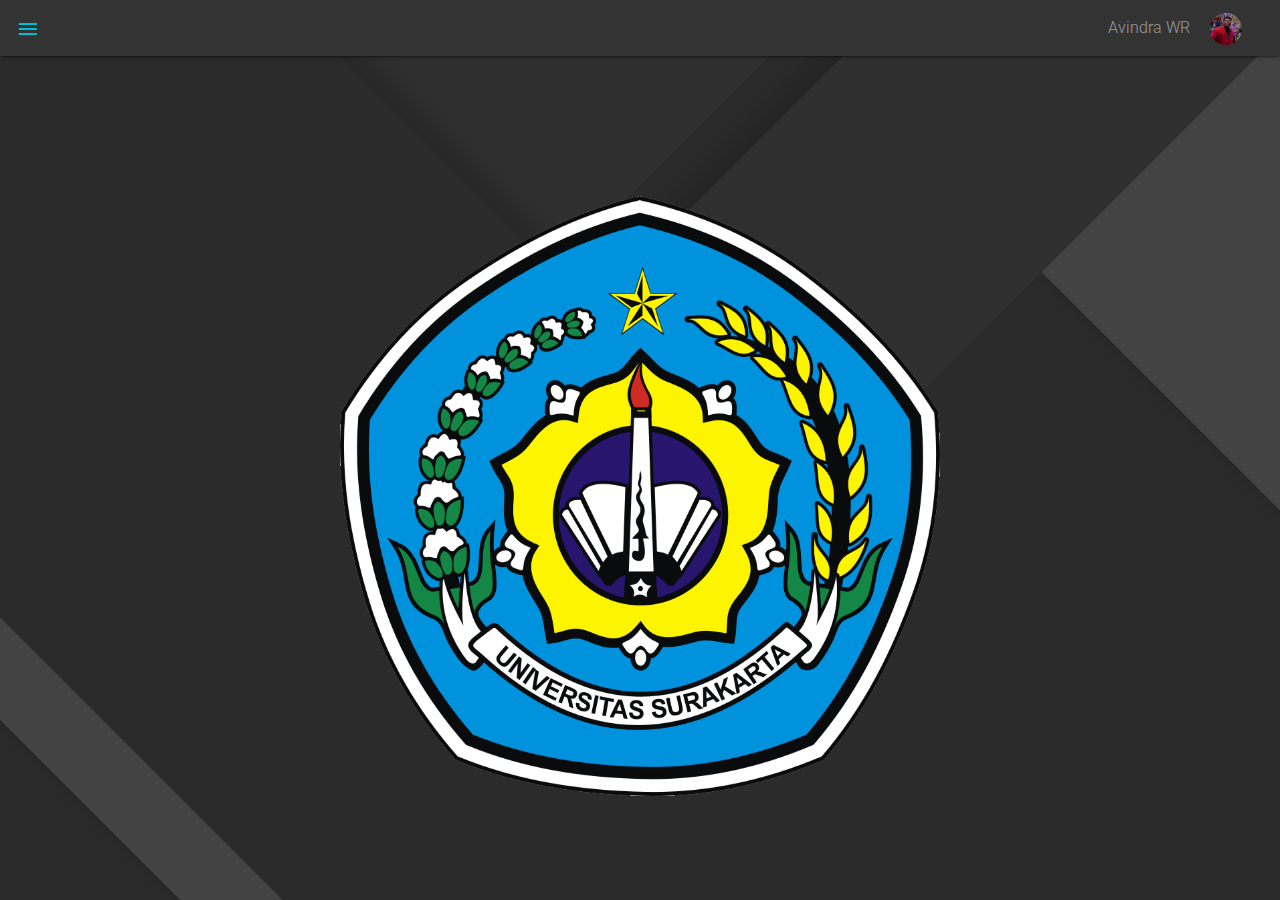
<file: index.html>
<!doctype html>
<!--
  Material Design Lite
  Copyright 2015 Google Inc. All rights reserved.

  Licensed under the Apache License, Version 2.0 (the "License");
  you may not use this file except in compliance with the License.
  You may obtain a copy of the License at

      https://www.apache.org/licenses/LICENSE-2.0

  Unless required by applicable law or agreed to in writing, software
  distributed under the License is distributed on an "AS IS" BASIS,
  WITHOUT WARRANTIES OR CONDITIONS OF ANY KIND, either express or implied.
  See the License for the specific language governing permissions and
  limitations under the License
-->
<html lang="en" xmlns="http://www.w3.org/1999/html">
<head>
    <link rel="icon" type="image/png" href="images/DB_16х16.png">
    <meta charset="utf-8">
    <meta http-equiv="X-UA-Compatible" content="IE=edge">
    <meta name="description" content="A front-end template that helps you build fast, modern mobile web apps.">
    <meta name="viewport" content="width=device-width, initial-scale=1">
    <title>Dashboard</title>

    <!-- Add to homescreen for Chrome on Android -->
    <meta name="mobile-web-app-capable" content="yes">


    <!-- Add to homescreen for Safari on iOS -->
    <meta name="apple-mobile-web-app-capable" content="yes">
    <meta name="apple-mobile-web-app-status-bar-style" content="black">
    <meta name="apple-mobile-web-app-title" content="Material Design Lite">


    <!-- Tile icon for Win8 (144x144 + tile color) -->
    <meta name="msapplication-TileImage" content="images/touch/ms-touch-icon-144x144-precomposed.png">
    <meta name="msapplication-TileColor" content="#3372DF">

    <!-- SEO: If your mobile URL is different from the desktop URL, add a canonical link to the desktop page https://developers.google.com/webmasters/smartphone-sites/feature-phones -->
    <!--
    <link rel="canonical" href="http://www.example.com/">
    -->

    <link href='https://fonts.googleapis.com/css?family=Roboto:400,500,300,100,700,900' rel='stylesheet'
          type='text/css'>
    <link href="https://fonts.googleapis.com/icon?family=Material+Icons" rel="stylesheet">
    <!-- inject:css -->
    <link rel="stylesheet" href="css/lib/getmdl-select.min.css">
    <link rel="stylesheet" href="css/lib/nv.d3.min.css">
    <link rel="stylesheet" href="css/application.min.css">
    <!-- endinject -->

</head>
<body>
<div class="mdl-layout mdl-js-layout mdl-layout--fixed-drawer mdl-layout--fixed-header is-small-screen">
    <header class="mdl-layout__header">
        <div class="mdl-layout__header-row">
            <div class="mdl-layout-spacer"></div>
            
           <a href="forms.html"> <div class="avatar-dropdown" id="icon" >
                <span>Avindra WR</span>
                <img src="images/Icon.png">
            </div></a>
 </div>
    </header>

    <div class="mdl-layout__drawer">
        <header>E - VINDRA</header>
        <div class="scroll__wrapper" id="scroll__wrapper">
            <div class="scroller" id="scroller">
                <div class="scroll__container" id="scroll__container">
                    <nav class="mdl-navigation">
                        <a class="mdl-navigation__link mdl-navigation__link--current" href="index.html">
                            <i class="material-icons" role="presentation">dashboard</i>
                            Halaman Utama
                        </a>
                        
                    
                        <a class="mdl-navigation__link" href="forms.html">
                            <i class="material-icons" role="presentation">person</i>
                            Akun
                        </a>
                        
                        <a class="mdl-navigation__link" href="sosmed.html">
                            <i class="material-icons">multiline_chart</i>
                            Sosial Media
                        </a>
                        <div class="sub-navigation">
                            
                        </div>
                        <div class="mdl-layout-spacer"></div>
                        <hr>
                        <a class="mdl-navigation__link" href="logout.php">
                            <i class="material-icons" role="presentation">logout</i>
                            Keluar Cuy
                        </a>
                    </nav>
                </div>
            </div>
            <div class='scroller__bar' id="scroller__bar"></div>
        </div>
    </div>

    <main class="mdl-layout__content">

        <div class="mdl-grid mdl-grid--no-spacing dashboard">
        </div><br><br><br><br><br><br><br>
        <center><img src="images/logo.png" alt="" style="width:600px;height:600px;></center>
    </main>

</div>

<!-- inject:js -->
<script src="js/d3.min.js"></script>
<script src="js/getmdl-select.min.js"></script>
<script src="js/material.min.js"></script>
<script src="js/nv.d3.min.js"></script>
<script src="js/layout/layout.min.js"></script>
<script src="js/scroll/scroll.min.js"></script>
<script src="js/widgets/charts/discreteBarChart.min.js"></script>
<script src="js/widgets/charts/linePlusBarChart.min.js"></script>
<script src="js/widgets/charts/stackedBarChart.min.js"></script>
<script src="js/widgets/employer-form/employer-form.min.js"></script>
<script src="js/widgets/line-chart/line-charts-nvd3.min.js"></script>
<script src="js/widgets/map/maps.min.js"></script>
<script src="js/widgets/pie-chart/pie-charts-nvd3.min.js"></script>
<script src="js/widgets/table/table.min.js"></script>
<script src="js/widgets/todo/todo.min.js"></script>
<!-- endinject -->

</body>
</html>
</file>
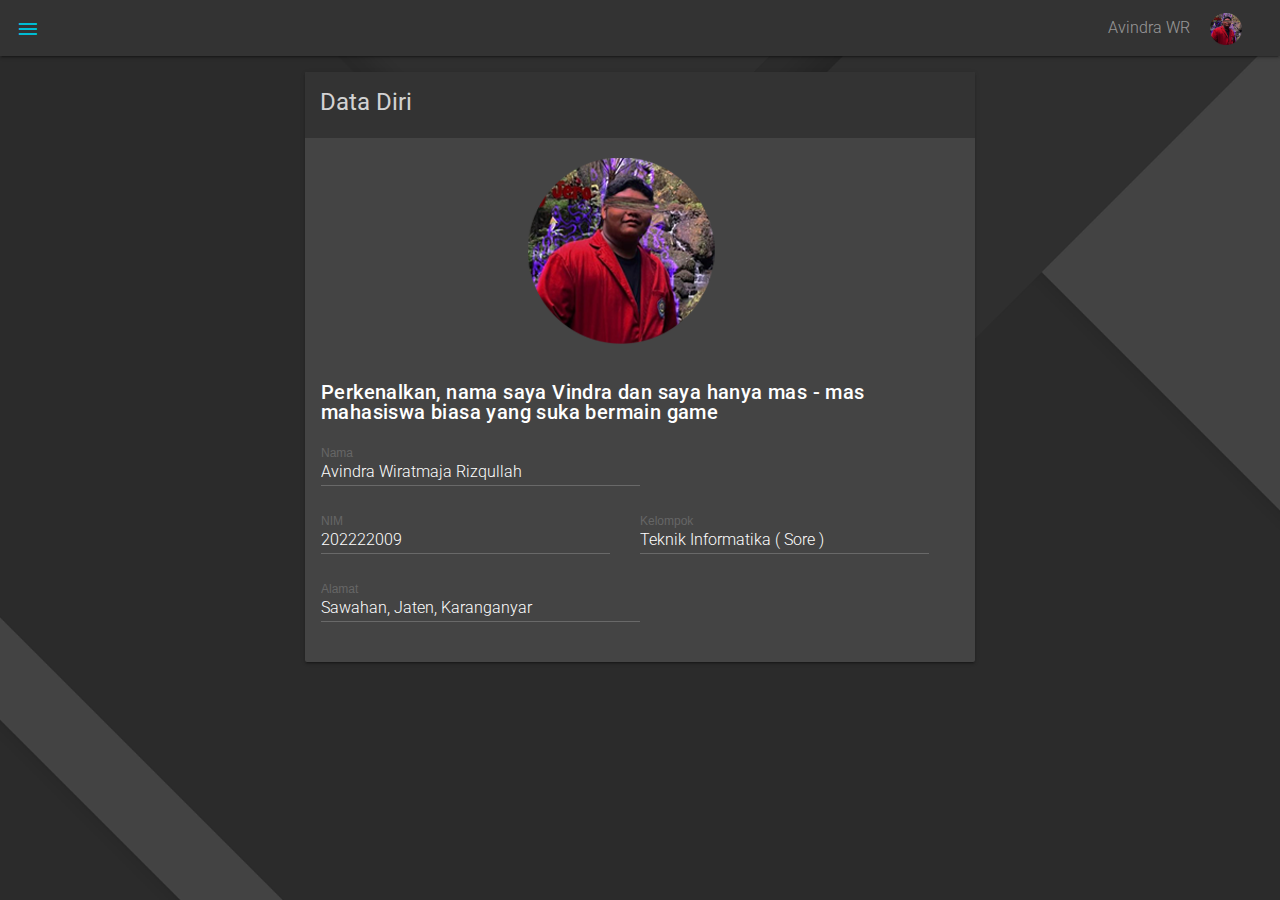
<file: forms.html>
<!doctype html>
<!--
  Material Design Lite
  Copyright 2015 Google Inc. All rights reserved.

  Licensed under the Apache License, Version 2.0 (the "License");
  you may not use this file except in compliance with the License.
  You may obtain a copy of the License at

      https://www.apache.org/licenses/LICENSE-2.0

  Unless required by applicable law or agreed to in writing, software
  distributed under the License is distributed on an "AS IS" BASIS,
  WITHOUT WARRANTIES OR CONDITIONS OF ANY KIND, either express or implied.
  See the License for the specific language governing permissions and
  limitations under the License
-->
<html lang="en" xmlns="http://www.w3.org/1999/html">
<head>
    <link rel="icon" type="image/png" href="images/DB_16х16.png">
    <meta charset="utf-8">
    <meta http-equiv="X-UA-Compatible" content="IE=edge">
    <meta name="description" content="A front-end template that helps you build fast, modern mobile web apps.">
    <meta name="viewport" content="width=device-width, initial-scale=1">
    <title>Material Dashboard Lite</title>

    <!-- Add to homescreen for Chrome on Android -->
    <meta name="mobile-web-app-capable" content="yes">


    <!-- Add to homescreen for Safari on iOS -->
    <meta name="apple-mobile-web-app-capable" content="yes">
    <meta name="apple-mobile-web-app-status-bar-style" content="black">
    <meta name="apple-mobile-web-app-title" content="Material Design Lite">


    <!-- Tile icon for Win8 (144x144 + tile color) -->
    <meta name="msapplication-TileImage" content="images/touch/ms-touch-icon-144x144-precomposed.png">
    <meta name="msapplication-TileColor" content="#3372DF">

    <!-- SEO: If your mobile URL is different from the desktop URL, add a canonical link to the desktop page https://developers.google.com/webmasters/smartphone-sites/feature-phones -->
    <!--
    <link rel="canonical" href="http://www.example.com/">
    -->

    <link href='https://fonts.googleapis.com/css?family=Roboto:400,500,300,100,700,900' rel='stylesheet'
          type='text/css'>
    <link href="https://fonts.googleapis.com/icon?family=Material+Icons" rel="stylesheet">
    <!-- inject:css -->
    <link rel="stylesheet" href="css/lib/getmdl-select.min.css">
    <link rel="stylesheet" href="css/lib/nv.d3.min.css">
    <link rel="stylesheet" href="css/application.min.css">
    <!-- endinject -->

</head>
<body>
<div class="mdl-layout mdl-js-layout mdl-layout--fixed-drawer mdl-layout--fixed-header is-small-screen">
    <header class="mdl-layout__header">
        <div class="mdl-layout__header-row">
            <div class="mdl-layout-spacer"></div>
            
            <a href="#"> <div class="avatar-dropdown" id="icon" >
                <span>Avindra WR</span>
                <img src="images/Icon.png">
            </div></a>
 </div>
    </header>

    <div class="mdl-layout__drawer">
        <header>E - VINDRA</header>
        <div class="scroll__wrapper" id="scroll__wrapper">
            <div class="scroller" id="scroller">
                <div class="scroll__container" id="scroll__container">
                    <nav class="mdl-navigation">
                        <a class="mdl-navigation__link" href="index.html">
                            <i class="material-icons" role="presentation">dashboard</i>
                            Halaman Utama
                        </a>
                        
                    
                        <a class="mdl-navigation__link mdl-navigation__link--current" href="forms.html">
                            <i class="material-icons" role="presentation">person</i>
                            Akun
                        </a>
                        
                        <a class="mdl-navigation__link" href="sosmed.html">
                            <i class="material-icons">multiline_chart</i>
                            Sosial Media
                        </a>
                        <div class="sub-navigation">
                            
                        </div>
                        <div class="mdl-layout-spacer"></div>
                        <hr>
                        <a class="mdl-navigation__link" href="logout.php">
                            <i class="material-icons" role="presentation">logout</i>
                            Keluar Cuy
                        </a>
                    </nav>
                </div>
            </div>
            <div class='scroller__bar' id="scroller__bar"></div>
        </div>
    </div>

        <main class="mdl-layout__content mdl-color--grey-100">
            <div class="mdl-card mdl-shadow--2dp employer-form" action="#">
                <div class="mdl-card__title">
                    <h2>Data Diri</h2>
                </div>

                <div class="mdl-card__supporting-text">
                    <form action="#" class="form">
                        <div class="form__article">
                            <div class="avatar-dropdown" id="icon">
                                <img src="images/pfp.png">
                                <h5>Perkenalkan, nama saya Vindra dan saya hanya mas - mas mahasiswa biasa yang suka bermain game</h5>
                            </div>
                            <div class="mdl-grid">
                                <div class="mdl-cell mdl-cell--6-col mdl-textfield mdl-js-textfield mdl-textfield--floating-label">
                                    <input class="mdl-textfield__input" type="text" id="firstName" value="Avindra Wiratmaja Rizqullah"/>
                                    <label class="mdl-textfield__label" for="firstName">Nama</label>
                                </div>

                            </div>

                            <div class="mdl-grid">
                                <div class="mdl-cell mdl-cell--6-col mdl-textfield mdl-js-textfield mdl-textfield--floating-label">
                                    <input class="mdl-textfield__input" type="text" id="birthday" value="202222009"/>
                                    <label class="mdl-textfield__label" for="birthday">NIM</label>
                                </div>

                                <div class="mdl-cell mdl-cell--6-col mdl-textfield mdl-js-textfield mdl-textfield--floating-label getmdl-select">
                                    <input class="mdl-textfield__input" type="text" id="birthday" value="Teknik Informatika ( Sore )"/>
                                    <label class="mdl-textfield__label" for="birthday">Kelompok</label>
                                </div>
                                <div class="mdl-cell mdl-cell--6-col mdl-textfield mdl-js-textfield mdl-textfield--floating-label getmdl-select">
                                    <input class="mdl-textfield__input" type="text" id="birthday" value="Sawahan, Jaten, Karanganyar"/>
                                    <label class="mdl-textfield__label" for="birthday">Alamat</label>
                                </div>
                                </div>
                            </div>
                        </div>

                        <div class="form__article">
                            
                        
                    </form>
                </div>
            </div>
        </main>
    </div>

<!-- inject:js -->
<script src="js/d3.min.js"></script>
<script src="js/getmdl-select.min.js"></script>
<script src="js/material.min.js"></script>
<script src="js/nv.d3.min.js"></script>
<script src="js/layout/layout.min.js"></script>
<script src="js/scroll/scroll.min.js"></script>
<script src="js/widgets/charts/discreteBarChart.min.js"></script>
<script src="js/widgets/charts/linePlusBarChart.min.js"></script>
<script src="js/widgets/charts/stackedBarChart.min.js"></script>
<script src="js/widgets/employer-form/employer-form.min.js"></script>
<script src="js/widgets/line-chart/line-charts-nvd3.min.js"></script>
<script src="js/widgets/map/maps.min.js"></script>
<script src="js/widgets/pie-chart/pie-charts-nvd3.min.js"></script>
<script src="js/widgets/table/table.min.js"></script>
<script src="js/widgets/todo/todo.min.js"></script>
<!-- endinject -->

</body>
</html>
</file>
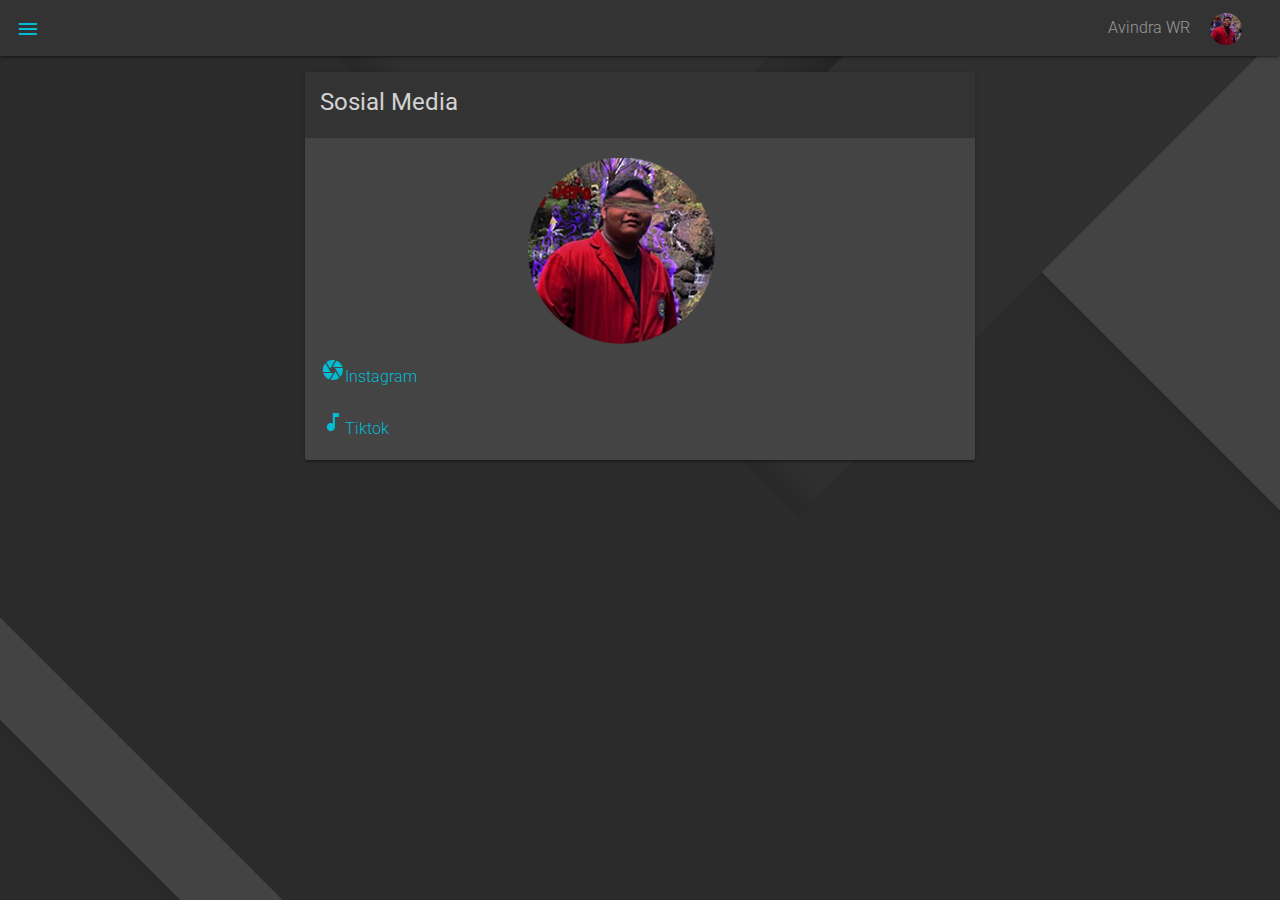
<file: sosmed.html>
<!doctype html>
<!--
  Material Design Lite
  Copyright 2015 Google Inc. All rights reserved.

  Licensed under the Apache License, Version 2.0 (the "License");
  you may not use this file except in compliance with the License.
  You may obtain a copy of the License at

      https://www.apache.org/licenses/LICENSE-2.0

  Unless required by applicable law or agreed to in writing, software
  distributed under the License is distributed on an "AS IS" BASIS,
  WITHOUT WARRANTIES OR CONDITIONS OF ANY KIND, either express or implied.
  See the License for the specific language governing permissions and
  limitations under the License
-->
<html lang="en" xmlns="http://www.w3.org/1999/html">
<head>
    <link rel="icon" type="image/png" href="images/DB_16х16.png">
    <meta charset="utf-8">
    <meta http-equiv="X-UA-Compatible" content="IE=edge">
    <meta name="description" content="A front-end template that helps you build fast, modern mobile web apps.">
    <meta name="viewport" content="width=device-width, initial-scale=1">
    <title>Dashboard</title>

    <!-- Add to homescreen for Chrome on Android -->
    <meta name="mobile-web-app-capable" content="yes">


    <!-- Add to homescreen for Safari on iOS -->
    <meta name="apple-mobile-web-app-capable" content="yes">
    <meta name="apple-mobile-web-app-status-bar-style" content="black">
    <meta name="apple-mobile-web-app-title" content="Material Design Lite">


    <!-- Tile icon for Win8 (144x144 + tile color) -->
    <meta name="msapplication-TileImage" content="images/touch/ms-touch-icon-144x144-precomposed.png">
    <meta name="msapplication-TileColor" content="#3372DF">

    <!-- SEO: If your mobile URL is different from the desktop URL, add a canonical link to the desktop page https://developers.google.com/webmasters/smartphone-sites/feature-phones -->
    <!--
    <link rel="canonical" href="http://www.example.com/">
    -->

    <link href='https://fonts.googleapis.com/css?family=Roboto:400,500,300,100,700,900' rel='stylesheet'
          type='text/css'>
    <link href="https://fonts.googleapis.com/icon?family=Material+Icons" rel="stylesheet">
    <!-- inject:css -->
    <link rel="stylesheet" href="css/lib/getmdl-select.min.css">
    <link rel="stylesheet" href="css/lib/nv.d3.min.css">
    <link rel="stylesheet" href="css/application.min.css">
    <!-- endinject -->

</head>
<body>
<div class="mdl-layout mdl-js-layout mdl-layout--fixed-drawer mdl-layout--fixed-header is-small-screen">
    <header class="mdl-layout__header">
        <div class="mdl-layout__header-row">
            <div class="mdl-layout-spacer"></div>
            
            <a href="forms.html"> <div class="avatar-dropdown" id="icon" >
                <span>Avindra WR</span>
                <img src="images/Icon.png">
            </div></a>
 </div>
    </header>

    <div class="mdl-layout__drawer">
        <header>E - VINDRA</header>
        <div class="scroll__wrapper" id="scroll__wrapper">
            <div class="scroller" id="scroller">
                <div class="scroll__container" id="scroll__container">
                    <nav class="mdl-navigation">
                        <a class="mdl-navigation__link" href="index.html">
                            <i class="material-icons" role="presentation">dashboard</i>
                            Halaman Utama
                        </a>
                        
                    
                        <a class="mdl-navigation__link" href="forms.html">
                            <i class="material-icons" role="presentation">person</i>
                            Akun
                        </a>
                        
                        <a class="mdl-navigation__link mdl-navigation__link--current" href="sosmed.html">
                            <i class="material-icons">multiline_chart</i>
                            Sosial Media
                        </a>
                        <div class="sub-navigation">
                            
                        </div>
                        <div class="mdl-layout-spacer"></div>
                        <hr>
                        <a class="mdl-navigation__link" href="logout.php">
                            <i class="material-icons" role="presentation">logout</i>
                            Keluar Cuy
                        </a>
                    </nav>
                </div>
            </div>
            <div class='scroller__bar' id="scroller__bar"></div>
        </div>
    </div>

    <main class="mdl-layout__content mdl-color--grey-100">
        <div class="mdl-card mdl-shadow--2dp employer-form" action="#">
            <div class="mdl-card__title">
                <h2>Sosial Media</h2>
            </div>

            <div class="mdl-card__supporting-text">
                <form action="#" class="form">
                    <div class="form__article">
                        <div class="avatar-dropdown" id="icon">
                            <img src="images/pfp.png"><br>
                            <a href="https://www.instagram.com/avnvavn/"><i class="material-icons">camera</i>Instagram</a><br><br>
                            <a href="https://www.tiktok.com/@pinnrajinbernafas"><i class="material-icons">music_note</i>Tiktok</a>
                        </div>

                    <div class="form__article">
                        
                    
                </form>
            </div>
        </div>
    </main>
</div>

<!-- inject:js -->
<script src="js/d3.min.js"></script>
<script src="js/getmdl-select.min.js"></script>
<script src="js/material.min.js"></script>
<script src="js/nv.d3.min.js"></script>
<script src="js/layout/layout.min.js"></script>
<script src="js/scroll/scroll.min.js"></script>
<script src="js/widgets/charts/discreteBarChart.min.js"></script>
<script src="js/widgets/charts/linePlusBarChart.min.js"></script>
<script src="js/widgets/charts/stackedBarChart.min.js"></script>
<script src="js/widgets/employer-form/employer-form.min.js"></script>
<script src="js/widgets/line-chart/line-charts-nvd3.min.js"></script>
<script src="js/widgets/map/maps.min.js"></script>
<script src="js/widgets/pie-chart/pie-charts-nvd3.min.js"></script>
<script src="js/widgets/table/table.min.js"></script>
<script src="js/widgets/todo/todo.min.js"></script>
<!-- endinject -->

</body>
</html>
</file>
<file: css/lib/getmdl-select.min.css>
.getmdl-select .mdl-icon-toggle__label{float:right;margin-top:-30px;color:rgba(0,0,0,0.4)}.getmdl-select.is-focused .mdl-icon-toggle__label{color:#3f51b5}.getmdl-select .mdl-menu__container{width:100% !important;overflow:hidden}.getmdl-select .mdl-menu__container .mdl-menu .mdl-menu__item{font-size:16px}.getmdl-select__fullwidth .mdl-menu{width:100%}.getmdl-select__fix-height .mdl-menu__container{overflow-y:auto;max-height:300px !important}.getmdl-select__fix-height .mdl-menu.mdl-menu--top-left{bottom:auto;top:0}

/*# sourceMappingURL=getmdl-select.min.css.map */
</file>
<file: css/lib/nv.d3.min.css>
.nvd3 .nv-axis line,.nvd3 .nv-axis path{fill:none;shape-rendering:crispEdges}.nv-brush .extent,.nvd3 .background path,.nvd3 .nv-axis line,.nvd3 .nv-axis path{shape-rendering:crispEdges}.nv-distx,.nv-disty,.nv-noninteractive,.nvd3 .nv-axis,.nvd3.nv-pie .nv-label,.nvd3.nv-sparklineplus g.nv-hoverValue{pointer-events:none}.nvtooltip,svg.nvd3-svg{display:block;-webkit-touch-callout:none;-khtml-user-select:none}.nvd3 .nv-axis{opacity:1}.nvd3 .nv-axis.nv-disabled,.nvd3 .nv-controlsWrap .nv-legend .nv-check-box .nv-check{opacity:0}.nvd3 .nv-axis path{stroke:#000;stroke-opacity:.75}.nvd3 .nv-axis path.domain{stroke-opacity:.75}.nvd3 .nv-axis.nv-x path.domain{stroke-opacity:0}.nvd3 .nv-axis line{stroke:#e5e5e5}.nvd3 .nv-axis .zero line, .nvd3 .nv-axis line.zero{stroke-opacity:.75}.nvd3 .nv-axis .nv-axisMaxMin text{font-weight:700}.nvd3 .x .nv-axis .nv-axisMaxMin text,.nvd3 .x2 .nv-axis .nv-axisMaxMin text,.nvd3 .x3 .nv-axis .nv-axisMaxMin text{text-anchor:middle}.nvd3 .nv-bars rect{fill-opacity:.75;transition:fill-opacity 250ms linear;-moz-transition:fill-opacity 250ms linear;-webkit-transition:fill-opacity 250ms linear}.nvd3 .nv-bars rect.hover{fill-opacity:1}.nvd3 .nv-bars .hover rect{fill:#add8e6}.nvd3 .nv-bars text{fill:transparent}.nvd3 .nv-bars .hover text{fill:rgba(0,0,0,1)}.nvd3 .nv-discretebar .nv-groups rect,.nvd3 .nv-multibar .nv-groups rect,.nvd3 .nv-multibarHorizontal .nv-groups rect{stroke-opacity:0;transition:fill-opacity 250ms linear;-moz-transition:fill-opacity 250ms linear;-webkit-transition:fill-opacity 250ms linear}.nvd3 .nv-candlestickBar .nv-ticks rect:hover,.nvd3 .nv-discretebar .nv-groups rect:hover,.nvd3 .nv-multibar .nv-groups rect:hover,.nvd3 .nv-multibarHorizontal .nv-groups rect:hover{fill-opacity:1}.nvd3 .nv-discretebar .nv-groups text,.nvd3 .nv-multibarHorizontal .nv-groups text{font-weight:700;fill:rgba(0,0,0,1);stroke:transparent}.nvd3 .nv-boxplot circle{fill-opacity:.5}.nvd3 .nv-boxplot circle:hover,.nvd3 .nv-boxplot rect:hover{fill-opacity:1}.nvd3 line.nv-boxplot-median{stroke:#000}.nv-boxplot-tick:hover{stroke-width:2.5px}.nvd3.nv-bullet{font:10px sans-serif}.nvd3.nv-bullet .nv-measure{fill-opacity:.8}.nvd3.nv-bullet .nv-measure:hover{fill-opacity:1}.nvd3.nv-bullet .nv-marker{stroke:#000;stroke-width:2px}.nvd3.nv-bullet .nv-markerTriangle{stroke:#000;fill:#fff;stroke-width:1.5px}.nvd3.nv-bullet .nv-tick line{stroke:#666;stroke-width:.5px}.nvd3.nv-bullet .nv-range.nv-s0{fill:#eee}.nvd3.nv-bullet .nv-range.nv-s1{fill:#ddd}.nvd3.nv-bullet .nv-range.nv-s2{fill:#ccc}.nvd3.nv-bullet .nv-title{font-size:14px;font-weight:700}.nvd3.nv-bullet .nv-subtitle{fill:#999}.nvd3.nv-bullet .nv-range{fill:#bababa;fill-opacity:.4}.nvd3.nv-bullet .nv-range:hover{fill-opacity:.7}.nvd3.nv-candlestickBar .nv-ticks .nv-tick{stroke-width:1px}.nvd3.nv-candlestickBar .nv-ticks .nv-tick.hover{stroke-width:2px}.nvd3.nv-candlestickBar .nv-ticks .nv-tick.positive rect{stroke:#2ca02c;fill:#2ca02c}.nvd3.nv-candlestickBar .nv-ticks .nv-tick.negative rect{stroke:#d62728;fill:#d62728}.with-transitions .nv-candlestickBar .nv-ticks .nv-tick{transition:stroke-width 250ms linear,stroke-opacity 250ms linear;-moz-transition:stroke-width 250ms linear,stroke-opacity 250ms linear;-webkit-transition:stroke-width 250ms linear,stroke-opacity 250ms linear}.nvd3.nv-candlestickBar .nv-ticks line{stroke:#333}.nvd3 .nv-check-box .nv-box{fill-opacity:0;stroke-width:2}.nvd3 .nv-check-box .nv-check{fill-opacity:0;stroke-width:4}.nvd3 .nv-series.nv-disabled .nv-check-box .nv-check{fill-opacity:0;stroke-opacity:0}.nvd3.nv-linePlusBar .nv-bar rect{fill-opacity:.75}.nvd3.nv-linePlusBar .nv-bar rect:hover{fill-opacity:1}.nvd3 .nv-groups path.nv-line{fill:none}.nvd3 .nv-groups path.nv-area{stroke:none}.nvd3.nv-line .nvd3.nv-scatter .nv-groups .nv-point{fill-opacity:0;stroke-opacity:0}.nvd3.nv-scatter.nv-single-point .nv-groups .nv-point{fill-opacity:.5!important;stroke-opacity:.5!important}.with-transitions .nvd3 .nv-groups .nv-point{transition:stroke-width 250ms linear,stroke-opacity 250ms linear;-moz-transition:stroke-width 250ms linear,stroke-opacity 250ms linear;-webkit-transition:stroke-width 250ms linear,stroke-opacity 250ms linear}.nvd3 .nv-groups .nv-point.hover,.nvd3.nv-scatter .nv-groups .nv-point.hover{stroke-width:7px;fill-opacity:.95!important;stroke-opacity:.95!important}.nvd3 .nv-point-paths path{stroke:#aaa;stroke-opacity:0;fill:#eee;fill-opacity:0}.nvd3 .nv-indexLine{cursor:ew-resize}svg.nvd3-svg{-webkit-user-select:none;-ms-user-select:none;-moz-user-select:none;user-select:none;width:100%;height:100%}.nvtooltip.with-3d-shadow,.with-3d-shadow .nvtooltip{-moz-box-shadow:0 5px 10px rgba(0,0,0,.2);-webkit-box-shadow:0 5px 10px rgba(0,0,0,.2);box-shadow:0 5px 10px rgba(0,0,0,.2);-webkit-border-radius:5px;-moz-border-radius:5px;border-radius:5px}.nvd3 text{font:400 12px Arial}.nvd3 .title{font:700 14px Arial}.nvd3 .nv-background{fill:#fff;fill-opacity:0}.nvd3.nv-noData{font-size:18px;font-weight:700}.nv-brush .extent{fill-opacity:.125}.nv-brush .resize path{fill:#eee;stroke:#666}.nvd3 .nv-legend .nv-series{cursor:pointer}.nvd3 .nv-legend .nv-disabled circle{fill-opacity:0}.nvd3 .nv-brush .extent{fill-opacity:0!important}.nvd3 .nv-brushBackground rect{stroke:#000;stroke-width:.4;fill:#fff;fill-opacity:.7}.nvd3.nv-ohlcBar .nv-ticks .nv-tick{stroke-width:1px}.nvd3.nv-ohlcBar .nv-ticks .nv-tick.hover{stroke-width:2px}.nvd3.nv-ohlcBar .nv-ticks .nv-tick.positive{stroke:#2ca02c}.nvd3.nv-ohlcBar .nv-ticks .nv-tick.negative{stroke:#d62728}.nvd3 .background path{fill:none;stroke:#EEE;stroke-opacity:.4}.nvd3 .foreground path{fill:none;stroke-opacity:.7}.nvd3 .nv-parallelCoordinates-brush .extent{fill:#fff;fill-opacity:.6;stroke:gray;shape-rendering:crispEdges}.nvd3 .nv-parallelCoordinates .hover{fill-opacity:1;stroke-width:3px}.nvd3 .missingValuesline line{fill:none;stroke:#000;stroke-width:1;stroke-opacity:1;stroke-dasharray:5,5}.nvd3.nv-pie .nv-pie-title{font-size:24px;fill:rgba(19,196,249,.59)}.nvd3.nv-pie .nv-slice text{stroke:#000;stroke-width:0}.nvd3.nv-pie path{transition:fill-opacity 250ms linear,stroke-width 250ms linear,stroke-opacity 250ms linear;-moz-transition:fill-opacity 250ms linear,stroke-width 250ms linear,stroke-opacity 250ms linear;-webkit-transition:fill-opacity 250ms linear,stroke-width 250ms linear,stroke-opacity 250ms linear;stroke:#fff;stroke-width:1px;stroke-opacity:1;fill-opacity:.7}.nvd3.nv-pie .hover path{fill-opacity:1}.nvd3.nv-pie .nv-label rect{fill-opacity:0;stroke-opacity:0}.nvd3 .nv-groups .nv-point.hover{stroke-width:20px;stroke-opacity:.5}.nvd3 .nv-scatter .nv-point.hover{fill-opacity:1}.nvd3.nv-sparkline path{fill:none}.nvd3.nv-sparklineplus .nv-hoverValue line{stroke:#333;stroke-width:1.5px}.nvd3.nv-sparklineplus,.nvd3.nv-sparklineplus g{pointer-events:all}.nvd3 .nv-interactiveGuideLine,.nvtooltip{pointer-events:none}.nvd3 .nv-hoverArea{fill-opacity:0;stroke-opacity:0}.nvd3.nv-sparklineplus .nv-xValue,.nvd3.nv-sparklineplus .nv-yValue{stroke-width:0;font-size:.9em;font-weight:400}.nvd3.nv-sparklineplus .nv-yValue{stroke:#f66}.nvd3.nv-sparklineplus .nv-maxValue{stroke:#2ca02c;fill:#2ca02c}.nvd3.nv-sparklineplus .nv-minValue{stroke:#d62728;fill:#d62728}.nvd3.nv-sparklineplus .nv-currentValue{font-weight:700;font-size:1.1em}.nvtooltip h3,.nvtooltip table td.key{font-weight:400}.nvd3.nv-stackedarea path.nv-area{fill-opacity:.7;stroke-opacity:0;transition:fill-opacity 250ms linear,stroke-opacity 250ms linear;-moz-transition:fill-opacity 250ms linear,stroke-opacity 250ms linear;-webkit-transition:fill-opacity 250ms linear,stroke-opacity 250ms linear}.nvd3.nv-stackedarea path.nv-area.hover{fill-opacity:.9}.nvd3.nv-stackedarea .nv-groups .nv-point{stroke-opacity:0;fill-opacity:0}.nvtooltip{position:absolute;color:rgba(0,0,0,1);padding:1px;z-index:10000;font-family:Arial;font-size:13px;text-align:left;white-space:nowrap;-webkit-user-select:none;-moz-user-select:none;-ms-user-select:none;user-select:none;background:rgba(255,255,255,.8);border:1px solid rgba(0,0,0,.5);border-radius:4px}.nvtooltip h3,.nvtooltip p{margin:0;text-align:center}.nvtooltip.with-transitions,.with-transitions .nvtooltip{transition:opacity 50ms linear;-moz-transition:opacity 50ms linear;-webkit-transition:opacity 50ms linear;transition-delay:200ms;-moz-transition-delay:200ms;-webkit-transition-delay:200ms}.nvtooltip.x-nvtooltip,.nvtooltip.y-nvtooltip{padding:8px}.nvtooltip h3{padding:4px 14px;line-height:18px;background-color:rgba(247,247,247,.75);color:rgba(0,0,0,1);border-bottom:1px solid #ebebeb;-webkit-border-radius:5px 5px 0 0;-moz-border-radius:5px 5px 0 0;border-radius:5px 5px 0 0}.nvtooltip p{padding:5px 14px}.nvtooltip span{display:inline-block;margin:2px 0}.nvtooltip table{margin:6px;border-spacing:0}.nvtooltip table td{padding:2px 9px 2px 0;vertical-align:middle}.nvtooltip table td.key.total{font-weight:700}.nvtooltip table td.value{text-align:right;font-weight:700}.nvtooltip table tr.highlight td{padding:1px 9px 1px 0;border-bottom-style:solid;border-bottom-width:1px;border-top-style:solid;border-top-width:1px}.nvtooltip table td.legend-color-guide div{vertical-align:middle;width:12px;height:12px;border:1px solid #999}.nvtooltip .footer{padding:3px;text-align:center}.nvtooltip-pending-removal{pointer-events:none;display:none}.nvd3 line.nv-guideline{stroke:#ccc}
/*# sourceMappingURL=nv.d3.min.css.map */
</file>
<file: css/application.min.css>
@charset "UTF-8";blockquote,h1{line-height:1.35}address,h5{line-height:1}.mdl-typography--display-1-color-contrast,.mdl-typography--display-2-color-contrast,.mdl-typography--display-3-color-contrast,.mdl-typography--display-4-color-contrast{opacity:.54}.mdl-typography--button,.mdl-typography--button-color-contrast{text-transform:uppercase}.mdl-button,.mdl-button .material-icons,.mdl-checkbox,audio,canvas,iframe,img,svg,video{vertical-align:middle}.text-color--smoke{color:#666}.color--gray{background-color:#444!important}.color--dark-gray{background-color:#333}.color--smooth-gray{background-color:#999!important}.color--red{background-color:#f44336!important}.color-text--red{color:#f44336!important}.color--orange{background-color:#ffc107!important}.color-text--orange{color:#ffc107!important}.color--amber{background-color:#ff9800!important}.color-text--amber{color:#ff9800!important}.color--green{background-color:#00d45a!important}.color-text--green{color:#00d45a!important}.color--light-blue{background-color:#03a9f4!important}.color-text--light-blue{color:#03a9f4!important}.color--purple{background-color:#7726d3!important}.color-text--purple{color:#7726d3!important}.color--teal{background-color:#00bcd4!important}.color-text--teal{color:#00bcd4!important}html{color:rgba(255,255,255,.87)}::selection{background:#b3d4fc;text-shadow:none}hr{display:block;height:1px;border:0;border-top:1px solid #ccc;margin:1em 0;padding:0}fieldset{border:0;margin:0;padding:0}textarea{resize:vertical}.browserupgrade{margin:.2em 0;background:#ccc;color:#000;padding:.2em 0}.hidden{display:none!important}.visuallyhidden{border:0;clip:rect(0 0 0 0);height:1px;margin:-1px;overflow:hidden;padding:0;position:absolute;width:1px}.visuallyhidden.focusable:active,.visuallyhidden.focusable:focus{clip:auto;height:auto;margin:0;overflow:visible;position:static;width:auto}body,html{width:100%}.invisible{visibility:hidden}.clearfix:after,.clearfix:before{content:" ";display:table}.clearfix:after{clear:both}@media print{blockquote,img,pre,tr{page-break-inside:avoid}*,:after,:before,:first-letter{background:0 0!important;color:#000!important;box-shadow:none!important}a,a:visited{text-decoration:underline}a[href]:after{content:" (" attr(href) ")"}abbr[title]:after{content:" (" attr(title) ")"}a[href^="#"]:after,a[href^="javascript:"]:after{content:""}blockquote,pre{border:1px solid #999}thead{display:table-header-group}img{max-width:100%!important}h2,h3,p{orphans:3;widows:3}h2,h3{page-break-after:avoid}}.mdl-accordion,.mdl-button,.mdl-card,.mdl-checkbox,.mdl-dropdown-menu,.mdl-icon-toggle,.mdl-item,.mdl-radio,.mdl-slider,.mdl-switch,.mdl-tabs__tab,a{-webkit-tap-highlight-color:transparent;-webkit-tap-highlight-color:rgba(255,255,255,0)}html{height:100%;-ms-touch-action:manipulation;touch-action:manipulation}body{min-height:100%;margin:0}main{display:block}[hidden]{display:none!important}body,html{font-family:Helvetica,Arial,sans-serif;font-size:14px;font-weight:400;line-height:20px}h1,h2,h3,h4,h5,h6,p{margin:0;padding:0}h1,h2,h3{margin-bottom:24px;font-weight:400}h1,h2,h3,h4,h5,h6{margin-top:24px;font-family:Roboto,Helvetica,Arial,sans-serif}h1 small,h2 small,h3 small,h4 small,h5 small,h6 small{font-family:Roboto,Helvetica,Arial,sans-serif;font-weight:400;line-height:1.35;letter-spacing:-.02em;opacity:.54;font-size:.6em}h1{font-size:56px;letter-spacing:-.02em}h2{font-size:45px;line-height:48px}h3{font-size:34px;line-height:40px}h4{font-size:24px;font-weight:400;line-height:32px;-moz-osx-font-smoothing:grayscale;margin-bottom:16px}h5{font-size:20px;font-weight:500;letter-spacing:.02em;margin-bottom:16px}h6,p{font-weight:400;margin-bottom:16px;line-height:24px}h6{font-size:16px;letter-spacing:.04em}p{font-size:14px;letter-spacing:0}blockquote{font-family:Roboto,Helvetica,Arial,sans-serif;position:relative;font-size:24px;font-weight:300;font-style:italic;letter-spacing:.08em}blockquote:before{position:absolute;left:-.5em;content:'“'}blockquote:after{content:'”';margin-left:-.05em}mark{background-color:#f4ff81}dt{font-weight:700}address,ol,ul{font-weight:400;letter-spacing:0}address{font-size:12px;font-style:normal}ol,ul{font-size:14px;line-height:24px}.mdl-typography--display-4,.mdl-typography--display-4-color-contrast{font-family:Roboto,Helvetica,Arial,sans-serif;font-size:112px;line-height:1;letter-spacing:-.04em;font-weight:300}.mdl-typography--display-3,.mdl-typography--display-3-color-contrast{font-family:Roboto,Helvetica,Arial,sans-serif;font-size:56px;font-weight:400;line-height:1.35;letter-spacing:-.02em}.mdl-typography--display-2,.mdl-typography--display-2-color-contrast{font-family:Roboto,Helvetica,Arial,sans-serif;font-size:45px;font-weight:400;line-height:48px}.mdl-typography--display-1,.mdl-typography--display-1-color-contrast{font-family:Roboto,Helvetica,Arial,sans-serif;font-size:34px;font-weight:400;line-height:40px}.mdl-typography--headline,.mdl-typography--headline-color-contrast{font-family:Roboto,Helvetica,Arial,sans-serif;font-size:24px;font-weight:400;line-height:32px;-moz-osx-font-smoothing:grayscale}.mdl-typography--headline-color-contrast{opacity:.87}.mdl-typography--title,.mdl-typography--title-color-contrast{font-family:Roboto,Helvetica,Arial,sans-serif;font-size:20px;font-weight:500;line-height:1;letter-spacing:.02em}.mdl-typography--title-color-contrast{opacity:.87}.mdl-typography--subhead,.mdl-typography--subhead-color-contrast{font-family:Roboto,Helvetica,Arial,sans-serif;font-size:16px;font-weight:400;letter-spacing:.04em;line-height:24px}.mdl-typography--subhead-color-contrast{opacity:.87}.mdl-typography--body-2{font-size:14px;font-weight:700;line-height:24px;letter-spacing:0}.mdl-typography--body-2-color-contrast{font-size:14px;font-weight:700;line-height:24px;letter-spacing:0;opacity:.87}.mdl-typography--body-1,.mdl-typography--body-1-color-contrast{font-size:14px;font-weight:400;line-height:24px;letter-spacing:0}.mdl-typography--body-1-color-contrast{opacity:.87}.mdl-typography--body-2-force-preferred-font,.mdl-typography--body-2-force-preferred-font-color-contrast{font-family:Roboto,Helvetica,Arial,sans-serif;font-size:14px;font-weight:500}.mdl-typography--body-2-force-preferred-font{line-height:24px;letter-spacing:0}.mdl-typography--body-2-force-preferred-font-color-contrast{line-height:24px;letter-spacing:0;opacity:.87}.mdl-typography--body-1-force-preferred-font,.mdl-typography--body-1-force-preferred-font-color-contrast{font-size:14px;font-weight:400;line-height:24px;letter-spacing:0;font-family:Roboto,Helvetica,Arial,sans-serif}.mdl-typography--body-1-force-preferred-font-color-contrast{opacity:.87}.mdl-typography--caption-color-contrast,.mdl-typography--caption-force-preferred-font-color-contrast{font-size:12px;font-weight:400;line-height:1;letter-spacing:0;opacity:.54}.mdl-typography--caption{font-size:12px;font-weight:400;line-height:1;letter-spacing:0}.mdl-typography--caption-force-preferred-font{font-family:Roboto,Helvetica,Arial,sans-serif;font-size:12px;font-weight:400;line-height:1;letter-spacing:0}.mdl-typography--caption-force-preferred-font-color-contrast{font-family:Roboto,Helvetica,Arial,sans-serif}.mdl-typography--button-color-contrast,.mdl-typography--menu-color-contrast{font-family:Roboto,Helvetica,Arial,sans-serif;font-size:14px;font-weight:500;letter-spacing:0;opacity:.87;line-height:1}.mdl-typography--menu{font-family:Roboto,Helvetica,Arial,sans-serif;font-size:14px;font-weight:500;line-height:1;letter-spacing:0}.mdl-typography--button{font-family:Roboto,Helvetica,Arial,sans-serif;font-size:14px;font-weight:500;line-height:1;letter-spacing:0}.mdl-typography--text-left{text-align:left}.mdl-typography--text-right{text-align:right}.mdl-typography--text-center{text-align:center}.mdl-typography--text-justify{text-align:justify}.mdl-typography--text-nowrap{white-space:nowrap}.mdl-typography--text-lowercase{text-transform:lowercase}.mdl-button,.mdl-layout__tab,.mdl-snackbar__action,.mdl-tabs__tab,.mdl-typography--text-uppercase{text-transform:uppercase}.mdl-typography--text-capitalize{text-transform:capitalize}.mdl-typography--font-thin{font-weight:200!important}.mdl-typography--font-light{font-weight:300!important}.mdl-typography--font-regular{font-weight:400!important}.mdl-typography--font-medium{font-weight:500!important}.mdl-typography--font-bold{font-weight:700!important}.mdl-typography--font-black{font-weight:900!important}.material-icons{font-family:'Material Icons';font-weight:400;font-style:normal;font-size:24px;line-height:1;letter-spacing:normal;text-transform:none;display:inline-block;word-wrap:normal;font-feature-settings:'liga';-webkit-font-feature-settings:'liga';-webkit-font-smoothing:antialiased}.mdl-badge[data-badge]:after,.mdl-button,.mdl-chip{font-family:Roboto,Helvetica,Arial,sans-serif}.mdl-color-text--red{color:#f44336!important}.mdl-color--red{background-color:#f44336!important}.mdl-color-text--red-50{color:#ffebee!important}.mdl-color--red-50{background-color:#ffebee!important}.mdl-color-text--red-100{color:#ffcdd2!important}.mdl-color--red-100{background-color:#ffcdd2!important}.mdl-color-text--red-200{color:#ef9a9a!important}.mdl-color--red-200{background-color:#ef9a9a!important}.mdl-color-text--red-300{color:#e57373!important}.mdl-color--red-300{background-color:#e57373!important}.mdl-color-text--red-400{color:#ef5350!important}.mdl-color--red-400{background-color:#ef5350!important}.mdl-color-text--red-500{color:#f44336!important}.mdl-color--red-500{background-color:#f44336!important}.mdl-color-text--red-600{color:#e53935!important}.mdl-color--red-600{background-color:#e53935!important}.mdl-color-text--red-700{color:#d32f2f!important}.mdl-color--red-700{background-color:#d32f2f!important}.mdl-color-text--red-800{color:#c62828!important}.mdl-color--red-800{background-color:#c62828!important}.mdl-color-text--red-900{color:#b71c1c!important}.mdl-color--red-900{background-color:#b71c1c!important}.mdl-color-text--red-A100{color:#ff8a80!important}.mdl-color--red-A100{background-color:#ff8a80!important}.mdl-color-text--red-A200{color:#ff5252!important}.mdl-color--red-A200{background-color:#ff5252!important}.mdl-color-text--red-A400{color:#ff1744!important}.mdl-color--red-A400{background-color:#ff1744!important}.mdl-color-text--red-A700{color:#d50000!important}.mdl-color--red-A700{background-color:#d50000!important}.mdl-color-text--pink{color:#e91e63!important}.mdl-color--pink{background-color:#e91e63!important}.mdl-color-text--pink-50{color:#fce4ec!important}.mdl-color--pink-50{background-color:#fce4ec!important}.mdl-color-text--pink-100{color:#f8bbd0!important}.mdl-color--pink-100{background-color:#f8bbd0!important}.mdl-color-text--pink-200{color:#f48fb1!important}.mdl-color--pink-200{background-color:#f48fb1!important}.mdl-color-text--pink-300{color:#f06292!important}.mdl-color--pink-300{background-color:#f06292!important}.mdl-color-text--pink-400{color:#ec407a!important}.mdl-color--pink-400{background-color:#ec407a!important}.mdl-color-text--pink-500{color:#e91e63!important}.mdl-color--pink-500{background-color:#e91e63!important}.mdl-color-text--pink-600{color:#d81b60!important}.mdl-color--pink-600{background-color:#d81b60!important}.mdl-color-text--pink-700{color:#c2185b!important}.mdl-color--pink-700{background-color:#c2185b!important}.mdl-color-text--pink-800{color:#ad1457!important}.mdl-color--pink-800{background-color:#ad1457!important}.mdl-color-text--pink-900{color:#880e4f!important}.mdl-color--pink-900{background-color:#880e4f!important}.mdl-color-text--pink-A100{color:#ff80ab!important}.mdl-color--pink-A100{background-color:#ff80ab!important}.mdl-color-text--pink-A200{color:#ff4081!important}.mdl-color--pink-A200{background-color:#ff4081!important}.mdl-color-text--pink-A400{color:#f50057!important}.mdl-color--pink-A400{background-color:#f50057!important}.mdl-color-text--pink-A700{color:#c51162!important}.mdl-color--pink-A700{background-color:#c51162!important}.mdl-color-text--purple{color:#9c27b0!important}.mdl-color--purple{background-color:#9c27b0!important}.mdl-color-text--purple-50{color:#f3e5f5!important}.mdl-color--purple-50{background-color:#f3e5f5!important}.mdl-color-text--purple-100{color:#e1bee7!important}.mdl-color--purple-100{background-color:#e1bee7!important}.mdl-color-text--purple-200{color:#ce93d8!important}.mdl-color--purple-200{background-color:#ce93d8!important}.mdl-color-text--purple-300{color:#ba68c8!important}.mdl-color--purple-300{background-color:#ba68c8!important}.mdl-color-text--purple-400{color:#ab47bc!important}.mdl-color--purple-400{background-color:#ab47bc!important}.mdl-color-text--purple-500{color:#9c27b0!important}.mdl-color--purple-500{background-color:#9c27b0!important}.mdl-color-text--purple-600{color:#8e24aa!important}.mdl-color--purple-600{background-color:#8e24aa!important}.mdl-color-text--purple-700{color:#7b1fa2!important}.mdl-color--purple-700{background-color:#7b1fa2!important}.mdl-color-text--purple-800{color:#6a1b9a!important}.mdl-color--purple-800{background-color:#6a1b9a!important}.mdl-color-text--purple-900{color:#4a148c!important}.mdl-color--purple-900{background-color:#4a148c!important}.mdl-color-text--purple-A100{color:#ea80fc!important}.mdl-color--purple-A100{background-color:#ea80fc!important}.mdl-color-text--purple-A200{color:#e040fb!important}.mdl-color--purple-A200{background-color:#e040fb!important}.mdl-color-text--purple-A400{color:#d500f9!important}.mdl-color--purple-A400{background-color:#d500f9!important}.mdl-color-text--purple-A700{color:#a0f!important}.mdl-color--purple-A700{background-color:#a0f!important}.mdl-color-text--deep-purple{color:#673ab7!important}.mdl-color--deep-purple{background-color:#673ab7!important}.mdl-color-text--deep-purple-50{color:#ede7f6!important}.mdl-color--deep-purple-50{background-color:#ede7f6!important}.mdl-color-text--deep-purple-100{color:#d1c4e9!important}.mdl-color--deep-purple-100{background-color:#d1c4e9!important}.mdl-color-text--deep-purple-200{color:#b39ddb!important}.mdl-color--deep-purple-200{background-color:#b39ddb!important}.mdl-color-text--deep-purple-300{color:#9575cd!important}.mdl-color--deep-purple-300{background-color:#9575cd!important}.mdl-color-text--deep-purple-400{color:#7e57c2!important}.mdl-color--deep-purple-400{background-color:#7e57c2!important}.mdl-color-text--deep-purple-500{color:#673ab7!important}.mdl-color--deep-purple-500{background-color:#673ab7!important}.mdl-color-text--deep-purple-600{color:#5e35b1!important}.mdl-color--deep-purple-600{background-color:#5e35b1!important}.mdl-color-text--deep-purple-700{color:#512da8!important}.mdl-color--deep-purple-700{background-color:#512da8!important}.mdl-color-text--deep-purple-800{color:#4527a0!important}.mdl-color--deep-purple-800{background-color:#4527a0!important}.mdl-color-text--deep-purple-900{color:#311b92!important}.mdl-color--deep-purple-900{background-color:#311b92!important}.mdl-color-text--deep-purple-A100{color:#b388ff!important}.mdl-color--deep-purple-A100{background-color:#b388ff!important}.mdl-color-text--deep-purple-A200{color:#7c4dff!important}.mdl-color--deep-purple-A200{background-color:#7c4dff!important}.mdl-color-text--deep-purple-A400{color:#651fff!important}.mdl-color--deep-purple-A400{background-color:#651fff!important}.mdl-color-text--deep-purple-A700{color:#6200ea!important}.mdl-color--deep-purple-A700{background-color:#6200ea!important}.mdl-color-text--indigo{color:#3f51b5!important}.mdl-color--indigo{background-color:#3f51b5!important}.mdl-color-text--indigo-50{color:#e8eaf6!important}.mdl-color--indigo-50{background-color:#e8eaf6!important}.mdl-color-text--indigo-100{color:#c5cae9!important}.mdl-color--indigo-100{background-color:#c5cae9!important}.mdl-color-text--indigo-200{color:#9fa8da!important}.mdl-color--indigo-200{background-color:#9fa8da!important}.mdl-color-text--indigo-300{color:#7986cb!important}.mdl-color--indigo-300{background-color:#7986cb!important}.mdl-color-text--indigo-400{color:#5c6bc0!important}.mdl-color--indigo-400{background-color:#5c6bc0!important}.mdl-color-text--indigo-500{color:#3f51b5!important}.mdl-color--indigo-500{background-color:#3f51b5!important}.mdl-color-text--indigo-600{color:#3949ab!important}.mdl-color--indigo-600{background-color:#3949ab!important}.mdl-color-text--indigo-700{color:#303f9f!important}.mdl-color--indigo-700{background-color:#303f9f!important}.mdl-color-text--indigo-800{color:#283593!important}.mdl-color--indigo-800{background-color:#283593!important}.mdl-color-text--indigo-900{color:#1a237e!important}.mdl-color--indigo-900{background-color:#1a237e!important}.mdl-color-text--indigo-A100{color:#8c9eff!important}.mdl-color--indigo-A100{background-color:#8c9eff!important}.mdl-color-text--indigo-A200{color:#536dfe!important}.mdl-color--indigo-A200{background-color:#536dfe!important}.mdl-color-text--indigo-A400{color:#3d5afe!important}.mdl-color--indigo-A400{background-color:#3d5afe!important}.mdl-color-text--indigo-A700{color:#304ffe!important}.mdl-color--indigo-A700{background-color:#304ffe!important}.mdl-color-text--blue{color:#2196f3!important}.mdl-color--blue{background-color:#2196f3!important}.mdl-color-text--blue-50{color:#e3f2fd!important}.mdl-color--blue-50{background-color:#e3f2fd!important}.mdl-color-text--blue-100{color:#bbdefb!important}.mdl-color--blue-100{background-color:#bbdefb!important}.mdl-color-text--blue-200{color:#90caf9!important}.mdl-color--blue-200{background-color:#90caf9!important}.mdl-color-text--blue-300{color:#64b5f6!important}.mdl-color--blue-300{background-color:#64b5f6!important}.mdl-color-text--blue-400{color:#42a5f5!important}.mdl-color--blue-400{background-color:#42a5f5!important}.mdl-color-text--blue-500{color:#2196f3!important}.mdl-color--blue-500{background-color:#2196f3!important}.mdl-color-text--blue-600{color:#1e88e5!important}.mdl-color--blue-600{background-color:#1e88e5!important}.mdl-color-text--blue-700{color:#1976d2!important}.mdl-color--blue-700{background-color:#1976d2!important}.mdl-color-text--blue-800{color:#1565c0!important}.mdl-color--blue-800{background-color:#1565c0!important}.mdl-color-text--blue-900{color:#0d47a1!important}.mdl-color--blue-900{background-color:#0d47a1!important}.mdl-color-text--blue-A100{color:#82b1ff!important}.mdl-color--blue-A100{background-color:#82b1ff!important}.mdl-color-text--blue-A200{color:#448aff!important}.mdl-color--blue-A200{background-color:#448aff!important}.mdl-color-text--blue-A400{color:#2979ff!important}.mdl-color--blue-A400{background-color:#2979ff!important}.mdl-color-text--blue-A700{color:#2962ff!important}.mdl-color--blue-A700{background-color:#2962ff!important}.mdl-color-text--light-blue{color:#03a9f4!important}.mdl-color--light-blue{background-color:#03a9f4!important}.mdl-color-text--light-blue-50{color:#e1f5fe!important}.mdl-color--light-blue-50{background-color:#e1f5fe!important}.mdl-color-text--light-blue-100{color:#b3e5fc!important}.mdl-color--light-blue-100{background-color:#b3e5fc!important}.mdl-color-text--light-blue-200{color:#81d4fa!important}.mdl-color--light-blue-200{background-color:#81d4fa!important}.mdl-color-text--light-blue-300{color:#4fc3f7!important}.mdl-color--light-blue-300{background-color:#4fc3f7!important}.mdl-color-text--light-blue-400{color:#29b6f6!important}.mdl-color--light-blue-400{background-color:#29b6f6!important}.mdl-color-text--light-blue-500{color:#03a9f4!important}.mdl-color--light-blue-500{background-color:#03a9f4!important}.mdl-color-text--light-blue-600{color:#039be5!important}.mdl-color--light-blue-600{background-color:#039be5!important}.mdl-color-text--light-blue-700{color:#0288d1!important}.mdl-color--light-blue-700{background-color:#0288d1!important}.mdl-color-text--light-blue-800{color:#0277bd!important}.mdl-color--light-blue-800{background-color:#0277bd!important}.mdl-color-text--light-blue-900{color:#01579b!important}.mdl-color--light-blue-900{background-color:#01579b!important}.mdl-color-text--light-blue-A100{color:#80d8ff!important}.mdl-color--light-blue-A100{background-color:#80d8ff!important}.mdl-color-text--light-blue-A200{color:#40c4ff!important}.mdl-color--light-blue-A200{background-color:#40c4ff!important}.mdl-color-text--light-blue-A400{color:#00b0ff!important}.mdl-color--light-blue-A400{background-color:#00b0ff!important}.mdl-color-text--light-blue-A700{color:#0091ea!important}.mdl-color--light-blue-A700{background-color:#0091ea!important}.mdl-color-text--cyan{color:#00bcd4!important}.mdl-color--cyan{background-color:#00bcd4!important}.mdl-color-text--cyan-50{color:#e0f7fa!important}.mdl-color--cyan-50{background-color:#e0f7fa!important}.mdl-color-text--cyan-100{color:#b2ebf2!important}.mdl-color--cyan-100{background-color:#b2ebf2!important}.mdl-color-text--cyan-200{color:#80deea!important}.mdl-color--cyan-200{background-color:#80deea!important}.mdl-color-text--cyan-300{color:#4dd0e1!important}.mdl-color--cyan-300{background-color:#4dd0e1!important}.mdl-color-text--cyan-400{color:#26c6da!important}.mdl-color--cyan-400{background-color:#26c6da!important}.mdl-color-text--cyan-500{color:#00bcd4!important}.mdl-color--cyan-500{background-color:#00bcd4!important}.mdl-color-text--cyan-600{color:#00acc1!important}.mdl-color--cyan-600{background-color:#00acc1!important}.mdl-color-text--cyan-700{color:#0097a7!important}.mdl-color--cyan-700{background-color:#0097a7!important}.mdl-color-text--cyan-800{color:#00838f!important}.mdl-color--cyan-800{background-color:#00838f!important}.mdl-color-text--cyan-900{color:#006064!important}.mdl-color--cyan-900{background-color:#006064!important}.mdl-color-text--cyan-A100{color:#84ffff!important}.mdl-color--cyan-A100{background-color:#84ffff!important}.mdl-color-text--cyan-A200{color:#18ffff!important}.mdl-color--cyan-A200{background-color:#18ffff!important}.mdl-color-text--cyan-A400{color:#00e5ff!important}.mdl-color--cyan-A400{background-color:#00e5ff!important}.mdl-color-text--cyan-A700{color:#00b8d4!important}.mdl-color--cyan-A700{background-color:#00b8d4!important}.mdl-color-text--teal{color:#009688!important}.mdl-color--teal{background-color:#009688!important}.mdl-color-text--teal-50{color:#e0f2f1!important}.mdl-color--teal-50{background-color:#e0f2f1!important}.mdl-color-text--teal-100{color:#b2dfdb!important}.mdl-color--teal-100{background-color:#b2dfdb!important}.mdl-color-text--teal-200{color:#80cbc4!important}.mdl-color--teal-200{background-color:#80cbc4!important}.mdl-color-text--teal-300{color:#4db6ac!important}.mdl-color--teal-300{background-color:#4db6ac!important}.mdl-color-text--teal-400{color:#26a69a!important}.mdl-color--teal-400{background-color:#26a69a!important}.mdl-color-text--teal-500{color:#009688!important}.mdl-color--teal-500{background-color:#009688!important}.mdl-color-text--teal-600{color:#00897b!important}.mdl-color--teal-600{background-color:#00897b!important}.mdl-color-text--teal-700{color:#00796b!important}.mdl-color--teal-700{background-color:#00796b!important}.mdl-color-text--teal-800{color:#00695c!important}.mdl-color--teal-800{background-color:#00695c!important}.mdl-color-text--teal-900{color:#004d40!important}.mdl-color--teal-900{background-color:#004d40!important}.mdl-color-text--teal-A100{color:#a7ffeb!important}.mdl-color--teal-A100{background-color:#a7ffeb!important}.mdl-color-text--teal-A200{color:#64ffda!important}.mdl-color--teal-A200{background-color:#64ffda!important}.mdl-color-text--teal-A400{color:#1de9b6!important}.mdl-color--teal-A400{background-color:#1de9b6!important}.mdl-color-text--teal-A700{color:#00bfa5!important}.mdl-color--teal-A700{background-color:#00bfa5!important}.mdl-color-text--green{color:#4caf50!important}.mdl-color--green{background-color:#4caf50!important}.mdl-color-text--green-50{color:#e8f5e9!important}.mdl-color--green-50{background-color:#e8f5e9!important}.mdl-color-text--green-100{color:#c8e6c9!important}.mdl-color--green-100{background-color:#c8e6c9!important}.mdl-color-text--green-200{color:#a5d6a7!important}.mdl-color--green-200{background-color:#a5d6a7!important}.mdl-color-text--green-300{color:#81c784!important}.mdl-color--green-300{background-color:#81c784!important}.mdl-color-text--green-400{color:#66bb6a!important}.mdl-color--green-400{background-color:#66bb6a!important}.mdl-color-text--green-500{color:#4caf50!important}.mdl-color--green-500{background-color:#4caf50!important}.mdl-color-text--green-600{color:#43a047!important}.mdl-color--green-600{background-color:#43a047!important}.mdl-color-text--green-700{color:#388e3c!important}.mdl-color--green-700{background-color:#388e3c!important}.mdl-color-text--green-800{color:#2e7d32!important}.mdl-color--green-800{background-color:#2e7d32!important}.mdl-color-text--green-900{color:#1b5e20!important}.mdl-color--green-900{background-color:#1b5e20!important}.mdl-color-text--green-A100{color:#b9f6ca!important}.mdl-color--green-A100{background-color:#b9f6ca!important}.mdl-color-text--green-A200{color:#69f0ae!important}.mdl-color--green-A200{background-color:#69f0ae!important}.mdl-color-text--green-A400{color:#00e676!important}.mdl-color--green-A400{background-color:#00e676!important}.mdl-color-text--green-A700{color:#00c853!important}.mdl-color--green-A700{background-color:#00c853!important}.mdl-color-text--light-green{color:#8bc34a!important}.mdl-color--light-green{background-color:#8bc34a!important}.mdl-color-text--light-green-50{color:#f1f8e9!important}.mdl-color--light-green-50{background-color:#f1f8e9!important}.mdl-color-text--light-green-100{color:#dcedc8!important}.mdl-color--light-green-100{background-color:#dcedc8!important}.mdl-color-text--light-green-200{color:#c5e1a5!important}.mdl-color--light-green-200{background-color:#c5e1a5!important}.mdl-color-text--light-green-300{color:#aed581!important}.mdl-color--light-green-300{background-color:#aed581!important}.mdl-color-text--light-green-400{color:#9ccc65!important}.mdl-color--light-green-400{background-color:#9ccc65!important}.mdl-color-text--light-green-500{color:#8bc34a!important}.mdl-color--light-green-500{background-color:#8bc34a!important}.mdl-color-text--light-green-600{color:#7cb342!important}.mdl-color--light-green-600{background-color:#7cb342!important}.mdl-color-text--light-green-700{color:#689f38!important}.mdl-color--light-green-700{background-color:#689f38!important}.mdl-color-text--light-green-800{color:#558b2f!important}.mdl-color--light-green-800{background-color:#558b2f!important}.mdl-color-text--light-green-900{color:#33691e!important}.mdl-color--light-green-900{background-color:#33691e!important}.mdl-color-text--light-green-A100{color:#ccff90!important}.mdl-color--light-green-A100{background-color:#ccff90!important}.mdl-color-text--light-green-A200{color:#b2ff59!important}.mdl-color--light-green-A200{background-color:#b2ff59!important}.mdl-color-text--light-green-A400{color:#76ff03!important}.mdl-color--light-green-A400{background-color:#76ff03!important}.mdl-color-text--light-green-A700{color:#64dd17!important}.mdl-color--light-green-A700{background-color:#64dd17!important}.mdl-color-text--lime{color:#cddc39!important}.mdl-color--lime{background-color:#cddc39!important}.mdl-color-text--lime-50{color:#f9fbe7!important}.mdl-color--lime-50{background-color:#f9fbe7!important}.mdl-color-text--lime-100{color:#f0f4c3!important}.mdl-color--lime-100{background-color:#f0f4c3!important}.mdl-color-text--lime-200{color:#e6ee9c!important}.mdl-color--lime-200{background-color:#e6ee9c!important}.mdl-color-text--lime-300{color:#dce775!important}.mdl-color--lime-300{background-color:#dce775!important}.mdl-color-text--lime-400{color:#d4e157!important}.mdl-color--lime-400{background-color:#d4e157!important}.mdl-color-text--lime-500{color:#cddc39!important}.mdl-color--lime-500{background-color:#cddc39!important}.mdl-color-text--lime-600{color:#c0ca33!important}.mdl-color--lime-600{background-color:#c0ca33!important}.mdl-color-text--lime-700{color:#afb42b!important}.mdl-color--lime-700{background-color:#afb42b!important}.mdl-color-text--lime-800{color:#9e9d24!important}.mdl-color--lime-800{background-color:#9e9d24!important}.mdl-color-text--lime-900{color:#827717!important}.mdl-color--lime-900{background-color:#827717!important}.mdl-color-text--lime-A100{color:#f4ff81!important}.mdl-color--lime-A100{background-color:#f4ff81!important}.mdl-color-text--lime-A200{color:#eeff41!important}.mdl-color--lime-A200{background-color:#eeff41!important}.mdl-color-text--lime-A400{color:#c6ff00!important}.mdl-color--lime-A400{background-color:#c6ff00!important}.mdl-color-text--lime-A700{color:#aeea00!important}.mdl-color--lime-A700{background-color:#aeea00!important}.mdl-color-text--yellow{color:#ffeb3b!important}.mdl-color--yellow{background-color:#ffeb3b!important}.mdl-color-text--yellow-50{color:#fffde7!important}.mdl-color--yellow-50{background-color:#fffde7!important}.mdl-color-text--yellow-100{color:#fff9c4!important}.mdl-color--yellow-100{background-color:#fff9c4!important}.mdl-color-text--yellow-200{color:#fff59d!important}.mdl-color--yellow-200{background-color:#fff59d!important}.mdl-color-text--yellow-300{color:#fff176!important}.mdl-color--yellow-300{background-color:#fff176!important}.mdl-color-text--yellow-400{color:#ffee58!important}.mdl-color--yellow-400{background-color:#ffee58!important}.mdl-color-text--yellow-500{color:#ffeb3b!important}.mdl-color--yellow-500{background-color:#ffeb3b!important}.mdl-color-text--yellow-600{color:#fdd835!important}.mdl-color--yellow-600{background-color:#fdd835!important}.mdl-color-text--yellow-700{color:#fbc02d!important}.mdl-color--yellow-700{background-color:#fbc02d!important}.mdl-color-text--yellow-800{color:#f9a825!important}.mdl-color--yellow-800{background-color:#f9a825!important}.mdl-color-text--yellow-900{color:#f57f17!important}.mdl-color--yellow-900{background-color:#f57f17!important}.mdl-color-text--yellow-A100{color:#ffff8d!important}.mdl-color--yellow-A100{background-color:#ffff8d!important}.mdl-color-text--yellow-A200{color:#ff0!important}.mdl-color--yellow-A200{background-color:#ff0!important}.mdl-color-text--yellow-A400{color:#ffea00!important}.mdl-color--yellow-A400{background-color:#ffea00!important}.mdl-color-text--yellow-A700{color:#ffd600!important}.mdl-color--yellow-A700{background-color:#ffd600!important}.mdl-color-text--amber{color:#ffc107!important}.mdl-color--amber{background-color:#ffc107!important}.mdl-color-text--amber-50{color:#fff8e1!important}.mdl-color--amber-50{background-color:#fff8e1!important}.mdl-color-text--amber-100{color:#ffecb3!important}.mdl-color--amber-100{background-color:#ffecb3!important}.mdl-color-text--amber-200{color:#ffe082!important}.mdl-color--amber-200{background-color:#ffe082!important}.mdl-color-text--amber-300{color:#ffd54f!important}.mdl-color--amber-300{background-color:#ffd54f!important}.mdl-color-text--amber-400{color:#ffca28!important}.mdl-color--amber-400{background-color:#ffca28!important}.mdl-color-text--amber-500{color:#ffc107!important}.mdl-color--amber-500{background-color:#ffc107!important}.mdl-color-text--amber-600{color:#ffb300!important}.mdl-color--amber-600{background-color:#ffb300!important}.mdl-color-text--amber-700{color:#ffa000!important}.mdl-color--amber-700{background-color:#ffa000!important}.mdl-color-text--amber-800{color:#ff8f00!important}.mdl-color--amber-800{background-color:#ff8f00!important}.mdl-color-text--amber-900{color:#ff6f00!important}.mdl-color--amber-900{background-color:#ff6f00!important}.mdl-color-text--amber-A100{color:#ffe57f!important}.mdl-color--amber-A100{background-color:#ffe57f!important}.mdl-color-text--amber-A200{color:#ffd740!important}.mdl-color--amber-A200{background-color:#ffd740!important}.mdl-color-text--amber-A400{color:#ffc400!important}.mdl-color--amber-A400{background-color:#ffc400!important}.mdl-color-text--amber-A700{color:#ffab00!important}.mdl-color--amber-A700{background-color:#ffab00!important}.mdl-color-text--orange{color:#ff9800!important}.mdl-color--orange{background-color:#ff9800!important}.mdl-color-text--orange-50{color:#fff3e0!important}.mdl-color--orange-50{background-color:#fff3e0!important}.mdl-color-text--orange-100{color:#ffe0b2!important}.mdl-color--orange-100{background-color:#ffe0b2!important}.mdl-color-text--orange-200{color:#ffcc80!important}.mdl-color--orange-200{background-color:#ffcc80!important}.mdl-color-text--orange-300{color:#ffb74d!important}.mdl-color--orange-300{background-color:#ffb74d!important}.mdl-color-text--orange-400{color:#ffa726!important}.mdl-color--orange-400{background-color:#ffa726!important}.mdl-color-text--orange-500{color:#ff9800!important}.mdl-color--orange-500{background-color:#ff9800!important}.mdl-color-text--orange-600{color:#fb8c00!important}.mdl-color--orange-600{background-color:#fb8c00!important}.mdl-color-text--orange-700{color:#f57c00!important}.mdl-color--orange-700{background-color:#f57c00!important}.mdl-color-text--orange-800{color:#ef6c00!important}.mdl-color--orange-800{background-color:#ef6c00!important}.mdl-color-text--orange-900{color:#e65100!important}.mdl-color--orange-900{background-color:#e65100!important}.mdl-color-text--orange-A100{color:#ffd180!important}.mdl-color--orange-A100{background-color:#ffd180!important}.mdl-color-text--orange-A200{color:#ffab40!important}.mdl-color--orange-A200{background-color:#ffab40!important}.mdl-color-text--orange-A400{color:#ff9100!important}.mdl-color--orange-A400{background-color:#ff9100!important}.mdl-color-text--orange-A700{color:#ff6d00!important}.mdl-color--orange-A700{background-color:#ff6d00!important}.mdl-color-text--deep-orange{color:#ff5722!important}.mdl-color--deep-orange{background-color:#ff5722!important}.mdl-color-text--deep-orange-50{color:#fbe9e7!important}.mdl-color--deep-orange-50{background-color:#fbe9e7!important}.mdl-color-text--deep-orange-100{color:#ffccbc!important}.mdl-color--deep-orange-100{background-color:#ffccbc!important}.mdl-color-text--deep-orange-200{color:#ffab91!important}.mdl-color--deep-orange-200{background-color:#ffab91!important}.mdl-color-text--deep-orange-300{color:#ff8a65!important}.mdl-color--deep-orange-300{background-color:#ff8a65!important}.mdl-color-text--deep-orange-400{color:#ff7043!important}.mdl-color--deep-orange-400{background-color:#ff7043!important}.mdl-color-text--deep-orange-500{color:#ff5722!important}.mdl-color--deep-orange-500{background-color:#ff5722!important}.mdl-color-text--deep-orange-600{color:#f4511e!important}.mdl-color--deep-orange-600{background-color:#f4511e!important}.mdl-color-text--deep-orange-700{color:#e64a19!important}.mdl-color--deep-orange-700{background-color:#e64a19!important}.mdl-color-text--deep-orange-800{color:#d84315!important}.mdl-color--deep-orange-800{background-color:#d84315!important}.mdl-color-text--deep-orange-900{color:#bf360c!important}.mdl-color--deep-orange-900{background-color:#bf360c!important}.mdl-color-text--deep-orange-A100{color:#ff9e80!important}.mdl-color--deep-orange-A100{background-color:#ff9e80!important}.mdl-color-text--deep-orange-A200{color:#ff6e40!important}.mdl-color--deep-orange-A200{background-color:#ff6e40!important}.mdl-color-text--deep-orange-A400{color:#ff3d00!important}.mdl-color--deep-orange-A400{background-color:#ff3d00!important}.mdl-color-text--deep-orange-A700{color:#dd2c00!important}.mdl-color--deep-orange-A700{background-color:#dd2c00!important}.mdl-color-text--brown{color:#795548!important}.mdl-color--brown{background-color:#795548!important}.mdl-color-text--brown-50{color:#efebe9!important}.mdl-color--brown-50{background-color:#efebe9!important}.mdl-color-text--brown-100{color:#d7ccc8!important}.mdl-color--brown-100{background-color:#d7ccc8!important}.mdl-color-text--brown-200{color:#bcaaa4!important}.mdl-color--brown-200{background-color:#bcaaa4!important}.mdl-color-text--brown-300{color:#a1887f!important}.mdl-color--brown-300{background-color:#a1887f!important}.mdl-color-text--brown-400{color:#8d6e63!important}.mdl-color--brown-400{background-color:#8d6e63!important}.mdl-color-text--brown-500{color:#795548!important}.mdl-color--brown-500{background-color:#795548!important}.mdl-color-text--brown-600{color:#6d4c41!important}.mdl-color--brown-600{background-color:#6d4c41!important}.mdl-color-text--brown-700{color:#5d4037!important}.mdl-color--brown-700{background-color:#5d4037!important}.mdl-color-text--brown-800{color:#4e342e!important}.mdl-color--brown-800{background-color:#4e342e!important}.mdl-color-text--brown-900{color:#3e2723!important}.mdl-color--brown-900{background-color:#3e2723!important}.mdl-color-text--grey{color:#9e9e9e!important}.mdl-color--grey{background-color:#9e9e9e!important}.mdl-color-text--grey-50{color:#fafafa!important}.mdl-color--grey-50{background-color:#fafafa!important}.mdl-color-text--grey-100{color:#f5f5f5!important}.mdl-color--grey-100{background-color:#f5f5f5!important}.mdl-color-text--grey-200{color:#eee!important}.mdl-color--grey-200{background-color:#eee!important}.mdl-color-text--grey-300{color:#e0e0e0!important}.mdl-color--grey-300{background-color:#e0e0e0!important}.mdl-color-text--grey-400{color:#bdbdbd!important}.mdl-color--grey-400{background-color:#bdbdbd!important}.mdl-color-text--grey-500{color:#9e9e9e!important}.mdl-color--grey-500{background-color:#9e9e9e!important}.mdl-color-text--grey-600{color:#757575!important}.mdl-color--grey-600{background-color:#757575!important}.mdl-color-text--grey-700{color:#616161!important}.mdl-color--grey-700{background-color:#616161!important}.mdl-color-text--grey-800{color:#424242!important}.mdl-color--grey-800{background-color:#424242!important}.mdl-color-text--grey-900{color:#212121!important}.mdl-color--grey-900{background-color:#212121!important}.mdl-color-text--blue-grey{color:#607d8b!important}.mdl-color--blue-grey{background-color:#607d8b!important}.mdl-color-text--blue-grey-50{color:#eceff1!important}.mdl-color--blue-grey-50{background-color:#eceff1!important}.mdl-color-text--blue-grey-100{color:#cfd8dc!important}.mdl-color--blue-grey-100{background-color:#cfd8dc!important}.mdl-color-text--blue-grey-200{color:#b0bec5!important}.mdl-color--blue-grey-200{background-color:#b0bec5!important}.mdl-color-text--blue-grey-300{color:#90a4ae!important}.mdl-color--blue-grey-300{background-color:#90a4ae!important}.mdl-color-text--blue-grey-400{color:#78909c!important}.mdl-color--blue-grey-400{background-color:#78909c!important}.mdl-color-text--blue-grey-500{color:#607d8b!important}.mdl-color--blue-grey-500{background-color:#607d8b!important}.mdl-color-text--blue-grey-600{color:#546e7a!important}.mdl-color--blue-grey-600{background-color:#546e7a!important}.mdl-color-text--blue-grey-700{color:#455a64!important}.mdl-color--blue-grey-700{background-color:#455a64!important}.mdl-color-text--blue-grey-800{color:#37474f!important}.mdl-color--blue-grey-800{background-color:#37474f!important}.mdl-color-text--blue-grey-900{color:#263238!important}.mdl-color--blue-grey-900{background-color:#263238!important}.mdl-color--black{background-color:#000!important}.mdl-color-text--black{color:#000!important}.mdl-color--white{background-color:#fff!important}.mdl-color-text--white{color:#fff!important}.mdl-color--primary{background-color:#00bcd4!important}.mdl-color--primary-contrast{background-color:#fff!important}.mdl-color--primary-dark{background-color:#303f9f!important}.mdl-color--accent{background-color:#ff4081!important}.mdl-color--accent-contrast{background-color:#fff!important}.mdl-color-text--primary{color:#00bcd4!important}.mdl-color-text--primary-contrast{color:#fff!important}.mdl-color-text--primary-dark{color:#303f9f!important}.mdl-color-text--accent{color:#ff4081!important}.mdl-color-text--accent-contrast{color:#fff!important}.mdl-ripple{background:#000;border-radius:50%;height:50px;left:0;opacity:0;pointer-events:none;position:absolute;top:0;transform:translate(-50%,-50%);width:50px;overflow:hidden}.mdl-ripple.is-animating{transition:transform .3s cubic-bezier(0,0,.2,1),width .3s cubic-bezier(0,0,.2,1),height .3s cubic-bezier(0,0,.2,1),opacity .6s cubic-bezier(0,0,.2,1)}.mdl-ripple.is-visible{opacity:.3}.mdl-animation--default,.mdl-animation--fast-out-slow-in{transition-timing-function:cubic-bezier(.4,0,.2,1)}.mdl-animation--linear-out-slow-in{transition-timing-function:cubic-bezier(0,0,.2,1)}.mdl-animation--fast-out-linear-in{transition-timing-function:cubic-bezier(.4,0,1,1)}.mdl-badge{position:relative;white-space:nowrap;margin-right:24px}.mdl-badge:not([data-badge]){margin-right:auto}.mdl-badge[data-badge]:after{content:attr(data-badge);display:flex;flex-direction:row;flex-wrap:wrap;justify-content:center;align-content:center;align-items:center;position:absolute;top:-11px;right:-24px;font-weight:600;font-size:12px;width:22px;height:22px;border-radius:50%;background:#00bcd4;color:#fff}.mdl-button .mdl-badge[data-badge]:after{top:-10px;right:-5px}.mdl-badge.mdl-badge--no-background[data-badge]:after{color:#ff4081;background:rgba(255,255,255,.2);box-shadow:0 0 1px gray}.mdl-badge.mdl-badge--overlap{margin-right:10px}.mdl-badge.mdl-badge--overlap:after{right:-10px}.mdl-button{background:0 0;border:none;border-radius:2px;color:#fff;position:relative;height:36px;margin:0;min-width:64px;padding:0 16px;display:inline-block;font-size:14px;letter-spacing:0;overflow:hidden;will-change:box-shadow;transition:box-shadow .2s cubic-bezier(.4,0,1,1),background-color .2s cubic-bezier(.4,0,.2,1),color .2s cubic-bezier(.4,0,.2,1);outline:0;cursor:pointer;text-decoration:none;text-align:center;line-height:36px}.mdl-button--fab,.mdl-button--icon{font-size:24px;padding:0;overflow:hidden}.mdl-checkbox__tick-outline,.mdl-data-table tbody tr{transition-duration:.28s;transition-timing-function:cubic-bezier(.4,0,.2,1)}.mdl-button::-moz-focus-inner{border:0}.mdl-card__supporting-text.mdl-card--border,.mdl-card__title.mdl-card--border{border-bottom:1px solid rgba(255,255,255,.05)}.mdl-button:hover{background-color:rgba(158,158,158,.2)}.mdl-button:focus:not(:active){background-color:rgba(0,0,0,.12)}.mdl-button:active{background-color:rgba(158,158,158,.4)}.mdl-button.mdl-button--colored{color:#f44336}.mdl-button.mdl-button--colored:focus:not(:active){background-color:rgba(0,0,0,.12)}input.mdl-button[type=submit]{-webkit-appearance:none}.mdl-button--raised{background:rgba(158,158,158,.2);box-shadow:0 2px 2px 0 rgba(0,0,0,.14),0 3px 1px -2px rgba(0,0,0,.2),0 1px 5px 0 rgba(0,0,0,.12)}.mdl-button--raised:active{box-shadow:0 4px 5px 0 rgba(0,0,0,.14),0 1px 10px 0 rgba(0,0,0,.12),0 2px 4px -1px rgba(0,0,0,.2);background-color:rgba(158,158,158,.4)}.mdl-button--raised:focus:not(:active){box-shadow:0 0 8px rgba(0,0,0,.18),0 8px 16px rgba(0,0,0,.36);background-color:rgba(158,158,158,.4)}.mdl-button--raised.mdl-button--colored{background:#f44336;color:#fff}.mdl-button--raised.mdl-button--colored:active,.mdl-button--raised.mdl-button--colored:focus:not(:active),.mdl-button--raised.mdl-button--colored:hover{background-color:#00bcd4}.mdl-button--raised.mdl-button--colored .mdl-ripple{background:#fff}.mdl-button--fab{border-radius:50%;height:56px;margin:auto;min-width:56px;width:56px;background:rgba(158,158,158,.2);box-shadow:0 1px 1.5px 0 rgba(0,0,0,.12),0 1px 1px 0 rgba(0,0,0,.24);position:relative;line-height:normal}.mdl-button--fab .material-icons{position:absolute;top:50%;left:50%;transform:translate(-12px,-12px);line-height:24px;width:24px}.mdl-button--fab.mdl-button--mini-fab{height:40px;min-width:40px;width:40px}.mdl-button--fab .mdl-button__ripple-container{border-radius:50%;-webkit-mask-image:-webkit-radial-gradient(circle,#fff,#000)}.mdl-button--fab:active{box-shadow:0 4px 5px 0 rgba(0,0,0,.14),0 1px 10px 0 rgba(0,0,0,.12),0 2px 4px -1px rgba(0,0,0,.2);background-color:rgba(158,158,158,.4)}.mdl-button--fab:focus:not(:active){box-shadow:0 0 8px rgba(0,0,0,.18),0 8px 16px rgba(0,0,0,.36);background-color:rgba(158,158,158,.4)}.mdl-button--fab.mdl-button--colored{background:#f44336;color:#fff}.mdl-button--fab.mdl-button--colored:hover{background-color:#ff4c4c}.mdl-button--fab.mdl-button--colored:active,.mdl-button--fab.mdl-button--colored:focus:not(:active){background-color:#f23d3d}.mdl-button--fab.mdl-button--colored .mdl-ripple{background:#fff}.mdl-button--icon{border-radius:50%;height:32px;margin-left:0;margin-right:0;min-width:32px;width:32px;color:inherit;line-height:normal}.mdl-button--icon .material-icons{position:absolute;top:50%;left:50%;transform:translate(-12px,-12px);line-height:24px;width:24px}.mdl-button--icon.mdl-button--mini-icon{height:24px;min-width:24px;width:24px}.mdl-button--icon.mdl-button--mini-icon .material-icons{top:0;left:0}.mdl-button--icon .mdl-button__ripple-container{border-radius:50%;-webkit-mask-image:-webkit-radial-gradient(circle,#fff,#000)}.mdl-button__ripple-container{display:block;height:100%;left:0;position:absolute;top:0;width:100%;z-index:0;overflow:hidden}.mdl-button.mdl-button--disabled .mdl-button__ripple-container .mdl-ripple,.mdl-button[disabled] .mdl-button__ripple-container .mdl-ripple{background-color:transparent}.mdl-button--primary.mdl-button--primary{color:#f44336}.mdl-button--primary.mdl-button--primary .mdl-ripple{background:#fff}.mdl-button--primary.mdl-button--primary.mdl-button--fab,.mdl-button--primary.mdl-button--primary.mdl-button--raised{color:#fff;background-color:#f44336}.mdl-button--accent.mdl-button--accent{color:#f44336}.mdl-button--accent.mdl-button--accent .mdl-ripple{background:#fff}.mdl-button--accent.mdl-button--accent.mdl-button--fab,.mdl-button--accent.mdl-button--accent.mdl-button--raised{color:#fff;background-color:#f44336}.mdl-button.mdl-button--disabled.mdl-button--disabled,.mdl-button[disabled][disabled]{color:rgba(255,255,255,.3);cursor:default;background-color:transparent}.mdl-button--fab.mdl-button--disabled.mdl-button--disabled,.mdl-button--fab[disabled][disabled]{background-color:#6b6b6b;color:rgba(255,255,255,.3)}.mdl-button--raised.mdl-button--disabled.mdl-button--disabled,.mdl-button--raised[disabled][disabled]{background-color:#6b6b6b;color:rgba(255,255,255,.3);box-shadow:none}.mdl-button--colored.mdl-button--disabled.mdl-button--disabled,.mdl-button--colored[disabled][disabled]{color:rgba(255,255,255,.3)}.mdl-card{display:flex;flex-direction:column;font-size:16px;font-weight:400;min-height:auto;width:auto;z-index:1;position:relative;background:#444;border-radius:2px;box-sizing:border-box}.mdl-card__actions,.mdl-checkbox{box-sizing:border-box;width:100%}.mdl-card__media{background-color:#ff4081;background-repeat:repeat;background-position:50% 50%;background-size:cover;background-origin:padding-box;background-attachment:scroll;box-sizing:border-box}.mdl-card__title{align-items:center;color:rgba(255,255,255,1);display:block;display:flex;justify-content:stretch;line-height:normal;padding:20px 16px;perspective-origin:165px 56px;transform-origin:165px 56px;box-sizing:border-box}.mdl-card__title-text{align-self:flex-end;color:inherit;display:block;display:flex;font-size:24px;font-weight:400;line-height:normal;overflow:hidden;transform-origin:149px 48px;margin:0}.mdl-card__subtitle-text{font-size:14px;color:rgba(255,255,255,.5);margin:0}.mdl-card__supporting-text{color:rgba(255,255,255,1);font-size:1rem;padding:20px 16px}.mdl-card__actions{font-size:16px;line-height:normal;background-color:transparent}.mdl-card__actions.mdl-card--border{border-top:1px solid rgba(255,255,255,.05)}.mdl-card--expand{flex-grow:1}.mdl-card__menu{position:absolute;right:16px;top:16px}.mdl-checkbox{position:relative;z-index:1;display:inline-block;height:24px;margin:0;padding:0}.mdl-checkbox.is-upgraded{padding-left:26px}.mdl-checkbox__input{line-height:24px}.mdl-checkbox.is-upgraded .mdl-checkbox__input{position:absolute;width:0;height:0;margin:0;padding:0;opacity:0;-ms-appearance:none;-moz-appearance:none;-webkit-appearance:none;appearance:none;border:none}.mdl-checkbox__box-outline,.mdl-checkbox__focus-helper{top:2px;width:18px;height:18px;position:absolute;display:inline-block;box-sizing:border-box;left:0}.mdl-checkbox__box-outline{margin:0;cursor:pointer;overflow:hidden;border:2px solid #fff;border-radius:2px;z-index:2}.mdl-checkbox.is-checked .mdl-checkbox__box-outline{border:2px solid #f44336}.mdl-checkbox.is-disabled .mdl-checkbox__box-outline,fieldset[disabled] .mdl-checkbox .mdl-checkbox__box-outline{border:2px solid rgba(0,0,0,.26);cursor:auto}.mdl-checkbox__focus-helper{border-radius:50%;background-color:transparent}.mdl-checkbox.is-focused .mdl-checkbox__focus-helper{box-shadow:0 0 0 9px rgba(0,0,0,.1);background-color:rgba(0,0,0,.1)}.mdl-checkbox.is-focused.is-checked .mdl-checkbox__focus-helper{box-shadow:0 0 0 9px rgba(0,188,212,.26);background-color:rgba(0,188,212,.26)}.mdl-checkbox__tick-outline{position:absolute;top:0;left:0;height:100%;width:100%;mask:url(../images/tick-mask.svg?embed);background:0 0;transition-property:background}.mdl-checkbox__ripple-container,.mdl-icon-toggle__ripple-container{z-index:2;-webkit-mask-image:-webkit-radial-gradient(circle,#fff,#000);overflow:hidden}.mdl-checkbox.is-checked .mdl-checkbox__tick-outline{background:url(../images/tick.svg?embed) #f44336}.mdl-checkbox.is-checked.is-disabled .mdl-checkbox__tick-outline,fieldset[disabled] .mdl-checkbox.is-checked .mdl-checkbox__tick-outline{background:url(../images/tick.svg?embed) rgba(0,0,0,.26)}.mdl-checkbox__label{position:relative;cursor:pointer;font-size:16px;line-height:24px;margin:0}.mdl-checkbox.is-disabled .mdl-checkbox__label,fieldset[disabled] .mdl-checkbox .mdl-checkbox__label{color:rgba(0,0,0,.26);cursor:auto}.mdl-checkbox__ripple-container{position:absolute;top:-6px;left:-9px;box-sizing:border-box;width:36px;height:36px;border-radius:50%;cursor:pointer}.mdl-checkbox__ripple-container .mdl-ripple{background:#f44336}.mdl-checkbox.is-disabled .mdl-checkbox__ripple-container,fieldset[disabled] .mdl-checkbox .mdl-checkbox__ripple-container{cursor:auto}.mdl-checkbox.is-disabled .mdl-checkbox__ripple-container .mdl-ripple,fieldset[disabled] .mdl-checkbox .mdl-checkbox__ripple-container .mdl-ripple{background:0 0}.mdl-chip{height:32px;line-height:32px;padding:0 12px;border:0;border-radius:16px;background-color:#dedede;display:inline-block;margin:2px 0;font-size:0;white-space:nowrap}.mdl-chip__action,.mdl-chip__text{font-size:13px;vertical-align:middle;display:inline-block}.mdl-chip__action{height:24px;width:24px;background:0 0;opacity:.54;cursor:pointer;text-align:center;padding:0;margin:0 0 0 4px;text-decoration:none;border:none;outline:0;overflow:hidden}.mdl-chip__contact{height:32px;width:32px;border-radius:16px;display:inline-block;vertical-align:middle;margin-right:8px;overflow:hidden;text-align:center;font-size:18px;line-height:32px}.mdl-chip:focus{outline:0;box-shadow:0 2px 2px 0 rgba(0,0,0,.14),0 3px 1px -2px rgba(0,0,0,.2),0 1px 5px 0 rgba(0,0,0,.12)}.mdl-chip:active{background-color:#d6d6d6}.mdl-chip--deletable{padding-right:4px}.mdl-chip--contact{padding-left:0}.mdl-data-table{position:relative;border-collapse:collapse;white-space:nowrap;font-size:16px}.mdl-data-table thead{padding-bottom:3px}.mdl-data-table thead .mdl-data-table__select{margin-top:0}.mdl-data-table tbody tr{position:relative;height:48px;transition-property:background-color}.mdl-data-table tbody tr.is-selected{background-color:#444}.mdl-data-table tbody tr:hover{background-color:rgba(0,0,0,.2)}.mdl-data-table td,.mdl-data-table th{padding:0 8px 12px;text-align:right}.mdl-data-table td{position:relative;vertical-align:middle;height:48px;border-top:1px solid rgba(255,255,255,.05);border-bottom:1px solid rgba(255,255,255,.05);padding-top:12px;box-sizing:border-box}.mdl-data-table td .mdl-data-table__select{vertical-align:middle}.mdl-data-table th{position:relative;vertical-align:bottom;text-overflow:ellipsis;font-weight:700;line-height:24px;letter-spacing:0;height:48px;font-size:13px;color:#fff;padding-bottom:8px;box-sizing:border-box}.mdl-data-table th.mdl-data-table__header--sorted-ascending,.mdl-data-table th.mdl-data-table__header--sorted-descending{color:rgba(0,0,0,.87)}.mdl-data-table th.mdl-data-table__header--sorted-ascending:before,.mdl-data-table th.mdl-data-table__header--sorted-descending:before{font-family:'Material Icons';font-weight:400;font-style:normal;line-height:1;letter-spacing:normal;text-transform:none;display:inline-block;word-wrap:normal;font-feature-settings:'liga';-webkit-font-feature-settings:'liga';-webkit-font-smoothing:antialiased;font-size:16px;content:"\e5d8";margin-right:5px;vertical-align:sub}.label--mini,.mdl-icon-toggle,.mdl-navigation__link .material-icons,.mdl-radio,.mdl-snackbar__text,.mdl-switch{vertical-align:middle}.mdl-data-table th.mdl-data-table__header--sorted-ascending:hover,.mdl-data-table th.mdl-data-table__header--sorted-descending:hover{cursor:pointer}.mdl-data-table th.mdl-data-table__header--sorted-ascending:hover:before,.mdl-data-table th.mdl-data-table__header--sorted-descending:hover:before{color:rgba(0,0,0,.26)}.mdl-data-table th.mdl-data-table__header--sorted-descending:before{content:"\e5db"}.mdl-data-table__select{width:16px}.mdl-data-table__cell--non-numeric.mdl-data-table__cell--non-numeric{text-align:left}.mdl-dialog{border:none;box-shadow:0 9px 46px 8px rgba(0,0,0,.14),0 11px 15px -7px rgba(0,0,0,.12),0 24px 38px 3px rgba(0,0,0,.2);width:280px}.mdl-layout__drawer,.mdl-layout__header{box-shadow:0 2px 2px 0 rgba(0,0,0,.14),0 3px 1px -2px rgba(0,0,0,.2),0 1px 5px 0 rgba(0,0,0,.12)}.mdl-dialog__title{padding:24px 24px 0;margin:0;font-size:2.5rem}.mdl-dialog__actions{padding:8px 8px 8px 24px;display:flex;flex-direction:row-reverse;flex-wrap:wrap}.mdl-dialog__actions>*{margin-right:8px;height:36px}.mdl-dialog__actions>:first-child{margin-right:0}.mdl-dialog__actions--full-width{padding:0 0 8px}.mdl-dialog__actions--full-width>*{height:48px;flex:0 0 100%;padding-right:16px;margin-right:0;text-align:right}.mdl-dialog__content{padding:20px 24px 24px;color:rgba(255,255,255,1)}.mdl-mega-footer{padding:16px 40px;color:#9e9e9e;background-color:#424242}.mdl-mega-footer--bottom-section:after,.mdl-mega-footer--middle-section:after,.mdl-mega-footer--top-section:after,.mdl-mega-footer__bottom-section:after,.mdl-mega-footer__middle-section:after,.mdl-mega-footer__top-section:after{content:'';display:block;clear:both}.mdl-mega-footer--left-section,.mdl-mega-footer--right-section,.mdl-mega-footer__left-section,.mdl-mega-footer__right-section{margin-bottom:16px}.mdl-mega-footer--right-section a,.mdl-mega-footer__right-section a{display:block;margin-bottom:16px;color:inherit;text-decoration:none}@media screen and (min-width:760px){.mdl-mega-footer--left-section,.mdl-mega-footer__left-section{float:left}.mdl-mega-footer--right-section,.mdl-mega-footer__right-section{float:right}.mdl-mega-footer--right-section a,.mdl-mega-footer__right-section a{display:inline-block;margin-left:16px;line-height:36px;vertical-align:middle}}.mdl-mega-footer--social-btn,.mdl-mega-footer__social-btn{width:36px;height:36px;padding:0;margin:0;background-color:#9e9e9e;border:none}.mdl-mega-footer--drop-down-section,.mdl-mega-footer__drop-down-section{display:block;position:relative}@media screen and (min-width:760px){.mdl-mega-footer--drop-down-section,.mdl-mega-footer__drop-down-section{width:33%}.mdl-mega-footer--drop-down-section:nth-child(1),.mdl-mega-footer--drop-down-section:nth-child(2),.mdl-mega-footer__drop-down-section:nth-child(1),.mdl-mega-footer__drop-down-section:nth-child(2){float:left}.mdl-mega-footer--drop-down-section:nth-child(3),.mdl-mega-footer__drop-down-section:nth-child(3){float:right}.mdl-mega-footer--drop-down-section:nth-child(3):after,.mdl-mega-footer__drop-down-section:nth-child(3):after{clear:right}.mdl-mega-footer--drop-down-section:nth-child(4),.mdl-mega-footer__drop-down-section:nth-child(4){clear:right;float:right}.mdl-mega-footer--middle-section:after,.mdl-mega-footer__middle-section:after{content:'';display:block;clear:both}.mdl-mega-footer--bottom-section,.mdl-mega-footer__bottom-section{padding-top:0}}@media screen and (min-width:1024px){.mdl-mega-footer--drop-down-section,.mdl-mega-footer--drop-down-section:nth-child(3),.mdl-mega-footer--drop-down-section:nth-child(4),.mdl-mega-footer__drop-down-section,.mdl-mega-footer__drop-down-section:nth-child(3),.mdl-mega-footer__drop-down-section:nth-child(4){width:24%;float:left}}.mdl-mega-footer--heading-checkbox,.mdl-mega-footer__heading-checkbox{position:absolute;width:100%;height:55.8px;padding:32px;margin:-16px 0 0;cursor:pointer;z-index:1;opacity:0}.mdl-mega-footer--heading-checkbox+.mdl-mega-footer--heading:after,.mdl-mega-footer--heading-checkbox+.mdl-mega-footer__heading:after,.mdl-mega-footer__heading-checkbox+.mdl-mega-footer--heading:after,.mdl-mega-footer__heading-checkbox+.mdl-mega-footer__heading:after{font-family:'Material Icons';content:'\E5CE'}.mdl-mega-footer--heading-checkbox:checked+.mdl-mega-footer--heading+.mdl-mega-footer--link-list,.mdl-mega-footer--heading-checkbox:checked+.mdl-mega-footer__heading+.mdl-mega-footer__link-list,.mdl-mega-footer--heading-checkbox:checked~.mdl-mega-footer--link-list,.mdl-mega-footer--heading-checkbox:checked~.mdl-mega-footer__link-list,.mdl-mega-footer__heading-checkbox:checked+.mdl-mega-footer--heading+.mdl-mega-footer--link-list,.mdl-mega-footer__heading-checkbox:checked+.mdl-mega-footer__heading+.mdl-mega-footer__link-list,.mdl-mega-footer__heading-checkbox:checked~.mdl-mega-footer--link-list,.mdl-mega-footer__heading-checkbox:checked~.mdl-mega-footer__link-list{display:none}.mdl-mega-footer--heading-checkbox:checked+.mdl-mega-footer--heading:after,.mdl-mega-footer--heading-checkbox:checked+.mdl-mega-footer__heading:after,.mdl-mega-footer__heading-checkbox:checked+.mdl-mega-footer--heading:after,.mdl-mega-footer__heading-checkbox:checked+.mdl-mega-footer__heading:after{font-family:'Material Icons';content:'\E5CF'}.mdl-layout-title,.mdl-layout__title,.mdl-list__item{font-family:Roboto,Helvetica,Arial,sans-serif;box-sizing:border-box}.mdl-mega-footer--heading,.mdl-mega-footer__heading{position:relative;width:100%;padding-right:39.8px;margin-bottom:16px;box-sizing:border-box;font-size:14px;line-height:23.8px;font-weight:500;white-space:nowrap;text-overflow:ellipsis;overflow:hidden;color:#e0e0e0}.mdl-mega-footer--heading:after,.mdl-mega-footer__heading:after{content:'';position:absolute;top:0;right:0;display:block;width:23.8px;height:23.8px;background-size:cover}.mdl-mega-footer--link-list,.mdl-mega-footer__link-list{list-style:none;margin:0 0 32px;padding:0}.mdl-mega-footer--link-list:after,.mdl-mega-footer__link-list:after{clear:both;display:block;content:''}.mdl-mega-footer--link-list li,.mdl-mega-footer__link-list li{font-size:14px;font-weight:400;letter-spacing:0;line-height:20px}.mdl-mega-footer--link-list a,.mdl-mega-footer__link-list a{color:inherit;text-decoration:none;white-space:nowrap}.mdl-mega-footer--bottom-section,.mdl-mega-footer__bottom-section{padding-top:16px;margin-bottom:16px}.mdl-logo{margin-bottom:16px;color:#fff}.mdl-mega-footer--bottom-section .mdl-mega-footer--link-list li,.mdl-mega-footer__bottom-section .mdl-mega-footer__link-list li{float:left;margin-bottom:0;margin-right:16px}@media screen and (min-width:760px){.mdl-mega-footer--heading-checkbox+.mdl-mega-footer--heading:after,.mdl-mega-footer--heading-checkbox+.mdl-mega-footer__heading:after,.mdl-mega-footer--heading-checkbox:checked+.mdl-mega-footer--heading:after,.mdl-mega-footer--heading-checkbox:checked+.mdl-mega-footer__heading:after,.mdl-mega-footer__heading-checkbox+.mdl-mega-footer--heading:after,.mdl-mega-footer__heading-checkbox+.mdl-mega-footer__heading:after,.mdl-mega-footer__heading-checkbox:checked+.mdl-mega-footer--heading:after,.mdl-mega-footer__heading-checkbox:checked+.mdl-mega-footer__heading:after{content:''}.mdl-mega-footer--heading-checkbox,.mdl-mega-footer__heading-checkbox{display:none}.mdl-mega-footer--heading-checkbox:checked+.mdl-mega-footer--heading+.mdl-mega-footer--link-list,.mdl-mega-footer--heading-checkbox:checked+.mdl-mega-footer__heading+.mdl-mega-footer__link-list,.mdl-mega-footer--heading-checkbox:checked~.mdl-mega-footer--link-list,.mdl-mega-footer--heading-checkbox:checked~.mdl-mega-footer__link-list,.mdl-mega-footer__heading-checkbox:checked+.mdl-mega-footer--heading+.mdl-mega-footer--link-list,.mdl-mega-footer__heading-checkbox:checked+.mdl-mega-footer__heading+.mdl-mega-footer__link-list,.mdl-mega-footer__heading-checkbox:checked~.mdl-mega-footer--link-list,.mdl-mega-footer__heading-checkbox:checked~.mdl-mega-footer__link-list{display:block}.mdl-logo{float:left;margin-bottom:0;margin-right:16px}.mdl-mini-footer--link-list li,.mdl-mini-footer__link-list li{line-height:36px}}.mdl-mini-footer{display:flex;flex-flow:row wrap;justify-content:space-between;padding:32px 16px;color:#9e9e9e;background-color:#424242}.mdl-mini-footer:after{content:'';display:block}.mdl-mini-footer .mdl-logo{line-height:36px}.mdl-mini-footer--link-list,.mdl-mini-footer__link-list{display:flex;flex-flow:row nowrap;list-style:none;margin:0;padding:0}.mdl-mini-footer--link-list li,.mdl-mini-footer__link-list li{margin-bottom:0;margin-right:16px}.mdl-mini-footer--link-list a,.mdl-mini-footer__link-list a{color:inherit;text-decoration:none;white-space:nowrap}.mdl-mini-footer--left-section,.mdl-mini-footer__left-section{display:inline-block;order:0}.mdl-mini-footer--right-section,.mdl-mini-footer__right-section{display:inline-block;order:1}.mdl-mini-footer--social-btn,.mdl-mini-footer__social-btn{width:36px;height:36px;padding:0;margin:0;background-color:#9e9e9e;border:none}.mdl-icon-toggle{position:relative;z-index:1;display:inline-block;height:32px;margin:0;padding:0}.mdl-icon-toggle__input{line-height:32px}.mdl-icon-toggle.is-upgraded .mdl-icon-toggle__input{position:absolute;width:0;height:0;margin:0;padding:0;opacity:0;-ms-appearance:none;-moz-appearance:none;-webkit-appearance:none;appearance:none;border:none}.mdl-icon-toggle__label{display:inline-block;position:relative;cursor:pointer;height:32px;width:32px;min-width:32px;color:#616161;border-radius:50%;padding:0;margin-left:0;margin-right:0;text-align:center;background-color:transparent;will-change:background-color;transition:background-color .2s cubic-bezier(.4,0,.2,1),color .2s cubic-bezier(.4,0,.2,1)}.mdl-icon-toggle__label.material-icons{line-height:32px;font-size:24px}.mdl-icon-toggle.is-checked .mdl-icon-toggle__label{color:#00bcd4}.mdl-icon-toggle.is-disabled .mdl-icon-toggle__label{color:rgba(0,0,0,.26);cursor:auto;transition:none}.mdl-icon-toggle.is-focused .mdl-icon-toggle__label{background-color:rgba(0,0,0,.12)}.mdl-icon-toggle.is-focused.is-checked .mdl-icon-toggle__label{background-color:rgba(0,188,212,.26)}.mdl-icon-toggle__ripple-container{position:absolute;top:-2px;left:-2px;box-sizing:border-box;width:36px;height:36px;border-radius:50%;cursor:pointer}.mdl-icon-toggle__ripple-container .mdl-ripple{background:#616161}.mdl-icon-toggle.is-disabled .mdl-icon-toggle__ripple-container{cursor:auto}.mdl-icon-toggle.is-disabled .mdl-icon-toggle__ripple-container .mdl-ripple{background:0 0}.mdl-list{display:block;padding:0;list-style:none}.mdl-list__item{font-size:16px;font-weight:400;letter-spacing:.04em;line-height:1;display:flex;min-height:48px;flex-direction:row;flex-wrap:nowrap;align-items:center;padding:16px;cursor:default;color:#fff;overflow:hidden}.mdl-list__item .mdl-list__item-primary-content{order:0;flex-grow:2;text-decoration:none;box-sizing:border-box;display:flex;align-items:center}.mdl-list__item .mdl-list__item-primary-content .mdl-list__item-avatar,.mdl-list__item .mdl-list__item-primary-content .mdl-list__item-icon{margin-right:16px}.mdl-list__item .mdl-list__item-secondary-content{display:flex;flex-flow:column;align-items:flex-end;margin-left:16px}.mdl-list__item .mdl-list__item-secondary-content .mdl-list__item-secondary-action label{display:inline}.mdl-list__item .mdl-list__item-secondary-content .mdl-list__item-secondary-info{font-size:12px;font-weight:400;line-height:1;letter-spacing:0;color:rgba(255,255,255,.54)}.mdl-list__item .mdl-list__item-secondary-content .mdl-list__item-sub-header{padding:0 0 0 16px}.mdl-list__item-icon,.mdl-list__item-icon.material-icons{height:24px;width:24px;font-size:24px;box-sizing:border-box;color:rgba(255,255,255,.8)}.mdl-list__item-avatar,.mdl-list__item-avatar.material-icons{height:32px;width:32px;box-sizing:border-box;border-radius:50%;background-color:rgba(255,255,255,.8);font-size:32px;color:#fff}.mdl-menu__container,.mdl-menu__outline{padding:0;border:none;position:absolute;display:block}.mdl-list__item--three-line .mdl-list__item-text-body,.mdl-menu__item,.mdl-navigation__link{font-size:14px;letter-spacing:0;font-weight:400}.mdl-list__item--two-line{height:64px}.mdl-list__item--two-line .mdl-list__item-primary-content{height:32px;line-height:20px;display:block}.mdl-list__item--two-line .mdl-list__item-primary-content .mdl-list__item-avatar{float:left}.mdl-list__item--two-line .mdl-list__item-primary-content .mdl-list__item-icon{float:left;margin-top:4px}.mdl-list__item--two-line .mdl-list__item-primary-content .mdl-list__item-secondary-content{height:32px}.mdl-list__item--two-line .mdl-list__item-primary-content .mdl-list__item-sub-title{font-size:14px;font-weight:400;letter-spacing:0;line-height:18px;color:rgba(255,255,255,.54);display:block;padding:0}.mdl-list__item--three-line{height:88px}.mdl-list__item--three-line .mdl-list__item-primary-content{height:56px;line-height:20px;display:block}.mdl-list__item--three-line .mdl-list__item-primary-content .mdl-list__item-avatar,.mdl-list__item--three-line .mdl-list__item-primary-content .mdl-list__item-icon{float:left}.mdl-list__item--three-line .mdl-list__item-secondary-content{height:56px}.mdl-list__item--three-line .mdl-list__item-text-body{line-height:18px;height:56px;color:rgba(255,255,255,.54);display:block;padding:0}.mdl-menu__container{margin:0;overflow:visible;height:0;width:0;visibility:hidden;z-index:-1}.mdl-menu__container.is-animating,.mdl-menu__container.is-visible{z-index:999;visibility:visible}.mdl-menu__outline{background:#444;margin:0;border-radius:2px;top:0;left:0;overflow:hidden;opacity:0;transform:scale(0);transform-origin:0 0;will-change:transform;transition:transform .3s cubic-bezier(.4,0,.2,1),opacity .2s cubic-bezier(.4,0,.2,1);z-index:-1}.mdl-menu__item,.mdl-menu__item[data-mdl-disabled]:focus,.mdl-menu__item[data-mdl-disabled]:hover,.mdl-menu__item[disabled]:focus,.mdl-menu__item[disabled]:hover{background-color:transparent}.mdl-menu__container.is-visible .mdl-menu__outline{opacity:1;transform:scale(1);z-index:999}.mdl-menu__outline.mdl-menu--bottom-right{transform-origin:100% 0}.mdl-menu__outline.mdl-menu--top-left{transform-origin:0 100%}.mdl-menu__outline.mdl-menu--top-right{transform-origin:100% 100%}.mdl-menu{position:absolute;list-style:none;top:0;left:0;height:auto;width:auto;min-width:124px;padding:8px 0;margin:0;opacity:0;clip:rect(0 0 0 0);z-index:-1}.mdl-menu__container.is-visible .mdl-menu{opacity:1;z-index:999}.mdl-menu.is-animating{transition:opacity .2s cubic-bezier(.4,0,.2,1),clip .3s cubic-bezier(.4,0,.2,1)}.mdl-menu.mdl-menu--bottom-right{left:auto;right:0}.mdl-menu.mdl-menu--top-left{top:auto;bottom:0}.mdl-menu.mdl-menu--top-right{top:auto;left:auto;bottom:0;right:0}.mdl-menu.mdl-menu--unaligned{top:auto;left:auto}.mdl-menu__item{display:block;border:none;color:rgba(0,0,0,.87);text-align:left;margin:0;padding:0 16px;outline-color:#bdbdbd;position:relative;overflow:hidden;text-decoration:none;cursor:pointer;height:48px;line-height:48px;white-space:nowrap;opacity:0;transition:opacity .2s cubic-bezier(.4,0,.2,1);user-select:none}.mdl-menu__item:focus,.mdl-progress:focus,.mdl-snackbar__action,.mdl-textfield.is-focused .mdl-textfield__input{outline:0}.mdl-menu__container.is-visible .mdl-menu__item{opacity:1}.mdl-menu__item::-moz-focus-inner{border:0}.mdl-menu__item--full-bleed-divider{border-bottom:1px solid rgba(0,0,0,.12)}.mdl-menu__item[data-mdl-disabled],.mdl-menu__item[disabled]{color:#bdbdbd;background-color:transparent;cursor:auto}.mdl-menu__item[data-mdl-disabled] .mdl-ripple,.mdl-menu__item[disabled] .mdl-ripple{background:0 0}.mdl-menu__item:hover{background-color:rgba(0,0,0,.2)}.mdl-menu__item:active,.mdl-menu__item:focus{background-color:rgba(0,0,0,.15)}.mdl-menu__item--ripple-container{display:block;height:100%;left:0;position:absolute;top:0;width:100%;z-index:0;overflow:hidden}.mdl-progress{display:block;position:relative;height:4px;max-width:100%}.mdl-progress>.bar{display:block;position:absolute;top:0;bottom:0;width:0%;transition:width .2s cubic-bezier(.4,0,.2,1)}.mdl-layout__drawer,.mdl-layout__header,.mdl-layout__obfuscator{transition-duration:.2s;transition-timing-function:cubic-bezier(.4,0,.2,1)}.mdl-progress>.progressbar{background-color:#f44336;z-index:1;left:0}.mdl-progress>.bufferbar{z-index:0;left:0}.mdl-progress>.auxbar{right:0}@supports (-webkit-appearance:none){.mdl-progress:not(.mdl-progress--indeterminate):not(.mdl-progress--indeterminate)>.auxbar,.mdl-progress:not(.mdl-progress__indeterminate):not(.mdl-progress__indeterminate)>.auxbar{background-image:linear-gradient(to right,rgba(255,255,255,.4),rgba(255,255,255,.4)),linear-gradient(to right,#f44336,#f44336);mask:url(../images/buffer.svg?embed)}}.mdl-radio__ripple-container,.mdl-switch__ripple-container{-webkit-mask-image:-webkit-radial-gradient(circle,#fff,#000)}.mdl-progress:not(.mdl-progress--indeterminate)>.auxbar,.mdl-progress:not(.mdl-progress__indeterminate)>.auxbar{background-image:linear-gradient(to right,rgba(255,255,255,.9),rgba(255,255,255,.9)),linear-gradient(to right,#f44336,#f44336)}.mdl-progress.mdl-progress--indeterminate>.bar1,.mdl-progress.mdl-progress__indeterminate>.bar1{background-color:#f44336;animation-name:indeterminate1;animation-duration:2s;animation-iteration-count:infinite;animation-timing-function:linear}.mdl-progress.mdl-progress--indeterminate>.bar3,.mdl-progress.mdl-progress__indeterminate>.bar3{background-image:none;background-color:#f44336;animation-name:indeterminate2;animation-duration:2s;animation-iteration-count:infinite;animation-timing-function:linear}@keyframes indeterminate1{0%{left:0;width:0%}50%{left:25%;width:75%}75%{left:100%;width:0%}}@keyframes indeterminate2{0%,50%{left:0;width:0%}75%{left:0;width:25%}100%{left:100%;width:0%}}.mdl-navigation{display:flex;flex-wrap:nowrap;box-sizing:border-box}.mdl-navigation__link{color:#424242;text-decoration:none;margin:0;line-height:24px;opacity:.87}.mdl-layout{width:100%;height:100%;display:flex;flex-direction:column;overflow-y:auto;overflow-x:hidden;position:relative;-webkit-overflow-scrolling:touch}.mdl-layout.is-small-screen .mdl-layout--large-screen-only,.mdl-layout:not(.is-small-screen) .mdl-layout--small-screen-only{display:none}.mdl-layout__container{position:absolute;width:100%;height:100%}.mdl-layout-title,.mdl-layout__title{display:block;position:relative;font-size:20px;line-height:1;letter-spacing:.02em;font-weight:400}.mdl-layout-spacer{flex-grow:1}.mdl-layout__drawer{display:flex;flex-direction:column;flex-wrap:nowrap;width:236px;height:100%;max-height:100%;position:absolute;top:0;left:0;box-sizing:border-box;background:#202020;transform:translateX(-246px);transform-style:preserve-3d;will-change:transform;transition-property:transform;color:#424242;overflow:visible;overflow-y:auto;z-index:5}.mdl-layout__drawer.is-visible{transform:translateX(0)}.mdl-layout__drawer.is-visible~.mdl-layout__content.mdl-layout__content{overflow:hidden}.mdl-layout__drawer>*{flex-shrink:0}.mdl-layout__drawer>.mdl-layout-title,.mdl-layout__drawer>.mdl-layout__title{line-height:64px;padding-left:20px}.mdl-layout__drawer .mdl-navigation{flex-direction:column;align-items:stretch}.mdl-layout__drawer .mdl-navigation .mdl-navigation__link{display:block;flex-shrink:0;margin:0;color:#757575}.mdl-layout__drawer .mdl-navigation .mdl-navigation__link:hover{background-color:rgba(0,0,0,.25)}.mdl-layout__drawer .mdl-navigation .mdl-navigation__link--current{background-color:rgba(0,0,0,.25);color:#00bcd4}.mdl-layout__drawer-button{display:block;position:absolute;height:48px;width:48px;border:0;flex-shrink:0;overflow:hidden;text-align:center;cursor:pointer;font-size:26px;line-height:56px;font-family:Helvetica,Arial,sans-serif;margin:8px 12px;top:0;left:0;color:#00bcd4;z-index:4}.mdl-snackbar,.mdl-snackbar__action{font-family:Roboto,Helvetica,Arial,sans-serif}.mdl-layout__header .mdl-layout__drawer-button{position:absolute;color:#00bcd4;background-color:inherit}@media screen and (max-width:1440px){.mdl-layout__drawer>.mdl-layout-title,.mdl-layout__drawer>.mdl-layout__title{line-height:56px;padding-left:8px}.mdl-layout__drawer .mdl-navigation .mdl-navigation__link{padding:16px 8px}.mdl-layout__header .mdl-layout__drawer-button{margin:4px}.mdl-layout__drawer-button{margin:4px;color:rgba(0,0,0,.5)}}@media screen and (min-width:1441px){.mdl-layout--fixed-drawer>.mdl-layout__drawer{transform:translateX(0)}.mdl-layout__drawer-button{line-height:54px}.mdl-layout--fixed-drawer>.mdl-layout__drawer-button,.mdl-layout--no-desktop-drawer-button .mdl-layout__drawer-button,.mdl-layout--no-drawer-button .mdl-layout__drawer-button{display:none}}.mdl-layout__header{display:flex;flex-direction:column;flex-wrap:nowrap;justify-content:flex-start;box-sizing:border-box;flex-shrink:0;margin:0;padding:0;border:none;min-height:64px;max-height:1000px;z-index:3;background-color:#333;color:#00bcd4;transition-property:max-height,box-shadow}.mdl-layout--fixed-drawer.is-upgraded:not(.is-small-screen)>.mdl-layout__header{margin-left:236px;width:calc(100% - 236px)}@media screen and (min-width:1441px){.mdl-layout--fixed-drawer>.mdl-layout__header .mdl-layout__header-row{padding-left:40px}}.mdl-layout__header>.mdl-layout-icon{position:absolute;left:20px;top:16px;height:32px;width:32px;overflow:hidden;z-index:3;display:block}.mdl-layout.has-drawer .mdl-layout__header>.mdl-layout-icon{display:none}.mdl-layout__header.is-compact{max-height:64px}.mdl-layout__header.is-compact.has-tabs{height:112px}@media screen and (max-width:1440px){.mdl-layout__header{min-height:56px;display:none}.mdl-layout__header>.mdl-layout-icon{left:8px;top:12px}.mdl-layout__header.is-compact{max-height:56px}.mdl-layout__header.is-compact.has-tabs{min-height:104px}.mdl-layout--fixed-header>.mdl-layout__header{display:flex}}.mdl-layout__header--transparent.mdl-layout__header--transparent{background-color:transparent;box-shadow:none}.mdl-layout__header--scroll,.mdl-layout__header--seamed{box-shadow:none}.mdl-layout__header--waterfall{box-shadow:none;overflow:hidden}.mdl-layout__header--waterfall.is-casting-shadow{box-shadow:0 2px 2px 0 rgba(0,0,0,.14),0 3px 1px -2px rgba(0,0,0,.2),0 1px 5px 0 rgba(0,0,0,.12)}.mdl-layout__header--waterfall.mdl-layout__header--waterfall-hide-top{justify-content:flex-end}.mdl-layout__header-row{display:flex;flex-direction:row;flex-wrap:nowrap;flex-shrink:0;box-sizing:border-box;align-self:stretch;align-items:center;height:64px;margin:0;padding:0 20px 0 80px}.mdl-layout--no-drawer-button .mdl-layout__header-row{padding-left:20px}@media screen and (min-width:1441px){.mdl-layout--no-desktop-drawer-button .mdl-layout__header-row{padding-left:20px}}@media screen and (max-width:1440px){.mdl-layout__header-row{height:56px;padding:0 8px 0 72px}.mdl-layout--no-drawer-button .mdl-layout__header-row{padding-left:8px}}.mdl-layout__header-row>*{flex-shrink:0}.mdl-layout__header--scroll .mdl-layout__header-row{width:100%}.mdl-layout__header-row .mdl-navigation{margin:0;padding:0;height:64px;flex-direction:row;align-items:center}.mdl-layout__header-row .mdl-navigation__link{display:block;color:#00bcd4;line-height:64px;padding:0 24px}@media screen and (max-width:1440px){.mdl-layout__header-row .mdl-navigation{height:56px}.mdl-layout__header-row .mdl-navigation__link{line-height:56px;padding:0 8px}}.mdl-layout__tab,.mdl-layout__tab-bar-button .material-icons{line-height:48px}.mdl-layout__obfuscator{background-color:transparent;position:absolute;top:0;left:0;height:100%;width:100%;z-index:4;visibility:hidden;transition-property:background-color}.mdl-layout__obfuscator.is-visible{background-color:rgba(0,0,0,.5);visibility:visible}@supports (pointer-events:auto){.mdl-layout__obfuscator{background-color:rgba(0,0,0,.5);opacity:0;transition-property:opacity;visibility:visible;pointer-events:none}.mdl-layout__obfuscator.is-visible{pointer-events:auto;opacity:1}}.mdl-layout__content{-ms-flex:0 1 auto;position:relative;display:inline-block;overflow-y:auto;overflow-x:hidden;flex-grow:1;z-index:1;-webkit-overflow-scrolling:touch}.mdl-layout--fixed-drawer>.mdl-layout__content{margin-left:236px}.mdl-layout__container.has-scrolling-header .mdl-layout__content{overflow:visible}@media screen and (max-width:1440px){.mdl-layout--fixed-drawer>.mdl-layout__content{margin-left:0}.mdl-layout__container.has-scrolling-header .mdl-layout__content{overflow-y:auto;overflow-x:hidden}}.mdl-layout__tab-bar{height:96px;margin:0;width:calc(100% - 112px);padding:0 0 0 56px;display:flex;background-color:#333;overflow-y:hidden;overflow-x:scroll}.mdl-layout__tab-bar::-webkit-scrollbar{display:none}.mdl-layout--no-drawer-button .mdl-layout__tab-bar{width:calc(100% - -8px)}@media screen and (min-width:1441px){.mdl-layout--no-desktop-drawer-button .mdl-layout__tab-bar{width:calc(100% - -8px)}}@media screen and (max-width:1440px){.mdl-layout__tab-bar{width:calc(100% - 60px);padding:0 0 0 60px}.mdl-layout--no-drawer-button .mdl-layout__tab-bar{width:calc(100% - -8px)}}.mdl-layout--fixed-tabs .mdl-layout__tab-bar{padding:0;overflow:hidden;width:100%}.mdl-layout__tab-bar-container{position:relative;height:48px;width:100%;border:none;margin:0;z-index:2;flex-grow:0;flex-shrink:0;overflow:hidden}.mdl-layout__container>.mdl-layout__tab-bar-container{position:absolute;top:0;left:0}.mdl-layout__tab-bar-button{display:inline-block;position:absolute;top:0;height:48px;width:56px;z-index:4;text-align:center;background-color:#333;color:transparent;cursor:pointer;user-select:none}.mdl-layout--no-desktop-drawer-button .mdl-layout__tab-bar-button,.mdl-layout--no-drawer-button .mdl-layout__tab-bar-button{width:-4px}.mdl-layout--no-desktop-drawer-button .mdl-layout__tab-bar-button .material-icons,.mdl-layout--no-drawer-button .mdl-layout__tab-bar-button .material-icons{position:relative;left:-14px}.mdl-layout--fixed-tabs .mdl-layout__tab-bar-button{display:none}.mdl-layout__tab-bar-button.is-active{color:#00bcd4}.mdl-layout__tab-bar-left-button{left:0}.mdl-layout__tab-bar-right-button{right:0}.mdl-layout__tab{margin:0;border:none;padding:0 24px;float:left;position:relative;display:block;flex-grow:0;flex-shrink:0;text-decoration:none;height:48px;text-align:center;font-weight:500;font-size:14px;color:rgba(255,255,255,.6);overflow:hidden}.mdl-radio,.mdl-radio__button{line-height:24px}@media screen and (max-width:1440px){.mdl-layout__tab-bar-button{width:60px}.mdl-layout__tab{padding:0 12px}}.mdl-layout--fixed-tabs .mdl-layout__tab{float:none;flex-grow:1;padding:0}.mdl-layout.is-upgraded .mdl-layout__tab.is-active{color:#00bcd4}.mdl-layout.is-upgraded .mdl-layout__tab.is-active::after{height:2px;width:100%;display:block;content:" ";bottom:0;left:0;position:absolute;background:#ff4081;animation:border-expand .2s cubic-bezier(.4,0,.4,1) 10ms alternate forwards;transition:all 1s cubic-bezier(.4,0,1,1)}.mdl-layout__tab .mdl-layout__tab-ripple-container{display:block;position:absolute;height:100%;width:100%;left:0;top:0;z-index:1;overflow:hidden}.mdl-layout__tab .mdl-layout__tab-ripple-container .mdl-ripple{background-color:#00bcd4}.mdl-layout__tab-panel{display:block}.mdl-layout.is-upgraded .mdl-layout__tab-panel{display:none}.mdl-layout.is-upgraded .mdl-layout__tab-panel.is-active{display:block}.mdl-radio,.mdl-radio__outer-circle{display:inline-block;box-sizing:border-box;margin:0}.mdl-radio{position:relative;font-size:16px;height:24px;padding-left:0}.mdl-radio.is-upgraded{padding-left:24px}.mdl-radio.is-upgraded .mdl-radio__button{position:absolute;width:0;height:0;margin:0;padding:0;opacity:0;-ms-appearance:none;-moz-appearance:none;-webkit-appearance:none;appearance:none;border:none}.mdl-radio__outer-circle{position:absolute;top:4px;left:0;width:16px;height:16px;cursor:pointer;border:2px solid rgba(255,255,255,.8);border-radius:50%;z-index:2}.mdl-radio.is-checked .mdl-radio__outer-circle{border:2px solid rgba(0,188,212,.8)}.mdl-radio.is-disabled .mdl-radio__outer-circle,.mdl-radio__outer-circle fieldset[disabled] .mdl-radio{border:2px solid rgba(0,0,0,.26);cursor:auto}.mdl-radio__inner-circle,.mdl-radio__ripple-container{position:absolute;border-radius:50%;box-sizing:border-box}.mdl-radio__inner-circle{z-index:1;margin:0;top:8px;left:4px;width:8px;height:8px;cursor:pointer;transition-duration:.28s;transition-timing-function:cubic-bezier(.4,0,.2,1);transition-property:transform;transform:scale(0,0);background:rgba(0,188,212,.8)}.mdl-radio.is-checked .mdl-radio__inner-circle{transform:scale(1,1)}.mdl-radio.is-disabled .mdl-radio__inner-circle,fieldset[disabled] .mdl-radio .mdl-radio__inner-circle{background:rgba(0,0,0,.26);cursor:auto}.mdl-radio.is-focused .mdl-radio__inner-circle{box-shadow:0 0 0 10px rgba(0,0,0,.1)}.mdl-radio__label{cursor:pointer}.mdl-radio.is-disabled .mdl-radio__label,fieldset[disabled] .mdl-radio .mdl-radio__label{color:rgba(0,0,0,.26);cursor:auto}.mdl-radio__ripple-container{z-index:2;top:-9px;left:-13px;width:42px;height:42px;cursor:pointer;overflow:hidden}.mdl-radio__ripple-container .mdl-ripple{background:rgba(0,188,212,.8)}.mdl-radio.is-disabled .mdl-radio__ripple-container,fieldset[disabled] .mdl-radio .mdl-radio__ripple-container{cursor:auto}.mdl-radio.is-disabled .mdl-radio__ripple-container .mdl-ripple,fieldset[disabled] .mdl-radio .mdl-radio__ripple-container .mdl-ripple{background:0 0}:root .mdl-slider.mdl-slider.is-upgraded,_:-ms-input-placeholder{-ms-appearance:none;height:32px;margin:0}.mdl-slider{width:calc(100% - 40px);margin:0 20px}.mdl-slider.is-upgraded{-webkit-appearance:none;-moz-appearance:none;appearance:none;height:2px;background:0 0;-webkit-user-select:none;-moz-user-select:none;user-select:none;outline:0;padding:0;color:#f44336;align-self:center;z-index:1;cursor:pointer}.mdl-slider.is-upgraded::-moz-focus-outer{border:0}.mdl-slider.is-upgraded::-ms-tooltip{display:none}.mdl-slider.is-upgraded::-webkit-slider-runnable-track{background:0 0}.mdl-slider.is-upgraded::-moz-range-track{background:0 0;border:none}.mdl-slider.is-upgraded::-ms-track{background:0 0;color:transparent;height:2px;width:100%;border:none}.mdl-slider.is-upgraded::-ms-fill-lower{padding:0;background:linear-gradient(to right,transparent,transparent 16px,#f44336 16px,#f44336 0)}.mdl-slider.is-upgraded::-ms-fill-upper{padding:0;background:linear-gradient(to left,transparent,transparent 16px,rgba(255,255,255,.45) 16px,rgba(255,255,255,.45) 0)}.mdl-slider.is-upgraded::-webkit-slider-thumb{-webkit-appearance:none;width:12px;height:12px;box-sizing:border-box;border-radius:50%;background:#f44336;border:none;transition:transform .18s cubic-bezier(.4,0,.2,1),border .18s cubic-bezier(.4,0,.2,1),box-shadow .18s cubic-bezier(.4,0,.2,1),background .28s cubic-bezier(.4,0,.2,1)}.mdl-slider.is-upgraded::-moz-range-thumb{-moz-appearance:none;width:12px;height:12px;box-sizing:border-box;border-radius:50%;background:#f44336;border:none}.mdl-slider.is-upgraded:focus:not(:active)::-webkit-slider-thumb{box-shadow:0 0 0 10px rgba(0,188,212,.26)}.mdl-slider.is-upgraded:focus:not(:active)::-moz-range-thumb{box-shadow:0 0 0 10px rgba(0,188,212,.26)}.mdl-slider.is-upgraded:active::-webkit-slider-thumb{background:#f44336;transform:scale(1.5)}.mdl-slider.is-upgraded:active::-moz-range-thumb{background:#f44336;transform:scale(1.5)}.mdl-slider.is-upgraded::-ms-thumb{width:32px;height:32px;border:none;border-radius:50%;background:#f44336;transform:scale(.375);transition:transform .18s cubic-bezier(.4,0,.2,1),background .28s cubic-bezier(.4,0,.2,1)}.mdl-slider.is-upgraded:focus:not(:active)::-ms-thumb{background:radial-gradient(circle closest-side,#f44336 0,#f44336 37.5%,rgba(0,188,212,.26) 37.5%,rgba(0,188,212,.26) 100%);transform:scale(1)}.mdl-slider.is-upgraded:active::-ms-thumb{background:#f44336;transform:scale(.5625)}.mdl-slider.is-upgraded.is-lowest-value::-webkit-slider-thumb{border:2px solid rgba(255,255,255,.45);background:0 0}.mdl-slider.is-upgraded.is-lowest-value::-moz-range-thumb{border:2px solid rgba(255,255,255,.45);background:0 0}.mdl-slider.is-upgraded.is-lowest-value+.mdl-slider__background-flex>.mdl-slider__background-upper{left:6px}.mdl-slider.is-upgraded.is-lowest-value:focus:not(:active)::-webkit-slider-thumb{box-shadow:0 0 0 10px rgba(0,0,0,.12);background:rgba(0,0,0,.12)}.mdl-slider.is-upgraded.is-lowest-value:focus:not(:active)::-moz-range-thumb{box-shadow:0 0 0 10px rgba(0,0,0,.12);background:rgba(0,0,0,.12)}.mdl-slider.is-upgraded.is-lowest-value:active::-webkit-slider-thumb{border:1.6px solid rgba(255,255,255,.45);transform:scale(1.5)}.mdl-slider.is-upgraded.is-lowest-value:active+.mdl-slider__background-flex>.mdl-slider__background-upper{left:9px}.mdl-slider.is-upgraded.is-lowest-value:active::-moz-range-thumb{border:1.5px solid rgba(255,255,255,.45);transform:scale(1.5)}.mdl-slider.is-upgraded.is-lowest-value::-ms-thumb{background:radial-gradient(circle closest-side,transparent 0,transparent 66.67%,rgba(255,255,255,.45) 66.67%,rgba(255,255,255,.45) 100%)}.mdl-slider.is-upgraded.is-lowest-value:focus:not(:active)::-ms-thumb{background:radial-gradient(circle closest-side,rgba(0,0,0,.12) 0,rgba(0,0,0,.12) 25%,rgba(255,255,255,.45) 25%,rgba(255,255,255,.45) 37.5%,rgba(0,0,0,.12) 37.5%,rgba(0,0,0,.12) 100%);transform:scale(1)}.mdl-slider.is-upgraded.is-lowest-value:active::-ms-thumb{transform:scale(.5625);background:radial-gradient(circle closest-side,transparent 0,transparent 77.78%,rgba(255,255,255,.45) 77.78%,rgba(255,255,255,.45) 100%)}.mdl-slider.is-upgraded.is-lowest-value::-ms-fill-lower{background:0 0}.mdl-slider.is-upgraded.is-lowest-value::-ms-fill-upper{margin-left:6px}.mdl-slider.is-upgraded.is-lowest-value:active::-ms-fill-upper{margin-left:9px}.mdl-slider.is-upgraded:disabled::-webkit-slider-thumb,.mdl-slider.is-upgraded:disabled:active::-webkit-slider-thumb,.mdl-slider.is-upgraded:disabled:focus::-webkit-slider-thumb{transform:scale(.667);background:rgba(255,255,255,.45)}.mdl-slider.is-upgraded:disabled::-moz-range-thumb,.mdl-slider.is-upgraded:disabled:active::-moz-range-thumb,.mdl-slider.is-upgraded:disabled:focus::-moz-range-thumb{transform:scale(.667);background:rgba(255,255,255,.45)}.mdl-slider.is-upgraded:disabled+.mdl-slider__background-flex>.mdl-slider__background-lower{background-color:rgba(255,255,255,.45);left:-6px}.mdl-slider.is-upgraded.is-lowest-value:disabled:active+.mdl-slider__background-flex>.mdl-slider__background-upper,.mdl-slider.is-upgraded:disabled+.mdl-slider__background-flex>.mdl-slider__background-upper{left:6px}.mdl-slider.is-upgraded.is-lowest-value:disabled::-webkit-slider-thumb,.mdl-slider.is-upgraded.is-lowest-value:disabled:active::-webkit-slider-thumb,.mdl-slider.is-upgraded.is-lowest-value:disabled:focus::-webkit-slider-thumb{border:3px solid rgba(255,255,255,.45);background:0 0;transform:scale(.667)}.mdl-slider.is-upgraded.is-lowest-value:disabled::-moz-range-thumb,.mdl-slider.is-upgraded.is-lowest-value:disabled:active::-moz-range-thumb,.mdl-slider.is-upgraded.is-lowest-value:disabled:focus::-moz-range-thumb{border:3px solid rgba(255,255,255,.45);background:0 0;transform:scale(.667)}.mdl-slider.is-upgraded:disabled::-ms-thumb,.mdl-slider.is-upgraded:disabled:active::-ms-thumb,.mdl-slider.is-upgraded:disabled:focus::-ms-thumb{transform:scale(.25);background:rgba(255,255,255,.45)}.mdl-slider.is-upgraded.is-lowest-value:disabled::-ms-thumb,.mdl-slider.is-upgraded.is-lowest-value:disabled:active::-ms-thumb,.mdl-slider.is-upgraded.is-lowest-value:disabled:focus::-ms-thumb{transform:scale(.25);background:radial-gradient(circle closest-side,transparent 0,transparent 50%,rgba(255,255,255,.45) 50%,rgba(255,255,255,.45) 100%)}.mdl-slider.is-upgraded:disabled::-ms-fill-lower{margin-right:6px;background:linear-gradient(to right,transparent,transparent 25px,rgba(255,255,255,.45) 25px,rgba(255,255,255,.45) 0)}.mdl-slider.is-upgraded:disabled::-ms-fill-upper{margin-left:6px}.mdl-slider.is-upgraded.is-lowest-value:disabled:active::-ms-fill-upper{margin-left:6px}.mdl-slider__ie-container{height:18px;overflow:visible;border:none;margin:none;padding:none}.mdl-slider__container{height:18px;position:relative;background:0 0;display:flex;flex-direction:row}.mdl-slider__background-flex{background:0 0;position:absolute;height:2px;width:calc(100% - 52px);top:50%;left:0;margin:0 26px;display:flex;overflow:hidden;border:0;padding:0;transform:translate(0,-1px)}.mdl-slider__background-lower{background:#f44336;flex:0;position:relative;border:0;padding:0}.mdl-slider__background-upper{background:rgba(255,255,255,.45);flex:0;position:relative;border:0;padding:0;transition:left .18s cubic-bezier(.4,0,.2,1)}.mdl-snackbar{position:fixed;bottom:0;left:50%;cursor:default;background-color:#323232;z-index:3;display:block;display:flex;justify-content:space-between;will-change:transform;transform:translate(0,80px);transition:transform .25s cubic-bezier(.4,0,1,1);pointer-events:none}@media (max-width:1151px){.mdl-snackbar{width:100%;left:0;min-height:48px;max-height:80px}}@media (min-width:1152px){.mdl-snackbar{min-width:288px;max-width:568px;border-radius:2px;transform:translate(-50%,80px)}}.mdl-snackbar--active{transform:translate(0,0);pointer-events:auto;transition:transform .25s cubic-bezier(0,0,.2,1)}@media (min-width:1152px){.mdl-snackbar--active{transform:translate(-50%,0)}}.mdl-snackbar__text{padding:14px 12px 14px 24px;color:#fff;float:left}.mdl-snackbar__action{background:0 0;border:none;color:#ff4081;float:right;padding:14px 24px 14px 12px;font-size:14px;font-weight:500;line-height:1;letter-spacing:0;overflow:hidden;opacity:0;pointer-events:none;cursor:pointer;text-decoration:none;text-align:center;align-self:center}.mdl-snackbar__action::-moz-focus-inner{border:0}.mdl-snackbar__action:not([aria-hidden]){opacity:1;pointer-events:auto}.mdl-spinner{display:inline-block;position:relative;width:28px;height:28px}.mdl-spinner:not(.is-upgraded).is-active:after{content:"Loading..."}.mdl-spinner.is-upgraded.is-active{animation:mdl-spinner__container-rotate 1.568s linear infinite}@keyframes mdl-spinner__container-rotate{to{transform:rotate(360deg)}}.mdl-spinner__layer{position:absolute;width:100%;height:100%;opacity:0}.mdl-spinner__layer-1{border-color:#42a5f5}.mdl-spinner--single-color .mdl-spinner__layer-1{border-color:#00bcd4}.mdl-spinner.is-active .mdl-spinner__layer-1{animation:mdl-spinner__fill-unfill-rotate 5332ms cubic-bezier(.4,0,.2,1) infinite both,mdl-spinner__layer-1-fade-in-out 5332ms cubic-bezier(.4,0,.2,1) infinite both}.mdl-spinner__layer-2{border-color:#f44336}.mdl-spinner--single-color .mdl-spinner__layer-2{border-color:#00bcd4}.mdl-spinner.is-active .mdl-spinner__layer-2{animation:mdl-spinner__fill-unfill-rotate 5332ms cubic-bezier(.4,0,.2,1) infinite both,mdl-spinner__layer-2-fade-in-out 5332ms cubic-bezier(.4,0,.2,1) infinite both}.mdl-spinner__layer-3{border-color:#fdd835}.mdl-spinner--single-color .mdl-spinner__layer-3{border-color:#00bcd4}.mdl-spinner.is-active .mdl-spinner__layer-3{animation:mdl-spinner__fill-unfill-rotate 5332ms cubic-bezier(.4,0,.2,1) infinite both,mdl-spinner__layer-3-fade-in-out 5332ms cubic-bezier(.4,0,.2,1) infinite both}.mdl-spinner__layer-4{border-color:#4caf50}.mdl-spinner--single-color .mdl-spinner__layer-4{border-color:#00bcd4}.mdl-spinner.is-active .mdl-spinner__layer-4{animation:mdl-spinner__fill-unfill-rotate 5332ms cubic-bezier(.4,0,.2,1) infinite both,mdl-spinner__layer-4-fade-in-out 5332ms cubic-bezier(.4,0,.2,1) infinite both}@keyframes mdl-spinner__fill-unfill-rotate{12.5%{transform:rotate(135deg)}25%{transform:rotate(270deg)}37.5%{transform:rotate(405deg)}50%{transform:rotate(540deg)}62.5%{transform:rotate(675deg)}75%{transform:rotate(810deg)}87.5%{transform:rotate(945deg)}to{transform:rotate(1080deg)}}@keyframes mdl-spinner__layer-1-fade-in-out{100%,25%,90%,from{opacity:.99}26%,89%{opacity:0}}@keyframes mdl-spinner__layer-2-fade-in-out{15%,51%,from{opacity:0}25%,50%{opacity:.99}}@keyframes mdl-spinner__layer-3-fade-in-out{40%,76%,from{opacity:0}50%,75%{opacity:.99}}@keyframes mdl-spinner__layer-4-fade-in-out{100%,65%,from{opacity:0}75%,90%{opacity:.99}}.mdl-spinner__gap-patch{position:absolute;box-sizing:border-box;top:0;left:45%;width:10%;height:100%;overflow:hidden;border-color:inherit}.mdl-spinner__gap-patch .mdl-spinner__circle{width:1000%;left:-450%}.mdl-spinner__circle-clipper{display:inline-block;position:relative;width:50%;height:100%;overflow:hidden;border-color:inherit}.mdl-spinner__circle-clipper.mdl-spinner__left{float:left}.mdl-spinner__circle-clipper.mdl-spinner__right{float:right}.mdl-spinner__circle-clipper .mdl-spinner__circle{width:200%}.mdl-spinner__circle{box-sizing:border-box;height:100%;border-width:3px;border-style:solid;border-color:inherit;border-bottom-color:transparent!important;border-radius:50%;animation:none;position:absolute;top:0;right:0;bottom:0;left:0}.mdl-spinner__left .mdl-spinner__circle{border-right-color:transparent!important;transform:rotate(129deg)}.mdl-spinner.is-active .mdl-spinner__left .mdl-spinner__circle{animation:mdl-spinner__left-spin 1333ms cubic-bezier(.4,0,.2,1) infinite both}.mdl-spinner__right .mdl-spinner__circle{left:-100%;border-left-color:transparent!important;transform:rotate(-129deg)}.mdl-spinner.is-active .mdl-spinner__right .mdl-spinner__circle{animation:mdl-spinner__right-spin 1333ms cubic-bezier(.4,0,.2,1) infinite both}@keyframes mdl-spinner__left-spin{from,to{transform:rotate(130deg)}50%{transform:rotate(-5deg)}}@keyframes mdl-spinner__right-spin{from,to{transform:rotate(-130deg)}50%{transform:rotate(5deg)}}.mdl-switch{position:relative;z-index:1;display:inline-block;box-sizing:border-box;width:100%;height:24px;margin:0;padding:0;overflow:visible;-webkit-touch-callout:none;-webkit-user-select:none;-moz-user-select:none;-ms-user-select:none;user-select:none}.mdl-switch.is-upgraded{padding-left:28px}.mdl-switch__input{line-height:24px}.mdl-switch.is-upgraded .mdl-switch__input{position:absolute;width:0;height:0;margin:0;padding:0;opacity:0;-ms-appearance:none;-moz-appearance:none;-webkit-appearance:none;appearance:none;border:none}.mdl-switch__track{background:rgba(0,0,0,.26);position:absolute;left:0;top:5px;height:14px;width:36px;border-radius:14px;cursor:pointer}.mdl-switch.is-checked .mdl-switch__track{background:rgba(0,188,212,.5)}.mdl-switch.is-disabled .mdl-switch__track,.mdl-switch__track fieldset[disabled] .mdl-switch{background:rgba(0,0,0,.12);cursor:auto}.mdl-switch__thumb{background:#9e9e9e;position:absolute;left:0;top:2px;height:20px;width:20px;border-radius:50%;cursor:pointer;box-shadow:0 2px 2px 0 rgba(0,0,0,.14),0 3px 1px -2px rgba(0,0,0,.2),0 1px 5px 0 rgba(0,0,0,.12);transition-duration:.28s;transition-timing-function:cubic-bezier(.4,0,.2,1);transition-property:left}.mdl-switch.is-checked .mdl-switch__thumb{background:#00bcd4;left:16px;box-shadow:0 3px 4px 0 rgba(0,0,0,.14),0 3px 3px -2px rgba(0,0,0,.2),0 1px 8px 0 rgba(0,0,0,.12)}.mdl-switch.is-disabled .mdl-switch__thumb,.mdl-switch__thumb fieldset[disabled] .mdl-switch{background:#bdbdbd;cursor:auto}.mdl-switch__focus-helper{position:absolute;top:50%;left:50%;transform:translate(-4px,-4px);display:inline-block;box-sizing:border-box;width:8px;height:8px;border-radius:50%;background-color:transparent}.mdl-switch.is-focused .mdl-switch__focus-helper{box-shadow:0 0 0 20px rgba(0,0,0,.1);background-color:rgba(0,0,0,.1)}.mdl-switch.is-focused.is-checked .mdl-switch__focus-helper{box-shadow:0 0 0 20px rgba(0,188,212,.26);background-color:rgba(0,188,212,.26)}.mdl-switch__label{position:relative;cursor:pointer;font-size:16px;line-height:24px;margin:0}.mdl-switch.is-disabled .mdl-switch__label,.mdl-switch__label fieldset[disabled] .mdl-switch{color:#bdbdbd;cursor:auto}.mdl-switch__ripple-container{position:absolute;z-index:2;top:-12px;left:-14px;box-sizing:border-box;width:48px;height:48px;border-radius:50%;cursor:pointer;overflow:hidden;transition-duration:.4s;transition-timing-function:step-end;transition-property:left}.mdl-switch__ripple-container .mdl-ripple{background:#00bcd4}.mdl-switch.is-disabled .mdl-switch__ripple-container,.mdl-switch__ripple-container fieldset[disabled] .mdl-switch{cursor:auto}.mdl-switch.is-disabled .mdl-switch__ripple-container .mdl-ripple,fieldset[disabled] .mdl-switch .mdl-switch__ripple-container .mdl-ripple{background:0 0}.mdl-switch.is-checked .mdl-switch__ripple-container{left:2px}.mdl-tabs{display:block;width:100%}.mdl-tabs__tab-bar{display:flex;flex-direction:row;justify-content:center;align-content:space-between;align-items:flex-start;height:48px;padding:0;margin:0;border-bottom:1px solid #e0e0e0}.mdl-tabs__tab{margin:0;border:none;padding:0 24px;float:left;position:relative;display:block;text-decoration:none;height:48px;line-height:48px;text-align:center;font-weight:500;font-size:14px;color:rgba(0,0,0,.54);overflow:hidden}.mdl-tabs.is-upgraded .mdl-tabs__tab.is-active{color:rgba(0,0,0,.87)}.mdl-tabs.is-upgraded .mdl-tabs__tab.is-active:after{height:2px;width:100%;display:block;content:" ";bottom:0;left:0;position:absolute;background:#00bcd4;animation:border-expand .2s cubic-bezier(.4,0,.4,1) 10ms alternate forwards;transition:all 1s cubic-bezier(.4,0,1,1)}.mdl-tabs__tab .mdl-tabs__ripple-container{display:block;position:absolute;height:100%;width:100%;left:0;top:0;z-index:1;overflow:hidden}.mdl-tabs__tab .mdl-tabs__ripple-container .mdl-ripple{background:#00bcd4}.mdl-tabs__panel{display:block}.mdl-tabs.is-upgraded .mdl-tabs__panel{display:none}.mdl-tabs.is-upgraded .mdl-tabs__panel.is-active{display:block}@keyframes border-expand{0%{opacity:0;width:0}100%{opacity:1;width:100%}}.mdl-textfield{position:relative;font-size:16px;display:inline-block;box-sizing:border-box;max-width:100%;margin:0;padding:20px 0}.mdl-textfield .mdl-button{position:absolute;bottom:20px}.mdl-textfield--align-right{text-align:right}.mdl-textfield--full-width{width:100%}.mdl-textfield--expandable{min-width:32px;width:auto;min-height:32px}.mdl-textfield__input,.mdl-textfield__label{font-size:16px;width:100%;text-align:left;display:block}.mdl-textfield--expandable .mdl-button--icon{top:16px}.mdl-textfield__input{border:none;border-bottom:1px solid rgba(255,255,255,.2);font-family:Helvetica,Arial,sans-serif;margin:0;padding:4px 0;background:0 0;color:inherit}.mdl-layout__drawer .mdl-navigation .mdl-navigation__link,a{font-family:Roboto,Helvetica,Arial,sans-serif}.mdl-textfield__input[type=number]{-moz-appearance:textfield}.mdl-textfield__input[type=number]::-webkit-inner-spin-button,.mdl-textfield__input[type=number]::-webkit-outer-spin-button{-webkit-appearance:none;margin:0}.mdl-textfield.is-invalid .mdl-textfield__input{border-color:#d50000;box-shadow:none}.mdl-textfield.is-disabled .mdl-textfield__input,fieldset[disabled] .mdl-textfield .mdl-textfield__input{background-color:transparent;border-bottom:1px dotted rgba(255,255,255,.2);color:rgba(255,255,255,.6)}.mdl-textfield textarea.mdl-textfield__input{display:block}.mdl-textfield__label{bottom:0;color:rgba(0,0,0,.26);left:0;right:0;pointer-events:none;position:absolute;top:24px;overflow:hidden;white-space:nowrap}.mdl-textfield.has-placeholder .mdl-textfield__label,.mdl-textfield.is-dirty .mdl-textfield__label{visibility:hidden}.mdl-textfield--floating-label .mdl-textfield__label{transition-duration:.2s;transition-timing-function:cubic-bezier(.4,0,.2,1)}.mdl-textfield--floating-label.has-placeholder .mdl-textfield__label{transition:none}.mdl-textfield__expandable-holder,.mdl-textfield__label:after{transition-duration:.2s;transition-timing-function:cubic-bezier(.4,0,.2,1)}.mdl-textfield.is-disabled.is-disabled .mdl-textfield__label,fieldset[disabled] .mdl-textfield .mdl-textfield__label{color:rgba(255,255,255,.6)}.mdl-textfield--floating-label.has-placeholder .mdl-textfield__label,.mdl-textfield--floating-label.is-dirty .mdl-textfield__label,.mdl-textfield--floating-label.is-focused .mdl-textfield__label{color:#00bcd4;font-size:12px;top:4px;visibility:visible}.mdl-textfield--floating-label.is-invalid .mdl-textfield__label,.mdl-textfield__error{color:#d50000;font-size:12px}.mdl-textfield--floating-label.has-placeholder .mdl-textfield__expandable-holder .mdl-textfield__label,.mdl-textfield--floating-label.is-dirty .mdl-textfield__expandable-holder .mdl-textfield__label,.mdl-textfield--floating-label.is-focused .mdl-textfield__expandable-holder .mdl-textfield__label{top:-16px}.mdl-textfield__label:after{background-color:#00bcd4;bottom:20px;content:'';height:2px;left:45%;position:absolute;visibility:hidden;width:10px}.mdl-textfield.is-focused .mdl-textfield__label:after{left:0;visibility:visible;width:100%}.mdl-textfield.is-invalid .mdl-textfield__label:after{background-color:#d50000}.mdl-textfield__error{position:absolute;margin-top:3px;visibility:hidden;display:block}.mdl-textfield.is-invalid .mdl-textfield__error{visibility:visible}.mdl-textfield__expandable-holder{position:relative;margin-left:32px;display:inline-block;max-width:.1px}.mdl-textfield.is-dirty .mdl-textfield__expandable-holder,.mdl-textfield.is-focused .mdl-textfield__expandable-holder{max-width:600px}.mdl-textfield__expandable-holder .mdl-textfield__label:after{bottom:0}.mdl-tooltip{transform:scale(0);transform-origin:top center;z-index:999;background:#353535;border-radius:2px;color:#fff;display:inline-block;font-size:12px;line-height:14px;max-width:170px;position:fixed;top:-500px;left:-500px;text-align:center}.mdl-tooltip.is-active{animation:pulse .2s cubic-bezier(0,0,.2,1) forwards}.mdl-tooltip--large{line-height:14px;font-size:14px;padding:16px}@keyframes pulse{0%{transform:scale(0);opacity:0}50%{transform:scale(.99)}100%{transform:scale(1);opacity:1;visibility:visible}}.mdl-shadow--2dp{box-shadow:0 2px 2px 0 rgba(0,0,0,.14),0 3px 1px -2px rgba(0,0,0,.2),0 1px 5px 0 rgba(0,0,0,.12)}.mdl-shadow--3dp{box-shadow:0 3px 4px 0 rgba(0,0,0,.14),0 3px 3px -2px rgba(0,0,0,.2),0 1px 8px 0 rgba(0,0,0,.12)}.mdl-shadow--4dp{box-shadow:0 4px 5px 0 rgba(0,0,0,.14),0 1px 10px 0 rgba(0,0,0,.12),0 2px 4px -1px rgba(0,0,0,.2)}.mdl-shadow--6dp{box-shadow:0 6px 10px 0 rgba(0,0,0,.14),0 1px 18px 0 rgba(0,0,0,.12),0 3px 5px -1px rgba(0,0,0,.2)}.mdl-shadow--8dp{box-shadow:0 8px 10px 1px rgba(0,0,0,.14),0 3px 14px 2px rgba(0,0,0,.12),0 5px 5px -3px rgba(0,0,0,.2)}.mdl-shadow--16dp{box-shadow:0 16px 24px 2px rgba(0,0,0,.14),0 6px 30px 5px rgba(0,0,0,.12),0 8px 10px -5px rgba(0,0,0,.2)}.mdl-shadow--24dp{box-shadow:0 9px 46px 8px rgba(0,0,0,.14),0 11px 15px -7px rgba(0,0,0,.12),0 24px 38px 3px rgba(0,0,0,.2)}.mdl-grid{display:flex;flex-flow:row wrap;margin:0 auto;align-items:stretch}.mdl-grid.mdl-grid--no-spacing{padding:0}.mdl-cell{box-sizing:border-box}.mdl-cell--top{align-self:flex-start}.mdl-cell--middle{align-self:center}.mdl-cell--bottom{align-self:flex-end}.mdl-cell--stretch{align-self:stretch}.mdl-grid.mdl-grid--no-spacing>.mdl-cell{margin:0}.mdl-cell--order-1{order:1}.mdl-cell--order-2{order:2}.mdl-cell--order-3{order:3}.mdl-cell--order-4{order:4}.mdl-cell--order-5{order:5}.mdl-cell--order-6{order:6}.mdl-cell--order-7{order:7}.mdl-cell--order-8{order:8}.mdl-cell--order-9{order:9}.mdl-cell--order-10{order:10}.mdl-cell--order-11{order:11}.mdl-cell--order-12{order:12}@media (max-width:1151px){.mdl-grid{padding:0}.mdl-cell{margin:16px;width:calc(100% - 32px)}.mdl-grid--no-spacing>.mdl-cell{width:100%}.mdl-cell--hide-phone{display:none!important}.mdl-cell--order-1-phone.mdl-cell--order-1-phone{order:1}.mdl-cell--order-2-phone.mdl-cell--order-2-phone{order:2}.mdl-cell--order-3-phone.mdl-cell--order-3-phone{order:3}.mdl-cell--order-4-phone.mdl-cell--order-4-phone{order:4}.mdl-cell--order-5-phone.mdl-cell--order-5-phone{order:5}.mdl-cell--order-6-phone.mdl-cell--order-6-phone{order:6}.mdl-cell--order-7-phone.mdl-cell--order-7-phone{order:7}.mdl-cell--order-8-phone.mdl-cell--order-8-phone{order:8}.mdl-cell--order-9-phone.mdl-cell--order-9-phone{order:9}.mdl-cell--order-10-phone.mdl-cell--order-10-phone{order:10}.mdl-cell--order-11-phone.mdl-cell--order-11-phone{order:11}.mdl-cell--order-12-phone.mdl-cell--order-12-phone{order:12}.mdl-cell--1-col,.mdl-cell--1-col-phone.mdl-cell--1-col-phone{width:calc(25% - 32px)}.mdl-grid--no-spacing>.mdl-cell--1-col,.mdl-grid--no-spacing>.mdl-cell--1-col-phone.mdl-cell--1-col-phone{width:25%}.mdl-cell--2-col,.mdl-cell--2-col-phone.mdl-cell--2-col-phone{width:calc(50% - 32px)}.mdl-grid--no-spacing>.mdl-cell--2-col,.mdl-grid--no-spacing>.mdl-cell--2-col-phone.mdl-cell--2-col-phone{width:50%}.mdl-cell--3-col,.mdl-cell--3-col-phone.mdl-cell--3-col-phone{width:calc(75% - 32px)}.mdl-grid--no-spacing>.mdl-cell--3-col,.mdl-grid--no-spacing>.mdl-cell--3-col-phone.mdl-cell--3-col-phone{width:75%}.mdl-cell--4-col,.mdl-cell--4-col-phone.mdl-cell--4-col-phone{width:calc(100% - 32px)}.mdl-grid--no-spacing>.mdl-cell--4-col,.mdl-grid--no-spacing>.mdl-cell--4-col-phone.mdl-cell--4-col-phone{width:100%}.mdl-cell--5-col,.mdl-cell--5-col-phone.mdl-cell--5-col-phone{width:calc(100% - 32px)}.mdl-grid--no-spacing>.mdl-cell--5-col,.mdl-grid--no-spacing>.mdl-cell--5-col-phone.mdl-cell--5-col-phone{width:100%}.mdl-cell--6-col,.mdl-cell--6-col-phone.mdl-cell--6-col-phone{width:calc(100% - 32px)}.mdl-grid--no-spacing>.mdl-cell--6-col,.mdl-grid--no-spacing>.mdl-cell--6-col-phone.mdl-cell--6-col-phone{width:100%}.mdl-cell--7-col,.mdl-cell--7-col-phone.mdl-cell--7-col-phone{width:calc(100% - 32px)}.mdl-grid--no-spacing>.mdl-cell--7-col,.mdl-grid--no-spacing>.mdl-cell--7-col-phone.mdl-cell--7-col-phone{width:100%}.mdl-cell--8-col,.mdl-cell--8-col-phone.mdl-cell--8-col-phone{width:calc(100% - 32px)}.mdl-grid--no-spacing>.mdl-cell--8-col,.mdl-grid--no-spacing>.mdl-cell--8-col-phone.mdl-cell--8-col-phone{width:100%}.mdl-cell--9-col,.mdl-cell--9-col-phone.mdl-cell--9-col-phone{width:calc(100% - 32px)}.mdl-grid--no-spacing>.mdl-cell--9-col,.mdl-grid--no-spacing>.mdl-cell--9-col-phone.mdl-cell--9-col-phone{width:100%}.mdl-cell--10-col,.mdl-cell--10-col-phone.mdl-cell--10-col-phone{width:calc(100% - 32px)}.mdl-grid--no-spacing>.mdl-cell--10-col,.mdl-grid--no-spacing>.mdl-cell--10-col-phone.mdl-cell--10-col-phone{width:100%}.mdl-cell--11-col,.mdl-cell--11-col-phone.mdl-cell--11-col-phone{width:calc(100% - 32px)}.mdl-grid--no-spacing>.mdl-cell--11-col,.mdl-grid--no-spacing>.mdl-cell--11-col-phone.mdl-cell--11-col-phone{width:100%}.mdl-cell--12-col,.mdl-cell--12-col-phone.mdl-cell--12-col-phone{width:calc(100% - 32px)}.mdl-grid--no-spacing>.mdl-cell--12-col,.mdl-grid--no-spacing>.mdl-cell--12-col-phone.mdl-cell--12-col-phone{width:100%}.mdl-cell--1-offset,.mdl-cell--1-offset-phone.mdl-cell--1-offset-phone{margin-left:calc(25% + 16px)}.mdl-grid.mdl-grid--no-spacing>.mdl-cell--1-offset,.mdl-grid.mdl-grid--no-spacing>.mdl-cell--1-offset-phone.mdl-cell--1-offset-phone{margin-left:25%}.mdl-cell--2-offset,.mdl-cell--2-offset-phone.mdl-cell--2-offset-phone{margin-left:calc(50% + 16px)}.mdl-grid.mdl-grid--no-spacing>.mdl-cell--2-offset,.mdl-grid.mdl-grid--no-spacing>.mdl-cell--2-offset-phone.mdl-cell--2-offset-phone{margin-left:50%}.mdl-cell--3-offset,.mdl-cell--3-offset-phone.mdl-cell--3-offset-phone{margin-left:calc(75% + 16px)}.mdl-grid.mdl-grid--no-spacing>.mdl-cell--3-offset,.mdl-grid.mdl-grid--no-spacing>.mdl-cell--3-offset-phone.mdl-cell--3-offset-phone{margin-left:75%}}@media (min-width:1152px) and (max-width:1919px){.mdl-grid{padding:0}.mdl-cell{margin:16px;width:calc(33.33333% - 32px)}.mdl-grid--no-spacing>.mdl-cell{width:33.33333%}.mdl-cell--hide-tablet{display:none!important}.mdl-cell--order-1-tablet.mdl-cell--order-1-tablet{order:1}.mdl-cell--order-2-tablet.mdl-cell--order-2-tablet{order:2}.mdl-cell--order-3-tablet.mdl-cell--order-3-tablet{order:3}.mdl-cell--order-4-tablet.mdl-cell--order-4-tablet{order:4}.mdl-cell--order-5-tablet.mdl-cell--order-5-tablet{order:5}.mdl-cell--order-6-tablet.mdl-cell--order-6-tablet{order:6}.mdl-cell--order-7-tablet.mdl-cell--order-7-tablet{order:7}.mdl-cell--order-8-tablet.mdl-cell--order-8-tablet{order:8}.mdl-cell--order-9-tablet.mdl-cell--order-9-tablet{order:9}.mdl-cell--order-10-tablet.mdl-cell--order-10-tablet{order:10}.mdl-cell--order-11-tablet.mdl-cell--order-11-tablet{order:11}.mdl-cell--order-12-tablet.mdl-cell--order-12-tablet{order:12}.mdl-cell--1-col,.mdl-cell--1-col-tablet.mdl-cell--1-col-tablet{width:calc(8.33333% - 32px)}.mdl-grid--no-spacing>.mdl-cell--1-col,.mdl-grid--no-spacing>.mdl-cell--1-col-tablet.mdl-cell--1-col-tablet{width:8.33333%}.mdl-cell--2-col,.mdl-cell--2-col-tablet.mdl-cell--2-col-tablet{width:calc(16.66667% - 32px)}.mdl-grid--no-spacing>.mdl-cell--2-col,.mdl-grid--no-spacing>.mdl-cell--2-col-tablet.mdl-cell--2-col-tablet{width:16.66667%}.mdl-cell--3-col,.mdl-cell--3-col-tablet.mdl-cell--3-col-tablet{width:calc(25% - 32px)}.mdl-grid--no-spacing>.mdl-cell--3-col,.mdl-grid--no-spacing>.mdl-cell--3-col-tablet.mdl-cell--3-col-tablet{width:25%}.mdl-cell--4-col,.mdl-cell--4-col-tablet.mdl-cell--4-col-tablet{width:calc(33.33333% - 32px)}.mdl-grid--no-spacing>.mdl-cell--4-col,.mdl-grid--no-spacing>.mdl-cell--4-col-tablet.mdl-cell--4-col-tablet{width:33.33333%}.mdl-cell--5-col,.mdl-cell--5-col-tablet.mdl-cell--5-col-tablet{width:calc(41.66667% - 32px)}.mdl-grid--no-spacing>.mdl-cell--5-col,.mdl-grid--no-spacing>.mdl-cell--5-col-tablet.mdl-cell--5-col-tablet{width:41.66667%}.mdl-cell--6-col,.mdl-cell--6-col-tablet.mdl-cell--6-col-tablet{width:calc(50% - 32px)}.mdl-grid--no-spacing>.mdl-cell--6-col,.mdl-grid--no-spacing>.mdl-cell--6-col-tablet.mdl-cell--6-col-tablet{width:50%}.mdl-cell--7-col,.mdl-cell--7-col-tablet.mdl-cell--7-col-tablet{width:calc(58.33333% - 32px)}.mdl-grid--no-spacing>.mdl-cell--7-col,.mdl-grid--no-spacing>.mdl-cell--7-col-tablet.mdl-cell--7-col-tablet{width:58.33333%}.mdl-cell--8-col,.mdl-cell--8-col-tablet.mdl-cell--8-col-tablet{width:calc(66.66667% - 32px)}.mdl-grid--no-spacing>.mdl-cell--8-col,.mdl-grid--no-spacing>.mdl-cell--8-col-tablet.mdl-cell--8-col-tablet{width:66.66667%}.mdl-cell--9-col,.mdl-cell--9-col-tablet.mdl-cell--9-col-tablet{width:calc(75% - 32px)}.mdl-grid--no-spacing>.mdl-cell--9-col,.mdl-grid--no-spacing>.mdl-cell--9-col-tablet.mdl-cell--9-col-tablet{width:75%}.mdl-cell--10-col,.mdl-cell--10-col-tablet.mdl-cell--10-col-tablet{width:calc(83.33333% - 32px)}.mdl-grid--no-spacing>.mdl-cell--10-col,.mdl-grid--no-spacing>.mdl-cell--10-col-tablet.mdl-cell--10-col-tablet{width:83.33333%}.mdl-cell--11-col,.mdl-cell--11-col-tablet.mdl-cell--11-col-tablet{width:calc(91.66667% - 32px)}.mdl-grid--no-spacing>.mdl-cell--11-col,.mdl-grid--no-spacing>.mdl-cell--11-col-tablet.mdl-cell--11-col-tablet{width:91.66667%}.mdl-cell--12-col,.mdl-cell--12-col-tablet.mdl-cell--12-col-tablet{width:calc(100% - 32px)}.mdl-grid--no-spacing>.mdl-cell--12-col,.mdl-grid--no-spacing>.mdl-cell--12-col-tablet.mdl-cell--12-col-tablet{width:100%}.mdl-cell--1-offset,.mdl-cell--1-offset-tablet.mdl-cell--1-offset-tablet{margin-left:calc(8.33333% + 16px)}.mdl-grid.mdl-grid--no-spacing>.mdl-cell--1-offset,.mdl-grid.mdl-grid--no-spacing>.mdl-cell--1-offset-tablet.mdl-cell--1-offset-tablet{margin-left:8.33333%}.mdl-cell--2-offset,.mdl-cell--2-offset-tablet.mdl-cell--2-offset-tablet{margin-left:calc(16.66667% + 16px)}.mdl-grid.mdl-grid--no-spacing>.mdl-cell--2-offset,.mdl-grid.mdl-grid--no-spacing>.mdl-cell--2-offset-tablet.mdl-cell--2-offset-tablet{margin-left:16.66667%}.mdl-cell--3-offset,.mdl-cell--3-offset-tablet.mdl-cell--3-offset-tablet{margin-left:calc(25% + 16px)}.mdl-grid.mdl-grid--no-spacing>.mdl-cell--3-offset,.mdl-grid.mdl-grid--no-spacing>.mdl-cell--3-offset-tablet.mdl-cell--3-offset-tablet{margin-left:25%}.mdl-cell--4-offset,.mdl-cell--4-offset-tablet.mdl-cell--4-offset-tablet{margin-left:calc(33.33333% + 16px)}.mdl-grid.mdl-grid--no-spacing>.mdl-cell--4-offset,.mdl-grid.mdl-grid--no-spacing>.mdl-cell--4-offset-tablet.mdl-cell--4-offset-tablet{margin-left:33.33333%}.mdl-cell--5-offset,.mdl-cell--5-offset-tablet.mdl-cell--5-offset-tablet{margin-left:calc(41.66667% + 16px)}.mdl-grid.mdl-grid--no-spacing>.mdl-cell--5-offset,.mdl-grid.mdl-grid--no-spacing>.mdl-cell--5-offset-tablet.mdl-cell--5-offset-tablet{margin-left:41.66667%}.mdl-cell--6-offset,.mdl-cell--6-offset-tablet.mdl-cell--6-offset-tablet{margin-left:calc(50% + 16px)}.mdl-grid.mdl-grid--no-spacing>.mdl-cell--6-offset,.mdl-grid.mdl-grid--no-spacing>.mdl-cell--6-offset-tablet.mdl-cell--6-offset-tablet{margin-left:50%}.mdl-cell--7-offset,.mdl-cell--7-offset-tablet.mdl-cell--7-offset-tablet{margin-left:calc(58.33333% + 16px)}.mdl-grid.mdl-grid--no-spacing>.mdl-cell--7-offset,.mdl-grid.mdl-grid--no-spacing>.mdl-cell--7-offset-tablet.mdl-cell--7-offset-tablet{margin-left:58.33333%}.mdl-cell--8-offset,.mdl-cell--8-offset-tablet.mdl-cell--8-offset-tablet{margin-left:calc(66.66667% + 16px)}.mdl-grid.mdl-grid--no-spacing>.mdl-cell--8-offset,.mdl-grid.mdl-grid--no-spacing>.mdl-cell--8-offset-tablet.mdl-cell--8-offset-tablet{margin-left:66.66667%}.mdl-cell--9-offset,.mdl-cell--9-offset-tablet.mdl-cell--9-offset-tablet{margin-left:calc(75% + 16px)}.mdl-grid.mdl-grid--no-spacing>.mdl-cell--9-offset,.mdl-grid.mdl-grid--no-spacing>.mdl-cell--9-offset-tablet.mdl-cell--9-offset-tablet{margin-left:75%}.mdl-cell--10-offset,.mdl-cell--10-offset-tablet.mdl-cell--10-offset-tablet{margin-left:calc(83.33333% + 16px)}.mdl-grid.mdl-grid--no-spacing>.mdl-cell--10-offset,.mdl-grid.mdl-grid--no-spacing>.mdl-cell--10-offset-tablet.mdl-cell--10-offset-tablet{margin-left:83.33333%}.mdl-cell--11-offset,.mdl-cell--11-offset-tablet.mdl-cell--11-offset-tablet{margin-left:calc(91.66667% + 16px)}.mdl-grid.mdl-grid--no-spacing>.mdl-cell--11-offset,.mdl-grid.mdl-grid--no-spacing>.mdl-cell--11-offset-tablet.mdl-cell--11-offset-tablet{margin-left:91.66667%}}@media (min-width:1920px){.mdl-grid{padding:0}.mdl-cell{margin:16px;width:calc(33.33333% - 32px)}.mdl-grid--no-spacing>.mdl-cell{width:33.33333%}.mdl-cell--hide-desktop{display:none!important}.mdl-cell--order-1-desktop.mdl-cell--order-1-desktop{order:1}.mdl-cell--order-2-desktop.mdl-cell--order-2-desktop{order:2}.mdl-cell--order-3-desktop.mdl-cell--order-3-desktop{order:3}.mdl-cell--order-4-desktop.mdl-cell--order-4-desktop{order:4}.mdl-cell--order-5-desktop.mdl-cell--order-5-desktop{order:5}.mdl-cell--order-6-desktop.mdl-cell--order-6-desktop{order:6}.mdl-cell--order-7-desktop.mdl-cell--order-7-desktop{order:7}.mdl-cell--order-8-desktop.mdl-cell--order-8-desktop{order:8}.mdl-cell--order-9-desktop.mdl-cell--order-9-desktop{order:9}.mdl-cell--order-10-desktop.mdl-cell--order-10-desktop{order:10}.mdl-cell--order-11-desktop.mdl-cell--order-11-desktop{order:11}.mdl-cell--order-12-desktop.mdl-cell--order-12-desktop{order:12}.mdl-cell--1-col,.mdl-cell--1-col-desktop.mdl-cell--1-col-desktop{width:calc(8.33333% - 32px)}.mdl-grid--no-spacing>.mdl-cell--1-col,.mdl-grid--no-spacing>.mdl-cell--1-col-desktop.mdl-cell--1-col-desktop{width:8.33333%}.mdl-cell--2-col,.mdl-cell--2-col-desktop.mdl-cell--2-col-desktop{width:calc(16.66667% - 32px)}.mdl-grid--no-spacing>.mdl-cell--2-col,.mdl-grid--no-spacing>.mdl-cell--2-col-desktop.mdl-cell--2-col-desktop{width:16.66667%}.mdl-cell--3-col,.mdl-cell--3-col-desktop.mdl-cell--3-col-desktop{width:calc(25% - 32px)}.mdl-grid--no-spacing>.mdl-cell--3-col,.mdl-grid--no-spacing>.mdl-cell--3-col-desktop.mdl-cell--3-col-desktop{width:25%}.mdl-cell--4-col,.mdl-cell--4-col-desktop.mdl-cell--4-col-desktop{width:calc(33.33333% - 32px)}.mdl-grid--no-spacing>.mdl-cell--4-col,.mdl-grid--no-spacing>.mdl-cell--4-col-desktop.mdl-cell--4-col-desktop{width:33.33333%}.mdl-cell--5-col,.mdl-cell--5-col-desktop.mdl-cell--5-col-desktop{width:calc(41.66667% - 32px)}.mdl-grid--no-spacing>.mdl-cell--5-col,.mdl-grid--no-spacing>.mdl-cell--5-col-desktop.mdl-cell--5-col-desktop{width:41.66667%}.mdl-cell--6-col,.mdl-cell--6-col-desktop.mdl-cell--6-col-desktop{width:calc(50% - 32px)}.mdl-grid--no-spacing>.mdl-cell--6-col,.mdl-grid--no-spacing>.mdl-cell--6-col-desktop.mdl-cell--6-col-desktop{width:50%}.mdl-cell--7-col,.mdl-cell--7-col-desktop.mdl-cell--7-col-desktop{width:calc(58.33333% - 32px)}.mdl-grid--no-spacing>.mdl-cell--7-col,.mdl-grid--no-spacing>.mdl-cell--7-col-desktop.mdl-cell--7-col-desktop{width:58.33333%}.mdl-cell--8-col,.mdl-cell--8-col-desktop.mdl-cell--8-col-desktop{width:calc(66.66667% - 32px)}.mdl-grid--no-spacing>.mdl-cell--8-col,.mdl-grid--no-spacing>.mdl-cell--8-col-desktop.mdl-cell--8-col-desktop{width:66.66667%}.mdl-cell--9-col,.mdl-cell--9-col-desktop.mdl-cell--9-col-desktop{width:calc(75% - 32px)}.mdl-grid--no-spacing>.mdl-cell--9-col,.mdl-grid--no-spacing>.mdl-cell--9-col-desktop.mdl-cell--9-col-desktop{width:75%}.mdl-cell--10-col,.mdl-cell--10-col-desktop.mdl-cell--10-col-desktop{width:calc(83.33333% - 32px)}.mdl-grid--no-spacing>.mdl-cell--10-col,.mdl-grid--no-spacing>.mdl-cell--10-col-desktop.mdl-cell--10-col-desktop{width:83.33333%}.mdl-cell--11-col,.mdl-cell--11-col-desktop.mdl-cell--11-col-desktop{width:calc(91.66667% - 32px)}.mdl-grid--no-spacing>.mdl-cell--11-col,.mdl-grid--no-spacing>.mdl-cell--11-col-desktop.mdl-cell--11-col-desktop{width:91.66667%}.mdl-cell--12-col,.mdl-cell--12-col-desktop.mdl-cell--12-col-desktop{width:calc(100% - 32px)}.mdl-grid--no-spacing>.mdl-cell--12-col,.mdl-grid--no-spacing>.mdl-cell--12-col-desktop.mdl-cell--12-col-desktop{width:100%}.mdl-cell--1-offset,.mdl-cell--1-offset-desktop.mdl-cell--1-offset-desktop{margin-left:calc(8.33333% + 16px)}.mdl-grid.mdl-grid--no-spacing>.mdl-cell--1-offset,.mdl-grid.mdl-grid--no-spacing>.mdl-cell--1-offset-desktop.mdl-cell--1-offset-desktop{margin-left:8.33333%}.mdl-cell--2-offset,.mdl-cell--2-offset-desktop.mdl-cell--2-offset-desktop{margin-left:calc(16.66667% + 16px)}.mdl-grid.mdl-grid--no-spacing>.mdl-cell--2-offset,.mdl-grid.mdl-grid--no-spacing>.mdl-cell--2-offset-desktop.mdl-cell--2-offset-desktop{margin-left:16.66667%}.mdl-cell--3-offset,.mdl-cell--3-offset-desktop.mdl-cell--3-offset-desktop{margin-left:calc(25% + 16px)}.mdl-grid.mdl-grid--no-spacing>.mdl-cell--3-offset,.mdl-grid.mdl-grid--no-spacing>.mdl-cell--3-offset-desktop.mdl-cell--3-offset-desktop{margin-left:25%}.mdl-cell--4-offset,.mdl-cell--4-offset-desktop.mdl-cell--4-offset-desktop{margin-left:calc(33.33333% + 16px)}.mdl-grid.mdl-grid--no-spacing>.mdl-cell--4-offset,.mdl-grid.mdl-grid--no-spacing>.mdl-cell--4-offset-desktop.mdl-cell--4-offset-desktop{margin-left:33.33333%}.mdl-cell--5-offset,.mdl-cell--5-offset-desktop.mdl-cell--5-offset-desktop{margin-left:calc(41.66667% + 16px)}.mdl-grid.mdl-grid--no-spacing>.mdl-cell--5-offset,.mdl-grid.mdl-grid--no-spacing>.mdl-cell--5-offset-desktop.mdl-cell--5-offset-desktop{margin-left:41.66667%}.mdl-cell--6-offset,.mdl-cell--6-offset-desktop.mdl-cell--6-offset-desktop{margin-left:calc(50% + 16px)}.mdl-grid.mdl-grid--no-spacing>.mdl-cell--6-offset,.mdl-grid.mdl-grid--no-spacing>.mdl-cell--6-offset-desktop.mdl-cell--6-offset-desktop{margin-left:50%}.mdl-cell--7-offset,.mdl-cell--7-offset-desktop.mdl-cell--7-offset-desktop{margin-left:calc(58.33333% + 16px)}.mdl-grid.mdl-grid--no-spacing>.mdl-cell--7-offset,.mdl-grid.mdl-grid--no-spacing>.mdl-cell--7-offset-desktop.mdl-cell--7-offset-desktop{margin-left:58.33333%}.mdl-cell--8-offset,.mdl-cell--8-offset-desktop.mdl-cell--8-offset-desktop{margin-left:calc(66.66667% + 16px)}.mdl-grid.mdl-grid--no-spacing>.mdl-cell--8-offset,.mdl-grid.mdl-grid--no-spacing>.mdl-cell--8-offset-desktop.mdl-cell--8-offset-desktop{margin-left:66.66667%}.mdl-cell--9-offset,.mdl-cell--9-offset-desktop.mdl-cell--9-offset-desktop{margin-left:calc(75% + 16px)}.mdl-grid.mdl-grid--no-spacing>.mdl-cell--9-offset,.mdl-grid.mdl-grid--no-spacing>.mdl-cell--9-offset-desktop.mdl-cell--9-offset-desktop{margin-left:75%}.mdl-cell--10-offset,.mdl-cell--10-offset-desktop.mdl-cell--10-offset-desktop{margin-left:calc(83.33333% + 16px)}.mdl-grid.mdl-grid--no-spacing>.mdl-cell--10-offset,.mdl-grid.mdl-grid--no-spacing>.mdl-cell--10-offset-desktop.mdl-cell--10-offset-desktop{margin-left:83.33333%}.mdl-cell--11-offset,.mdl-cell--11-offset-desktop.mdl-cell--11-offset-desktop{margin-left:calc(91.66667% + 16px)}.mdl-grid.mdl-grid--no-spacing>.mdl-cell--11-offset,.mdl-grid.mdl-grid--no-spacing>.mdl-cell--11-offset-desktop.mdl-cell--11-offset-desktop{margin-left:91.66667%}}.mdl-layout{background:#202020;overflow:hidden}main{background:url(../images/Dark_background_1920x1080.png) center top no-repeat;background-size:cover}.mdl-layout__header{width:100%!important;margin-left:0!important}.mdl-layout__drawer{border:none}.mdl-layout__drawer header{text-align:center;text-transform:uppercase;color:#fff;height:64px;line-height:64px;background:rgba(0,0,0,.85);font-size:25px;font-weight:500;letter-spacing:1px}.mdl-layout__header-row .avatar-dropdown:hover,.mdl-layout__header-row .material-icons.mdl-badge:hover,.mdl-layout__header-row .mdl-button--icon:hover{background:rgba(0,0,0,.3)}.mdl-layout__drawer .mdl-navigation{flex-grow:1;padding-top:48px;padding-bottom:8px;bottom:0}.mdl-layout__drawer .mdl-navigation hr{border-top:1px solid rgba(255,255,255,.1);margin:8px 0}.mdl-layout__drawer .mdl-navigation .mdl-navigation__link{font-size:13px;font-weight:500;padding:12px 0;position:relative}.mdl-layout__drawer .mdl-navigation .mdl-navigation__link .material-icons{font-size:22px;width:22px;margin:-3px 25px 0 23px;color:rgba(255,255,255,.56)}.mdl-layout__drawer .mdl-navigation .mdl-navigation__link--current{border-left:2px solid #00bcd4}.mdl-layout__drawer .mdl-navigation .mdl-navigation__link--current .material-icons,.mdl-layout__drawer .mdl-navigation .mdl-navigation__link:hover,.mdl-layout__drawer .mdl-navigation .mdl-navigation__link:hover .material-icons{color:#00bcd4}.mdl-layout__drawer .mdl-navigation .sub-navigation{cursor:pointer}.mdl-layout__drawer .mdl-navigation .sub-navigation .mdl-navigation__link i:last-child{margin:0 16px 0 0;transition:transform .3s;float:right}.mdl-layout__drawer .mdl-navigation .sub-navigation .mdl-navigation{display:none;padding:5px 0}.mdl-layout__drawer .mdl-navigation .sub-navigation .mdl-navigation .mdl-navigation__link{padding-left:72px}.mdl-layout__drawer .mdl-navigation .sub-navigation .mdl-navigation .mdl-navigation__link--current{border-left:none}.mdl-layout__drawer .mdl-navigation .sub-navigation--show .mdl-navigation{display:block}.mdl-layout__drawer .mdl-navigation .sub-navigation--show .mdl-navigation__link i:last-child{transform:rotate(180deg)}.mdl-layout__header-row{color:rgba(255,255,255,.8)}.mdl-layout__header-row .avatar-dropdown{cursor:pointer;margin:0 10px;padding:0 20px;line-height:64px}.mdl-layout__header-row .avatar-dropdown>img{width:32px;height:32px}.mdl-layout__header-row .avatar-dropdown>span{color:rgba(255,255,255,.5);padding-right:16px}.mdl-layout__header-row .mdl-textfield{padding:18px 0}.mdl-layout__header-row .material-icons.mdl-badge{margin:10px;cursor:pointer;overflow:visible;text-align:center;height:24px;width:24px;min-width:0;padding:4px}.mdl-layout__header-row .material-icons.mdl-badge.mdl-badge--overlap:after{top:-3px;right:-8px}::-webkit-scrollbar{width:.5rem;height:.5rem}::-webkit-scrollbar-thumb{background:#999;cursor:pointer}::-webkit-scrollbar-track{background:#666}@media screen and (max-width:1440px){.mdl-layout--fixed-drawer main{margin-right:0}.mdl-layout--fixed-drawer>.mdl-layout__content{margin-left:0}.mdl-layout--fixed-drawer>.mdl-layout__drawer{transform:translateX(-246px)}.mdl-layout--fixed-drawer>.mdl-layout__drawer.is-visible{transform:translateX(0)!important}.mdl-layout--fixed-drawer>.mdl-layout__drawer header{height:56px;line-height:56px}.mdl-layout__header-row .avatar-dropdown{line-height:56px}}@media screen and (max-width:799px){.mdl-grid>.mdl-grid .mdl-cell{width:100%!important}.mdl-layout__header-row .message,.mdl-layout__header-row .notification{display:none}}.mdl-card__title{background-color:#333}.mdl-card__supporting-text{width:calc(100% - 32px);line-height:22px}.mdl-card__actions{padding:8px 16px}.mdl-card,.mdl-card__supporting-text{overflow:inherit}.mdl-card{height:100%}.mdl-chip{color:#000}.mdl-chip__action{color:inherit}.badge--colored-green[data-badge]:after{background-color:#00d45a}.badge--colored-red[data-badge]:after{background-color:#ff5252}.badge--colored-light-blue[data-badge]:after,.badge--colored-teal[data-badge]:after{background-color:#00bcd4}.badge--colored-purple[data-badge]:after{background-color:#7726d3}.badge--colored-orange[data-badge]:after{background-color:#ffc107}.mdl-slider__container{margin:0 -20px}.slider--colored-green.is-upgraded{color:#00d45a}.slider--colored-green.is-upgraded::-ms-fill-lower{background:linear-gradient(to right,transparent,transparent 16px,#00d45a 16px,#00d45a 0)}.slider--colored-green.is-upgraded::-webkit-slider-thumb{background:#00d45a}.slider--colored-green.is-upgraded::-moz-range-thumb{background:#00d45a}.slider--colored-green.is-upgraded:active::-webkit-slider-thumb{background:#00d45a}.slider--colored-green.is-upgraded:active::-moz-range-thumb{background:#00d45a}.slider--colored-green.is-upgraded::-ms-thumb{background:#00d45a}.slider--colored-green.is-upgraded:focus:not(:active)::-ms-thumb{background:radial-gradient(circle closest-side,#00d45a 0,#00d45a 37.5%,rgba(0,188,212,.26) 37.5%,rgba(0,188,212,.26) 100%)}.slider--colored-green.is-upgraded:active::-ms-thumb{background:#00d45a}.slider--colored-green+.mdl-slider__background-flex .mdl-slider__background-lower{background:#00d45a}.slider--colored-red.is-upgraded{color:#ff5252}.slider--colored-red.is-upgraded::-ms-fill-lower{background:linear-gradient(to right,transparent,transparent 16px,#ff5252 16px,#ff5252 0)}.slider--colored-red.is-upgraded::-webkit-slider-thumb{background:#ff5252}.slider--colored-red.is-upgraded::-moz-range-thumb{background:#ff5252}.slider--colored-red.is-upgraded:active::-webkit-slider-thumb{background:#ff5252}.slider--colored-red.is-upgraded:active::-moz-range-thumb{background:#ff5252}.slider--colored-red.is-upgraded::-ms-thumb{background:#ff5252}.slider--colored-red.is-upgraded:focus:not(:active)::-ms-thumb{background:radial-gradient(circle closest-side,#ff5252 0,#ff5252 37.5%,rgba(0,188,212,.26) 37.5%,rgba(0,188,212,.26) 100%)}.slider--colored-red.is-upgraded:active::-ms-thumb{background:#ff5252}.slider--colored-red+.mdl-slider__background-flex .mdl-slider__background-lower{background:#ff5252}.slider--colored-purple.is-upgraded{color:#7726d3}.slider--colored-light-blue.is-upgraded,.slider--colored-teal.is-upgraded{color:#00bcd4}.slider--colored-purple.is-upgraded::-ms-fill-lower{background:linear-gradient(to right,transparent,transparent 16px,#7726d3 16px,#7726d3 0)}.slider--colored-purple.is-upgraded::-webkit-slider-thumb{background:#7726d3}.slider--colored-purple.is-upgraded::-moz-range-thumb{background:#7726d3}.slider--colored-purple.is-upgraded:active::-webkit-slider-thumb{background:#7726d3}.slider--colored-purple.is-upgraded:active::-moz-range-thumb{background:#7726d3}.slider--colored-purple.is-upgraded::-ms-thumb{background:#7726d3}.slider--colored-purple.is-upgraded:focus:not(:active)::-ms-thumb{background:radial-gradient(circle closest-side,#7726d3 0,#7726d3 37.5%,rgba(0,188,212,.26) 37.5%,rgba(0,188,212,.26) 100%)}.slider--colored-purple.is-upgraded:active::-ms-thumb{background:#7726d3}.slider--colored-purple+.mdl-slider__background-flex .mdl-slider__background-lower{background:#7726d3}.slider--colored-teal.is-upgraded::-ms-fill-lower{background:linear-gradient(to right,transparent,transparent 16px,#00bcd4 16px,#00bcd4 0)}.slider--colored-teal.is-upgraded::-webkit-slider-thumb{background:#00bcd4}.slider--colored-teal.is-upgraded::-moz-range-thumb{background:#00bcd4}.slider--colored-teal.is-upgraded:active::-webkit-slider-thumb{background:#00bcd4}.slider--colored-teal.is-upgraded:active::-moz-range-thumb{background:#00bcd4}.slider--colored-teal.is-upgraded::-ms-thumb{background:#00bcd4}.slider--colored-teal.is-upgraded:focus:not(:active)::-ms-thumb{background:radial-gradient(circle closest-side,#00bcd4 0,#00bcd4 37.5%,rgba(0,188,212,.26) 37.5%,rgba(0,188,212,.26) 100%)}.slider--colored-teal.is-upgraded:active::-ms-thumb{background:#00bcd4}.slider--colored-teal+.mdl-slider__background-flex .mdl-slider__background-lower{background:#00bcd4}.slider--colored-light-blue.is-upgraded::-ms-fill-lower{background:linear-gradient(to right,transparent,transparent 16px,#00bcd4 16px,#00bcd4 0)}.slider--colored-light-blue.is-upgraded::-webkit-slider-thumb{background:#00bcd4}.slider--colored-light-blue.is-upgraded::-moz-range-thumb{background:#00bcd4}.slider--colored-light-blue.is-upgraded:active::-webkit-slider-thumb{background:#00bcd4}.slider--colored-light-blue.is-upgraded:active::-moz-range-thumb{background:#00bcd4}.slider--colored-light-blue.is-upgraded::-ms-thumb{background:#00bcd4}.slider--colored-light-blue.is-upgraded:focus:not(:active)::-ms-thumb{background:radial-gradient(circle closest-side,#00bcd4 0,#00bcd4 37.5%,rgba(0,188,212,.26) 37.5%,rgba(0,188,212,.26) 100%)}.slider--colored-light-blue.is-upgraded:active::-ms-thumb{background:#00bcd4}.slider--colored-light-blue+.mdl-slider__background-flex .mdl-slider__background-lower{background:#00bcd4}.slider--colored-orange.is-upgraded{color:#ffc107}.icon-toggle--colored-light-blue.is-checked .mdl-icon-toggle__label,.icon-toggle--colored-teal.is-checked .mdl-icon-toggle__label{color:#00bcd4}.slider--colored-orange.is-upgraded::-ms-fill-lower{background:linear-gradient(to right,transparent,transparent 16px,#ffc107 16px,#ffc107 0)}.slider--colored-orange.is-upgraded::-webkit-slider-thumb{background:#ffc107}.slider--colored-orange.is-upgraded::-moz-range-thumb{background:#ffc107}.slider--colored-orange.is-upgraded:active::-webkit-slider-thumb{background:#ffc107}.slider--colored-orange.is-upgraded:active::-moz-range-thumb{background:#ffc107}.slider--colored-orange.is-upgraded::-ms-thumb{background:#ffc107}.slider--colored-orange.is-upgraded:focus:not(:active)::-ms-thumb{background:radial-gradient(circle closest-side,#ffc107 0,#ffc107 37.5%,rgba(0,188,212,.26) 37.5%,rgba(0,188,212,.26) 100%)}.slider--colored-orange.is-upgraded:active::-ms-thumb{background:#ffc107}.slider--colored-orange+.mdl-slider__background-flex .mdl-slider__background-lower{background:#ffc107}.mdl-menu .mdl-menu__item.mdl-list__item{display:flex}.mdl-menu__outline{box-shadow:0 4px 5px 0 rgba(0,0,0,.14),0 1px 10px 0 rgba(0,0,0,.12),0 2px 4px -1px rgba(0,0,0,.2)}.mdl-checkbox__tick-outline{-webkit-mask:url(../images/tick-mask.svg)}.mdl-checkbox__box-outline{border-color:rgba(255,255,255,.8)}.mdl-checkbox:hover:not(.is-checked) .mdl-checkbox__box-outline{border-color:#fff}.mdl-switch__label{left:0;margin-left:16px}.checkbox--colored-orange .mdl-ripple{background-color:rgba(255,193,7,.8)}.checkbox--colored-orange.is-checked .mdl-checkbox__tick-outline{background-color:#ffc107}.checkbox--colored-orange.is-checked .mdl-checkbox__box-outline{border-color:#ffc107}.checkbox--colored-light-blue .mdl-ripple{background-color:rgba(0,188,212,.8)}.checkbox--colored-light-blue.is-checked .mdl-checkbox__tick-outline{background-color:#00bcd4}.checkbox--colored-light-blue.is-checked .mdl-checkbox__box-outline{border-color:#00bcd4}.checkbox--colored-red .mdl-ripple{background-color:rgba(255,82,82,.8)}.checkbox--colored-red.is-checked .mdl-checkbox__tick-outline{background-color:#ff5252}.checkbox--colored-red.is-checked .mdl-checkbox__box-outline{border-color:#ff5252}.checkbox--colored-teal .mdl-ripple{background-color:rgba(0,188,212,.8)}.checkbox--colored-teal.is-checked .mdl-checkbox__tick-outline{background-color:#00bcd4}.checkbox--colored-teal.is-checked .mdl-checkbox__box-outline{border-color:#00bcd4}.checkbox--colored-purple .mdl-ripple{background-color:rgba(119,38,211,.8)}.checkbox--colored-purple.is-checked .mdl-checkbox__tick-outline{background-color:#7726d3}.checkbox--colored-purple.is-checked .mdl-checkbox__box-outline{border-color:#7726d3}.checkbox--colored-green .mdl-ripple{background-color:rgba(0,212,90,.8)}.checkbox--colored-green.is-checked .mdl-checkbox__tick-outline{background-color:#00d45a}.checkbox--colored-green.is-checked .mdl-checkbox__box-outline{border-color:#00d45a}.radio--colored-orange .mdl-ripple{background-color:rgba(255,193,7,.8)}.radio--colored-orange.is-checked .mdl-radio__outer-circle{border-color:#ffc107}.radio--colored-orange.is-checked .mdl-radio__inner-circle{background-color:#ffc107}.radio--colored-light-blue .mdl-ripple{background-color:rgba(0,188,212,.8)}.radio--colored-light-blue.is-checked .mdl-radio__outer-circle{border-color:#00bcd4}.radio--colored-light-blue.is-checked .mdl-radio__inner-circle{background-color:#00bcd4}.radio--colored-red .mdl-ripple{background-color:rgba(255,82,82,.8)}.radio--colored-red.is-checked .mdl-radio__outer-circle{border-color:#ff5252}.radio--colored-red.is-checked .mdl-radio__inner-circle{background-color:#ff5252}.radio--colored-teal .mdl-ripple{background-color:rgba(0,188,212,.8)}.radio--colored-teal.is-checked .mdl-radio__outer-circle{border-color:#00bcd4}.radio--colored-teal.is-checked .mdl-radio__inner-circle{background-color:#00bcd4}.radio--colored-purple .mdl-ripple{background-color:rgba(119,38,211,.8)}.radio--colored-purple.is-checked .mdl-radio__outer-circle{border-color:#7726d3}.radio--colored-purple.is-checked .mdl-radio__inner-circle{background-color:#7726d3}.radio--colored-green .mdl-ripple{background-color:rgba(0,212,90,.8)}.radio--colored-green.is-checked .mdl-radio__outer-circle{border-color:#00d45a}.radio--colored-green.is-checked .mdl-radio__inner-circle{background-color:#00d45a}.switch--colored-red .mdl-ripple{background-color:rgba(255,82,82,.8)}.switch--colored-red.is-checked .mdl-switch__track{background-color:rgba(255,82,82,.5)}.switch--colored-red.is-checked .mdl-switch__thumb{background-color:#ff5252}.switch--colored-orange .mdl-ripple{background-color:rgba(255,193,7,.8)}.switch--colored-orange.is-checked .mdl-switch__track{background-color:rgba(255,193,7,.5)}.switch--colored-orange.is-checked .mdl-switch__thumb{background-color:#ffc107}.switch--colored-light-blue .mdl-ripple{background-color:rgba(0,188,212,.8)}.switch--colored-light-blue.is-checked .mdl-switch__track{background-color:rgba(0,188,212,.5)}.switch--colored-light-blue.is-checked .mdl-switch__thumb{background-color:#00bcd4}.switch--colored-teal .mdl-ripple{background-color:rgba(0,188,212,.8)}.switch--colored-teal.is-checked .mdl-switch__track{background-color:rgba(0,188,212,.5)}.switch--colored-teal.is-checked .mdl-switch__thumb{background-color:#00bcd4}.switch--colored-purple .mdl-ripple{background-color:rgba(119,38,211,.8)}.switch--colored-purple.is-checked .mdl-switch__track{background-color:rgba(119,38,211,.5)}.switch--colored-purple.is-checked .mdl-switch__thumb{background-color:#7726d3}.switch--colored-green .mdl-ripple{background-color:rgba(0,212,90,.8)}.switch--colored-green.is-checked .mdl-switch__track{background-color:rgba(0,212,90,.5)}.switch--colored-green.is-checked .mdl-switch__thumb{background-color:#00d45a}.icon-toggle--colored-light-blue .mdl-ripple,.icon-toggle--colored-teal .mdl-ripple{background-color:#00bcd4}.icon-toggle--colored-orange.is-checked .mdl-icon-toggle__label{color:#ffc107}.icon-toggle--colored-orange .mdl-ripple{background-color:#ffc107}.icon-toggle--colored-purple.is-checked .mdl-icon-toggle__label{color:#7726d3}.icon-toggle--colored-purple .mdl-ripple{background-color:#7726d3}.icon-toggle--colored-red.is-checked .mdl-icon-toggle__label{color:#ff5252}.icon-toggle--colored-red .mdl-ripple{background-color:#ff5252}.icon-toggle--colored-green.is-checked .mdl-icon-toggle__label{color:#00d45a}.icon-toggle--colored-green .mdl-ripple{background-color:#00d45a}.mdl-button{font-weight:400;padding-top:1px}.mdl-button .material-icons{margin:0 8px 2px 0}.mdl-button.mdl-button--mini-icon .mdl-button--colored{color:#f44336}.mdl-button.mdl-button--mini-icon .material-icons{top:50%!important;left:50%!important;font-size:20px}.mdl-button.button--colored-red:not([disabled]).mdl-button--raised,.mdl-button.button--colored-red:not([disabled]).mdl-button--raised:hover{background-color:#ff5252;color:#fff}.mdl-button.button--colored-red:not([disabled]){color:#ff5252}.mdl-button.button--colored-teal:not([disabled]).mdl-button--raised,.mdl-button.button--colored-teal:not([disabled]).mdl-button--raised:hover{background-color:#00bcd4;color:#fff}.mdl-button.button--colored-teal:not([disabled]){color:#00bcd4}.mdl-button.button--colored-orange:not([disabled]).mdl-button--raised,.mdl-button.button--colored-orange:not([disabled]).mdl-button--raised:hover{background-color:#ffc107;color:#fff}.mdl-button.button--colored-orange:not([disabled]){color:#ffc107}.mdl-button.button--colored-light-blue:not([disabled]).mdl-button--raised,.mdl-button.button--colored-light-blue:not([disabled]).mdl-button--raised:hover{background-color:#00bcd4;color:#fff}.mdl-button.button--colored-light-blue:not([disabled]){color:#00bcd4}.mdl-button.button--colored-purple:not([disabled]).mdl-button--raised,.mdl-button.button--colored-purple:not([disabled]).mdl-button--raised:hover{background-color:#7726d3;color:#fff}.mdl-button.button--colored-purple:not([disabled]){color:#7726d3}.mdl-button.button--colored-green:not([disabled]).mdl-button--raised,.mdl-button.button--colored-green:not([disabled]).mdl-button--raised:hover{background-color:#00d45a;color:#fff}.mdl-button.button--colored-green:not([disabled]){color:#00d45a}.mdl-button.button--facebook.mdl-button--raised:not([disabled]),.mdl-button.button--facebook.mdl-button--raised:not([disabled]):hover{background-color:#3b5998;color:#fff}.mdl-button.button--facebook:not([disabled]){color:#3b5998}.mdl-button.button--facebook:not([disabled]) i{background-image:url("data:image/svg+xml,%3Csvg xmlns='http://www.w3.org/2000/svg' style='width:24px;height:24px' viewBox='0 0 24 24'%3E%3Cpath fill='%233b5998' d='M5,3H19A2,2 0 0,1 21,5V19A2,2 0 0,1 19,21H5A2,2 0 0,1 3,19V5A2,2 0 0,1 5,3M18,5H15.5A3.5,3.5 0 0,0 12,8.5V11H10V14H12V21H15V14H18V11H15V9A1,1 0 0,1 16,8H18V5Z' /%3E%3C/svg%3E")}.mdl-button.button--facebook.mdl-button--raised i,.mdl-button.button--facebook[disabled] i{background-image:url("data:image/svg+xml,%3Csvg xmlns='http://www.w3.org/2000/svg' style='width:24px;height:24px' viewBox='0 0 24 24'%3E%3Cpath fill='%23ffffff' d='M5,3H19A2,2 0 0,1 21,5V19A2,2 0 0,1 19,21H5A2,2 0 0,1 3,19V5A2,2 0 0,1 5,3M18,5H15.5A3.5,3.5 0 0,0 12,8.5V11H10V14H12V21H15V14H18V11H15V9A1,1 0 0,1 16,8H18V5Z' /%3E%3C/svg%3E")}.mdl-button.button--twitter.mdl-button--raised:not([disabled]),.mdl-button.button--twitter.mdl-button--raised:not([disabled]):hover{background-color:#00abf1;color:#fff}.mdl-button.button--twitter:not([disabled]){color:#00abf1}.mdl-button.button--twitter:not([disabled]) i{background-image:url("data:image/svg+xml,%3Csvg xmlns='http://www.w3.org/2000/svg' style='width:24px;height:24px' viewBox='0 0 24 24'%3E%3Cpath fill='%2300abf1' d='M22.46,6C21.69,6.35 20.86,6.58 20,6.69C20.88,6.16 21.56,5.32 21.88,4.31C21.05,4.81 20.13,5.16 19.16,5.36C18.37,4.5 17.26,4 16,4C13.65,4 11.73,5.92 11.73,8.29C11.73,8.63 11.77,8.96 11.84,9.27C8.28,9.09 5.11,7.38 3,4.79C2.63,5.42 2.42,6.16 2.42,6.94C2.42,8.43 3.17,9.75 4.33,10.5C3.62,10.5 2.96,10.3 2.38,10C2.38,10 2.38,10 2.38,10.03C2.38,12.11 3.86,13.85 5.82,14.24C5.46,14.34 5.08,14.39 4.69,14.39C4.42,14.39 4.15,14.36 3.89,14.31C4.43,16 6,17.26 7.89,17.29C6.43,18.45 4.58,19.13 2.56,19.13C2.22,19.13 1.88,19.11 1.54,19.07C3.44,20.29 5.7,21 8.12,21C16,21 20.33,14.46 20.33,8.79C20.33,8.6 20.33,8.42 20.32,8.23C21.16,7.63 21.88,6.87 22.46,6Z' /%3E%3C/svg%3E")}.mdl-button.button--twitter.mdl-button--raised i,.mdl-button.button--twitter[disabled] i{background-image:url("data:image/svg+xml,%3Csvg xmlns='http://www.w3.org/2000/svg' style='width:24px;height:24px' viewBox='0 0 24 24'%3E%3Cpath fill='%23ffffff' d='M22.46,6C21.69,6.35 20.86,6.58 20,6.69C20.88,6.16 21.56,5.32 21.88,4.31C21.05,4.81 20.13,5.16 19.16,5.36C18.37,4.5 17.26,4 16,4C13.65,4 11.73,5.92 11.73,8.29C11.73,8.63 11.77,8.96 11.84,9.27C8.28,9.09 5.11,7.38 3,4.79C2.63,5.42 2.42,6.16 2.42,6.94C2.42,8.43 3.17,9.75 4.33,10.5C3.62,10.5 2.96,10.3 2.38,10C2.38,10 2.38,10 2.38,10.03C2.38,12.11 3.86,13.85 5.82,14.24C5.46,14.34 5.08,14.39 4.69,14.39C4.42,14.39 4.15,14.36 3.89,14.31C4.43,16 6,17.26 7.89,17.29C6.43,18.45 4.58,19.13 2.56,19.13C2.22,19.13 1.88,19.11 1.54,19.07C3.44,20.29 5.7,21 8.12,21C16,21 20.33,14.46 20.33,8.79C20.33,8.6 20.33,8.42 20.32,8.23C21.16,7.63 21.88,6.87 22.46,6Z' /%3E%3C/svg%3E")}.mdl-button.button--linkedin.mdl-button--raised:not([disabled]),.mdl-button.button--linkedin.mdl-button--raised:not([disabled]):hover{background-color:#0083be;color:#fff}.mdl-button.button--linkedin:not([disabled]){color:#0083be}.mdl-button.button--linkedin:not([disabled]) i{background-image:url("data:image/svg+xml,%3Csvg xmlns='http://www.w3.org/2000/svg' style='width:24px;height:24px' viewBox='0 0 24 24'%3E%3Cpath fill='%230083be' d='M19,3A2,2 0 0,1 21,5V19A2,2 0 0,1 19,21H5A2,2 0 0,1 3,19V5A2,2 0 0,1 5,3H19M18.5,18.5V13.2A3.26,3.26 0 0,0 15.24,9.94C14.39,9.94 13.4,10.46 12.92,11.24V10.13H10.13V18.5H12.92V13.57C12.92,12.8 13.54,12.17 14.31,12.17A1.4,1.4 0 0,1 15.71,13.57V18.5H18.5M6.88,8.56A1.68,1.68 0 0,0 8.56,6.88C8.56,5.95 7.81,5.19 6.88,5.19A1.69,1.69 0 0,0 5.19,6.88C5.19,7.81 5.95,8.56 6.88,8.56M8.27,18.5V10.13H5.5V18.5H8.27Z' /%3E%3C/svg%3E")}.mdl-button.button--linkedin.mdl-button--raised i,.mdl-button.button--linkedin[disabled] i{background-image:url("data:image/svg+xml,%3Csvg xmlns='http://www.w3.org/2000/svg' style='width:24px;height:24px' viewBox='0 0 24 24'%3E%3Cpath fill='%23ffffff' d='M19,3A2,2 0 0,1 21,5V19A2,2 0 0,1 19,21H5A2,2 0 0,1 3,19V5A2,2 0 0,1 5,3H19M18.5,18.5V13.2A3.26,3.26 0 0,0 15.24,9.94C14.39,9.94 13.4,10.46 12.92,11.24V10.13H10.13V18.5H12.92V13.57C12.92,12.8 13.54,12.17 14.31,12.17A1.4,1.4 0 0,1 15.71,13.57V18.5H18.5M6.88,8.56A1.68,1.68 0 0,0 8.56,6.88C8.56,5.95 7.81,5.19 6.88,5.19A1.69,1.69 0 0,0 5.19,6.88C5.19,7.81 5.95,8.56 6.88,8.56M8.27,18.5V10.13H5.5V18.5H8.27Z' /%3E%3C/svg%3E")}.mdl-button.button--github i{background-image:url("data:image/svg+xml,%3Csvg xmlns='http://www.w3.org/2000/svg' style='width:24px;height:24px' viewBox='0 0 24 24'%3E%3Cpath fill='%23ffffff' d='M12,2A10,10 0 0,0 2,12C2,16.42 4.87,20.17 8.84,21.5C9.34,21.58 9.5,21.27 9.5,21C9.5,20.77 9.5,20.14 9.5,19.31C6.73,19.91 6.14,17.97 6.14,17.97C5.68,16.81 5.03,16.5 5.03,16.5C4.12,15.88 5.1,15.9 5.1,15.9C6.1,15.97 6.63,16.93 6.63,16.93C7.5,18.45 8.97,18 9.54,17.76C9.63,17.11 9.89,16.67 10.17,16.42C7.95,16.17 5.62,15.31 5.62,11.5C5.62,10.39 6,9.5 6.65,8.79C6.55,8.54 6.2,7.5 6.75,6.15C6.75,6.15 7.59,5.88 9.5,7.17C10.29,6.95 11.15,6.84 12,6.84C12.85,6.84 13.71,6.95 14.5,7.17C16.41,5.88 17.25,6.15 17.25,6.15C17.8,7.5 17.45,8.54 17.35,8.79C18,9.5 18.38,10.39 18.38,11.5C18.38,15.32 16.04,16.16 13.81,16.41C14.17,16.72 14.5,17.33 14.5,18.26C14.5,19.6 14.5,20.68 14.5,21C14.5,21.27 14.66,21.59 15.17,21.5C19.14,20.16 22,16.42 22,12A10,10 0 0,0 12,2Z' /%3E%3C/svg%3E")}.mdl-button.button--dribbble.mdl-button--raised:not([disabled]),.mdl-button.button--dribbble.mdl-button--raised:not([disabled]):hover{background-color:#f26798;color:#fff}.mdl-button.button--dribbble:not([disabled]){color:#f26798}.mdl-button.button--dribbble:not([disabled]) i{background-image:url("data:image/svg+xml,%3Csvg xmlns='http://www.w3.org/2000/svg' style='width:24px;height:24px' viewBox='0 0 24 24'%3E%3Cpath fill='%23f26798' d='M16.42,18.42C16,16.5 15.5,14.73 15,13.17C15.5,13.1 16,13.06 16.58,13.06H16.6V13.06H16.6C17.53,13.06 18.55,13.18 19.66,13.43C19.28,15.5 18.08,17.27 16.42,18.42M12,19.8C10.26,19.8 8.66,19.23 7.36,18.26C7.64,17.81 8.23,16.94 9.18,16.04C10.14,15.11 11.5,14.15 13.23,13.58C13.82,15.25 14.36,17.15 14.77,19.29C13.91,19.62 13,19.8 12,19.8M4.2,12C4.2,11.96 4.2,11.93 4.2,11.89C4.42,11.9 4.71,11.9 5.05,11.9H5.06C6.62,11.89 9.36,11.76 12.14,10.89C12.29,11.22 12.44,11.56 12.59,11.92C10.73,12.54 9.27,13.53 8.19,14.5C7.16,15.46 6.45,16.39 6.04,17C4.9,15.66 4.2,13.91 4.2,12M8.55,5C9.1,5.65 10.18,7.06 11.34,9.25C9,9.96 6.61,10.12 5.18,10.12C5.14,10.12 5.1,10.12 5.06,10.12H5.05C4.81,10.12 4.6,10.12 4.43,10.11C5,7.87 6.5,6 8.55,5M12,4.2C13.84,4.2 15.53,4.84 16.86,5.91C15.84,7.14 14.5,8 13.03,8.65C12,6.67 11,5.25 10.34,4.38C10.88,4.27 11.43,4.2 12,4.2M18.13,7.18C19.1,8.42 19.71,9.96 19.79,11.63C18.66,11.39 17.6,11.28 16.6,11.28V11.28H16.59C15.79,11.28 15.04,11.35 14.33,11.47C14.16,11.05 14,10.65 13.81,10.26C15.39,9.57 16.9,8.58 18.13,7.18M12,2A10,10 0 0,0 2,12A10,10 0 0,0 12,22A10,10 0 0,0 22,12A10,10 0 0,0 12,2Z' /%3E%3C/svg%3E")}.mdl-button.button--dribbble.mdl-button--raised i,.mdl-button.button--dribbble[disabled] i{background-image:url("data:image/svg+xml,%3Csvg xmlns='http://www.w3.org/2000/svg' style='width:24px;height:24px' viewBox='0 0 24 24'%3E%3Cpath fill='%23ffffff' d='M16.42,18.42C16,16.5 15.5,14.73 15,13.17C15.5,13.1 16,13.06 16.58,13.06H16.6V13.06H16.6C17.53,13.06 18.55,13.18 19.66,13.43C19.28,15.5 18.08,17.27 16.42,18.42M12,19.8C10.26,19.8 8.66,19.23 7.36,18.26C7.64,17.81 8.23,16.94 9.18,16.04C10.14,15.11 11.5,14.15 13.23,13.58C13.82,15.25 14.36,17.15 14.77,19.29C13.91,19.62 13,19.8 12,19.8M4.2,12C4.2,11.96 4.2,11.93 4.2,11.89C4.42,11.9 4.71,11.9 5.05,11.9H5.06C6.62,11.89 9.36,11.76 12.14,10.89C12.29,11.22 12.44,11.56 12.59,11.92C10.73,12.54 9.27,13.53 8.19,14.5C7.16,15.46 6.45,16.39 6.04,17C4.9,15.66 4.2,13.91 4.2,12M8.55,5C9.1,5.65 10.18,7.06 11.34,9.25C9,9.96 6.61,10.12 5.18,10.12C5.14,10.12 5.1,10.12 5.06,10.12H5.05C4.81,10.12 4.6,10.12 4.43,10.11C5,7.87 6.5,6 8.55,5M12,4.2C13.84,4.2 15.53,4.84 16.86,5.91C15.84,7.14 14.5,8 13.03,8.65C12,6.67 11,5.25 10.34,4.38C10.88,4.27 11.43,4.2 12,4.2M18.13,7.18C19.1,8.42 19.71,9.96 19.79,11.63C18.66,11.39 17.6,11.28 16.6,11.28V11.28H16.59C15.79,11.28 15.04,11.35 14.33,11.47C14.16,11.05 14,10.65 13.81,10.26C15.39,9.57 16.9,8.58 18.13,7.18M12,2A10,10 0 0,0 2,12A10,10 0 0,0 12,22A10,10 0 0,0 22,12A10,10 0 0,0 12,2Z' /%3E%3C/svg%3E")}.mdl-button.button--behance.mdl-button--raised:not([disabled]),.mdl-button.button--behance.mdl-button--raised:not([disabled]):hover{background-color:#4176fb;color:#fff}.mdl-button.button--behance:not([disabled]){color:#4176fb}.mdl-button.button--behance:not([disabled]) i{background-image:url("data:image/svg+xml,%3Csvg xmlns='http://www.w3.org/2000/svg' style='width:24px;height:24px' viewBox='0 0 24 24'%3E%3Cpath fill='%234176fb' d='M19.58,12.27C19.54,11.65 19.33,11.18 18.96,10.86C18.59,10.54 18.13,10.38 17.58,10.38C17,10.38 16.5,10.55 16.19,10.89C15.86,11.23 15.65,11.69 15.57,12.27M21.92,12.04C22,12.45 22,13.04 22,13.81H15.5C15.55,14.71 15.85,15.33 16.44,15.69C16.79,15.92 17.22,16.03 17.73,16.03C18.26,16.03 18.69,15.89 19,15.62C19.2,15.47 19.36,15.27 19.5,15H21.88C21.82,15.54 21.53,16.07 21,16.62C20.22,17.5 19.1,17.92 17.66,17.92C16.47,17.92 15.43,17.55 14.5,16.82C13.62,16.09 13.16,14.9 13.16,13.25C13.16,11.7 13.57,10.5 14.39,9.7C15.21,8.87 16.27,8.46 17.58,8.46C18.35,8.46 19.05,8.6 19.67,8.88C20.29,9.16 20.81,9.59 21.21,10.2C21.58,10.73 21.81,11.34 21.92,12.04M9.58,14.07C9.58,13.42 9.31,12.97 8.79,12.73C8.5,12.6 8.08,12.53 7.54,12.5H4.87V15.84H7.5C8.04,15.84 8.46,15.77 8.76,15.62C9.31,15.35 9.58,14.83 9.58,14.07M4.87,10.46H7.5C8.04,10.46 8.5,10.36 8.82,10.15C9.16,9.95 9.32,9.58 9.32,9.06C9.32,8.5 9.1,8.1 8.66,7.91C8.27,7.78 7.78,7.72 7.19,7.72H4.87M11.72,12.42C12.04,12.92 12.2,13.53 12.2,14.24C12.2,15 12,15.64 11.65,16.23C11.41,16.62 11.12,16.94 10.77,17.21C10.37,17.5 9.9,17.72 9.36,17.83C8.82,17.94 8.24,18 7.61,18H2V5.55H8C9.53,5.58 10.6,6 11.23,6.88C11.61,7.41 11.8,8.04 11.8,8.78C11.8,9.54 11.61,10.15 11.23,10.61C11,10.87 10.7,11.11 10.28,11.32C10.91,11.55 11.39,11.92 11.72,12.42M20.06,7.32H15.05V6.07H20.06V7.32Z' /%3E%3C/svg%3E")}.mdl-button.button--behance.mdl-button--raised i,.mdl-button.button--behance[disabled] i{background-image:url("data:image/svg+xml,%3Csvg xmlns='http://www.w3.org/2000/svg' style='width:24px;height:24px' viewBox='0 0 24 24'%3E%3Cpath fill='%23ffffff' d='M19.58,12.27C19.54,11.65 19.33,11.18 18.96,10.86C18.59,10.54 18.13,10.38 17.58,10.38C17,10.38 16.5,10.55 16.19,10.89C15.86,11.23 15.65,11.69 15.57,12.27M21.92,12.04C22,12.45 22,13.04 22,13.81H15.5C15.55,14.71 15.85,15.33 16.44,15.69C16.79,15.92 17.22,16.03 17.73,16.03C18.26,16.03 18.69,15.89 19,15.62C19.2,15.47 19.36,15.27 19.5,15H21.88C21.82,15.54 21.53,16.07 21,16.62C20.22,17.5 19.1,17.92 17.66,17.92C16.47,17.92 15.43,17.55 14.5,16.82C13.62,16.09 13.16,14.9 13.16,13.25C13.16,11.7 13.57,10.5 14.39,9.7C15.21,8.87 16.27,8.46 17.58,8.46C18.35,8.46 19.05,8.6 19.67,8.88C20.29,9.16 20.81,9.59 21.21,10.2C21.58,10.73 21.81,11.34 21.92,12.04M9.58,14.07C9.58,13.42 9.31,12.97 8.79,12.73C8.5,12.6 8.08,12.53 7.54,12.5H4.87V15.84H7.5C8.04,15.84 8.46,15.77 8.76,15.62C9.31,15.35 9.58,14.83 9.58,14.07M4.87,10.46H7.5C8.04,10.46 8.5,10.36 8.82,10.15C9.16,9.95 9.32,9.58 9.32,9.06C9.32,8.5 9.1,8.1 8.66,7.91C8.27,7.78 7.78,7.72 7.19,7.72H4.87M11.72,12.42C12.04,12.92 12.2,13.53 12.2,14.24C12.2,15 12,15.64 11.65,16.23C11.41,16.62 11.12,16.94 10.77,17.21C10.37,17.5 9.9,17.72 9.36,17.83C8.82,17.94 8.24,18 7.61,18H2V5.55H8C9.53,5.58 10.6,6 11.23,6.88C11.61,7.41 11.8,8.04 11.8,8.78C11.8,9.54 11.61,10.15 11.23,10.61C11,10.87 10.7,11.11 10.28,11.32C10.91,11.55 11.39,11.92 11.72,12.42M20.06,7.32H15.05V6.07H20.06V7.32Z' /%3E%3C/svg%3E")}.mdl-button.button--behance,.mdl-button.button--dribbble,.mdl-button.button--facebook,.mdl-button.button--github,.mdl-button.button--linkedin,.mdl-button.button--twitter{text-transform:none}.mdl-button.button--behance i,.mdl-button.button--dribbble i,.mdl-button.button--facebook i,.mdl-button.button--github i,.mdl-button.button--linkedin i,.mdl-button.button--twitter i{width:23px;height:24px;margin-right:4px;margin-bottom:0;background-repeat:no-repeat}.mdl-button.button--behance[disabled] i,.mdl-button.button--dribbble[disabled] i,.mdl-button.button--facebook[disabled] i,.mdl-button.button--github[disabled] i,.mdl-button.button--linkedin[disabled] i,.mdl-button.button--twitter[disabled] i{opacity:.3}.mdl-button--secondary,.mdl-button--secondary:hover{background-color:#f44336}.mdl-button--mint,.mdl-button--mint:hover{background-color:#60c496}.mdl-button--cerulean,.mdl-button--cerulean:hover{background-color:#5096d7}.mdl-card__actions .mdl-button--fab{position:absolute;right:24px;bottom:24px;z-index:99}a{font-size:16px;font-weight:300;color:#00bcd4;text-decoration:none}.label,.mdl-data-table{color:#fff;font-weight:300;font-family:Roboto,Helvetica,Arial,sans-serif}.mdl-textfield{width:auto}.mdl-textfield .mdl-textfield__input{font-family:Roboto,Helvetica,Arial,sans-serif}.mdl-textfield .mdl-textfield__input:-webkit-autofill{border-color:#6b6b6b!important}.mdl-textfield .mdl-textfield__input:-webkit-autofill,.mdl-textfield .mdl-textfield__input:-webkit-autofill:active,.mdl-textfield .mdl-textfield__input:-webkit-autofill:focus,.mdl-textfield .mdl-textfield__input:-webkit-autofill:hover{-webkit-box-shadow:0 0 0 30px #444 inset;-webkit-text-fill-color:#fff!important;border-color:#00bcd4}.mdl-textfield.full-size{width:100%}.mdl-progress{min-width:100px;width:auto}.mdl-progress>.bufferbar{background-image:none;background-color:rgba(255,255,255,.4)}.progress--colored-red>.progressbar.bar1{background-color:#ff5252}.progress--colored-red.mdl-progress.mdl-progress__indeterminate>.auxbar{background-image:none;background-color:transparent}@supports (-webkit-appearance:none){.progress--colored-red.mdl-progress:not(.mdl-progress__indeterminate)>.auxbar{background-image:linear-gradient(to right,rgba(255,255,255,.4),rgba(255,255,255,.4)),linear-gradient(to right,rgba(255,255,255,.4),rgba(255,255,255,.4));mask:url([data-uri]);-webkit-mask:url([data-uri])}}.progress--colored-light-blue>.progressbar.bar1{background-color:#00bcd4}.progress--colored-light-blue.mdl-progress.mdl-progress__indeterminate>.auxbar{background-image:none;background-color:transparent}@supports (-webkit-appearance:none){.progress--colored-light-blue.mdl-progress:not(.mdl-progress__indeterminate)>.auxbar{background-image:linear-gradient(to right,rgba(255,255,255,.4),rgba(255,255,255,.4)),linear-gradient(to right,rgba(255,255,255,.4),rgba(255,255,255,.4));mask:url([data-uri]);-webkit-mask:url([data-uri])}}.progress--colored-orange>.progressbar.bar1{background-color:#ffc107}.progress--colored-orange.mdl-progress.mdl-progress__indeterminate>.auxbar{background-image:none;background-color:transparent}@supports (-webkit-appearance:none){.progress--colored-orange.mdl-progress:not(.mdl-progress__indeterminate)>.auxbar{background-image:linear-gradient(to right,rgba(255,255,255,.4),rgba(255,255,255,.4)),linear-gradient(to right,rgba(255,255,255,.4),rgba(255,255,255,.4));mask:url([data-uri]);-webkit-mask:url([data-uri])}}.progress--colored-light-teal>.progressbar.bar1{background-color:#00bcd4}.progress--colored-light-teal.mdl-progress.mdl-progress__indeterminate>.auxbar{background-image:none;background-color:transparent}@supports (-webkit-appearance:none){.progress--colored-light-teal.mdl-progress:not(.mdl-progress__indeterminate)>.auxbar{background-image:linear-gradient(to right,rgba(255,255,255,.4),rgba(255,255,255,.4)),linear-gradient(to right,rgba(255,255,255,.4),rgba(255,255,255,.4));mask:url([data-uri]);-webkit-mask:url([data-uri])}}.progress--colored-purple>.progressbar.bar1{background-color:#7726d3}.progress--colored-purple.mdl-progress.mdl-progress__indeterminate>.auxbar{background-image:none;background-color:transparent}@supports (-webkit-appearance:none){.progress--colored-purple.mdl-progress:not(.mdl-progress__indeterminate)>.auxbar{background-image:linear-gradient(to right,rgba(255,255,255,.4),rgba(255,255,255,.4)),linear-gradient(to right,rgba(255,255,255,.4),rgba(255,255,255,.4));mask:url([data-uri]);-webkit-mask:url([data-uri])}}.progress--colored-green>.progressbar.bar1{background-color:#00d45a}.progress--colored-green.mdl-progress.mdl-progress__indeterminate>.auxbar{background-image:none;background-color:transparent}@supports (-webkit-appearance:none){.progress--colored-green.mdl-progress:not(.mdl-progress__indeterminate)>.auxbar{background-image:linear-gradient(to right,rgba(255,255,255,.4),rgba(255,255,255,.4)),linear-gradient(to right,rgba(255,255,255,.4),rgba(255,255,255,.4));mask:url([data-uri]);-webkit-mask:url([data-uri])}}.mdl-data-table{background-color:#444;border:none}.mdl-data-table tr:last-child td{border-bottom:none}.mdl-data-table td:first-of-type,.mdl-data-table th:first-of-type{padding-left:16px}.mdl-data-table td:last-of-type,.mdl-data-table th:last-of-type{padding-right:16px}.mdl-data-table tr:hover{background-clip:padding-box}.mdl-data-table.bordered-table td,.mdl-data-table.bordered-table th{border-right:1px solid #606060}.mdl-data-table.bordered-table tr :last-child{border-right:none}.mdl-data-table.stripped-table td,.mdl-data-table.stripped-table th{border:none;border-right:1px solid #676767}.mdl-data-table.stripped-table tr :last-child{border-right:none}.mdl-data-table.stripped-table tr:hover{background:#444}.mdl-data-table.stripped-table tbody tr:nth-child(odd){background-color:#606060}.mdl-data-table.borderless-table td{border:none}.label{background-color:rgba(255,255,255,.1);border-radius:2px;height:12px;padding:5px 8px;margin:0 0 0 auto;font-size:12px;line-height:1em}.label--mini{padding:3px 8px 2px;cursor:pointer}.label--transparent{background-color:transparent;padding:0}.projects-table thead th{color:rgba(255,255,255,.9)}.projects-table tbody td:nth-child(1){width:1px}.projects-table tbody td:nth-child(2){width:300px}.projects-table tbody td:nth-child(3){width:240px}.projects-table tbody td:nth-child(4){width:300px}.projects-table tbody td:nth-child(5){width:200px}.projects-table tbody td:nth-child(6){width:300px}.projects-table tbody td:nth-child(6) .mdl-progress{cursor:pointer;min-width:80px;max-width:200px}.projects-table tbody .task-done{padding-top:6px!important;padding-bottom:0!important;color:#f44336}.projects-table tbody .task-done .material-icons,.projects-table tbody .task-done span{color:#fff;cursor:pointer}.projects-table tbody .task-done .material-icons{background:#ff5252;border-radius:24px;font-size:16px;padding:2px;margin-right:4px}.mdl-list,.trending .mdl-list__item .mdl-list__item-secondary-content{margin:0}.projects-table tbody .task-done span{vertical-align:text-bottom}.messages-dropdown .mdl-list__item-primary-content .mdl-list__item-avatar .material-icons,.notifications-dropdown.mdl-list .mdl-list__item .mdl-list__item-avatar .material-icons{vertical-align:top}@media screen and (max-width:848px){.dashboard .mdl-cell.mdl-cell--12-col-desktop.mdl-cell--12-col-tablet.mdl-cell--4-col-phone{display:none}}.mdl-tooltip{padding:5px 8px;border:none;font-weight:400}.notifications-dropdown.mdl-list{width:310px}.notifications-dropdown.mdl-list .mdl-list__item{font-family:Roboto,Helvetica,Arial,sans-serif;font-size:14px;font-weight:100;color:#fff}.notifications-dropdown.mdl-list .mdl-list__item:first-child{color:rgba(255,255,255,.8)}.notifications-dropdown.mdl-list .mdl-list__item .mdl-list__item-avatar{padding:8px;text-align:center}.notifications-dropdown.mdl-list .mdl-list__item:last-child{padding-top:8px;padding-bottom:0}.trending .mdl-card__supporting-text{width:100%;padding:8px 0}.trending .mdl-list__item:hover{background-color:rgba(0,0,0,.2)}.trending .material-icons{line-height:.33333;font-size:48px}.trending__arrow-up{color:#00bcd4}.trending__arrow-down{color:#f44336}.trending__percent{text-align:right;width:40px}.messages-dropdown.mdl-menu{width:310px}.messages-dropdown .label{color:rgba(255,255,255,.5)}.messages-dropdown .mdl-list__item-primary-content{font-weight:400;line-height:18px}.messages-dropdown .mdl-list__item-primary-content .mdl-list__item-avatar{padding:8px;text-align:center}.messages-dropdown .mdl-list__item-primary-content .mdl-list__item-avatar text{font-size:19px;vertical-align:middle}.messages-dropdown .mdl-list__item-primary-content .mdl-list__item-sub-title{font-weight:100;font-size:12px}.messages-dropdown.mdl-list .mdl-list__item{font-family:Roboto,Helvetica,Arial,sans-serif;font-size:14px;font-weight:100;color:#fff}.messages-dropdown.mdl-list .mdl-list__item:first-child{color:rgba(255,255,255,.8)}.messages-dropdown.mdl-list .mdl-list__item:last-child{padding-top:8px;padding-bottom:0}.mdl-list .mdl-list__item{font-family:Roboto,Helvetica,Arial,sans-serif;font-size:16px;font-weight:300;color:#fff;letter-spacing:0}.mdl-list .list__item--border-top{background-clip:padding-box;border-top:1px solid rgba(255,255,255,.1)}.mdl-list .mdl-list__item-avatar{width:40px;height:40px;overflow:hidden}.mdl-list .mdl-list__item--two-line,.mdl-list .mdl-list__item--two-line .mdl-list__item-primary-content,.todo{height:auto}.list-title{font-size:20px;white-space:nowrap;display:inline-block;padding:16px;margin-bottom:20px}.todo .mdl-card__supporting-text{width:100%;padding:0;min-height:70px}.todo .mdl-card__supporting-text .mdl-list__item{align-items:flex-start;padding-bottom:0}.todo .mdl-card__supporting-text .mdl-list__item .mdl-list__item-primary-content{max-width:100%;word-wrap:break-word}.todo .mdl-card__supporting-text .mdl-list__item .material-icons{visibility:hidden}.todo .mdl-card__supporting-text .mdl-list__item:hover .material-icons{visibility:visible}.todo .mdl-card__supporting-text .mdl-checkbox{height:auto;padding-left:36px}.todo .mdl-card__supporting-text .mdl-textfield{width:100%;padding:0}.todo .mdl-card__supporting-text .mdl-textfield__input{padding:2px 0}.todo .mdl-card__supporting-text .mdl-textfield__label{color:rgba(255,255,255,.2);top:0}.todo .mdl-card__supporting-text .mdl-textfield__label:after{background-color:rgba(255,255,255,.7);bottom:0}.todo .mdl-card__actions{margin-top:20px;background:rgba(255,255,255,.05)}.charts .chart1__container,.charts .chart2__container,.charts .discrete-bar-chart__container,.charts .pie-chart__container,.dashboard .chart1__container,.dashboard .chart2__container,.dashboard .discrete-bar-chart__container,.dashboard .pie-chart__container{display:flex;flex-wrap:wrap;justify-content:space-around;align-items:center;min-height:228px}.charts .discrete-bar-chart__container svg .nv-axis.nv-x text,.charts .discrete-bar-chart__container svg .nv-axis.nv-y .tick:nth-child(2n) text,.dashboard .discrete-bar-chart__container svg .nv-axis.nv-x text,.dashboard .discrete-bar-chart__container svg .nv-axis.nv-y .tick:nth-child(2n) text,.line-chart-1__container svg .nv-axis.nv-x text,.line-chart-1__container svg .nv-axis.nv-y text,.line-chart-2__container svg .nv-axis.nv-x text,.line-chart-2__container svg .nv-axis.nv-y text,.line-chart__container svg .nv-axis.nv-x text,.line-chart__container svg .nv-axis.nv-y text{display:none}.charts .chart1__container svg,.charts .chart2__container svg,.charts .discrete-bar-chart__container svg,.charts .pie-chart__container svg,.dashboard .chart1__container svg,.dashboard .chart2__container svg,.dashboard .discrete-bar-chart__container svg,.dashboard .pie-chart__container svg{min-height:200px;max-width:180px}.charts .chart1__container svg .nvd3.nv-pie path,.charts .chart2__container svg .nvd3.nv-pie path,.charts .discrete-bar-chart__container svg .nvd3.nv-pie path,.charts .pie-chart__container svg .nvd3.nv-pie path,.dashboard .chart1__container svg .nvd3.nv-pie path,.dashboard .chart2__container svg .nvd3.nv-pie path,.dashboard .discrete-bar-chart__container svg .nvd3.nv-pie path,.dashboard .pie-chart__container svg .nvd3.nv-pie path{fill-opacity:1;stroke-width:0}.charts .chart1__container svg .nvd3.nv-pie .nv-pie-title,.charts .chart2__container svg .nvd3.nv-pie .nv-pie-title,.charts .discrete-bar-chart__container svg .nvd3.nv-pie .nv-pie-title,.charts .pie-chart__container svg .nvd3.nv-pie .nv-pie-title,.dashboard .chart1__container svg .nvd3.nv-pie .nv-pie-title,.dashboard .chart2__container svg .nvd3.nv-pie .nv-pie-title,.dashboard .discrete-bar-chart__container svg .nvd3.nv-pie .nv-pie-title,.dashboard .pie-chart__container svg .nvd3.nv-pie .nv-pie-title{font-family:Roboto,Helvetica,Arial,sans-serif;fill:#fff;font-weight:300;font-size:22px!important}.charts .chart1__container .legend,.charts .chart2__container .legend,.charts .discrete-bar-chart__container .legend,.charts .pie-chart__container .legend,.dashboard .chart1__container .legend,.dashboard .chart2__container .legend,.dashboard .discrete-bar-chart__container .legend,.dashboard .pie-chart__container .legend{max-width:140px}.charts .chart1__container .nv-label text,.dashboard .chart1__container .nv-label text{fill:#fff!important}.charts .discrete-bar-chart__container,.dashboard .discrete-bar-chart__container{height:100%}.charts .discrete-bar-chart__container svg,.dashboard .discrete-bar-chart__container svg{height:240px;max-width:calc(100% - 140px)}.charts .discrete-bar-chart__container svg .nv-bar text,.dashboard .discrete-bar-chart__container svg .nv-bar text{fill:#fff!important;opacity:.9}.charts .line-plus-bar-chart__container svg,.charts .line-plus-bar-chart__container svg .nv-linePlusBar,.charts .stacked-bar-chart__container svg,.charts .stacked-bar-chart__container svg .nv-linePlusBar,.dashboard .line-plus-bar-chart__container svg,.dashboard .line-plus-bar-chart__container svg .nv-linePlusBar,.dashboard .stacked-bar-chart__container svg,.dashboard .stacked-bar-chart__container svg .nv-linePlusBar{height:250px}.charts .discrete-bar-chart__container .nv-controlsWrap .nv-legend-symbol,.charts .line-plus-bar-chart__container .nv-controlsWrap .nv-legend-symbol,.charts .stacked-bar-chart__container .nv-controlsWrap .nv-legend-symbol,.dashboard .discrete-bar-chart__container .nv-controlsWrap .nv-legend-symbol,.dashboard .line-plus-bar-chart__container .nv-controlsWrap .nv-legend-symbol,.dashboard .stacked-bar-chart__container .nv-controlsWrap .nv-legend-symbol{fill:#00bcd4!important;stroke:#00bcd4!important}.charts .discrete-bar-chart__container .nv-group,.charts .line-plus-bar-chart__container .nv-group,.charts .stacked-bar-chart__container .nv-group,.dashboard .discrete-bar-chart__container .nv-group,.dashboard .line-plus-bar-chart__container .nv-group,.dashboard .stacked-bar-chart__container .nv-group{fill-opacity:.9!important}.charts .discrete-bar-chart__container .nv-axis text,.charts .line-plus-bar-chart__container .nv-axis text,.charts .stacked-bar-chart__container .nv-axis text,.dashboard .discrete-bar-chart__container .nv-axis text,.dashboard .line-plus-bar-chart__container .nv-axis text,.dashboard .stacked-bar-chart__container .nv-axis text{fill:#fff;opacity:.5!important}.charts .discrete-bar-chart__container .nv-axis .domain,.charts .discrete-bar-chart__container .nv-axis .nv-zeroLine,.charts .line-plus-bar-chart__container .nv-axis .domain,.charts .line-plus-bar-chart__container .nv-axis .nv-zeroLine,.charts .stacked-bar-chart__container .nv-axis .domain,.charts .stacked-bar-chart__container .nv-axis .nv-zeroLine,.dashboard .discrete-bar-chart__container .nv-axis .domain,.dashboard .discrete-bar-chart__container .nv-axis .nv-zeroLine,.dashboard .line-plus-bar-chart__container .nv-axis .domain,.dashboard .line-plus-bar-chart__container .nv-axis .nv-zeroLine,.dashboard .stacked-bar-chart__container .nv-axis .domain,.dashboard .stacked-bar-chart__container .nv-axis .nv-zeroLine{stroke:#fff;opacity:.5}.charts .discrete-bar-chart__container .nv-axis .tick line,.charts .line-plus-bar-chart__container .nv-axis .tick line,.charts .stacked-bar-chart__container .nv-axis .tick line,.dashboard .discrete-bar-chart__container .nv-axis .tick line,.dashboard .line-plus-bar-chart__container .nv-axis .tick line,.dashboard .stacked-bar-chart__container .nv-axis .tick line{opacity:.1!important}.charts .discrete-bar-chart__container .nv-legend-text,.charts .line-plus-bar-chart__container .nv-legend-text,.charts .stacked-bar-chart__container .nv-legend-text,.dashboard .discrete-bar-chart__container .nv-legend-text,.dashboard .line-plus-bar-chart__container .nv-legend-text,.dashboard .stacked-bar-chart__container .nv-legend-text{opacity:.5}.charts .nvd3 text,.dashboard .nvd3 text{font:400 12px Arial;fill:#fff!important}.legend .legend__item,.settings-dropdown .mdl-menu__item,.settings-dropdown a{font-family:Roboto,Helvetica,Arial,sans-serif}.line-chart-1__container,.line-chart-2__container,.line-chart__container{min-height:280px}.line-chart-1__container svg,.line-chart-2__container svg,.line-chart__container svg{height:280px;width:100%}.line-chart-1__container svg .x-axis-label,.line-chart-1__container svg .y-axis-label,.line-chart-2__container svg .x-axis-label,.line-chart-2__container svg .y-axis-label,.line-chart__container svg .x-axis-label,.line-chart__container svg .y-axis-label{font-family:Roboto,Helvetica,Arial,sans-serif;font-size:12px;font-weight:300;fill:rgba(255,255,255,.5)}.line-chart-1__container svg .nv-lineChart .nv-guideline,.line-chart-2__container svg .nv-lineChart .nv-guideline,.line-chart__container svg .nv-lineChart .nv-guideline{stroke:rgba(255,255,255,.5);stroke-width:.5px}.line-chart-1__container svg .nv-lineChart .tick,.line-chart-2__container svg .nv-lineChart .tick,.line-chart__container svg .nv-lineChart .tick{opacity:.1!important}.line-chart-1__container svg .nv-lineChart .tick.zero,.line-chart-2__container svg .nv-lineChart .tick.zero,.line-chart__container svg .nv-lineChart .tick.zero{opacity:.5!important}.line-chart-1__container svg .nv-lineChart .tick.zero line,.line-chart-2__container svg .nv-lineChart .tick.zero line,.line-chart__container svg .nv-lineChart .tick.zero line{stroke-opacity:1!important}.line-chart-1__container svg .nv-lineChart .nv-y .domain,.line-chart-2__container svg .nv-lineChart .nv-y .domain,.line-chart__container svg .nv-lineChart .nv-y .domain{stroke-opacity:0!important}.line-chart-1__container svg .nv-lineChart .nvd3.nv-scatter .nv-groups .nv-point.hover,.line-chart-2__container svg .nv-lineChart .nvd3.nv-scatter .nv-groups .nv-point.hover,.line-chart__container svg .nv-lineChart .nvd3.nv-scatter .nv-groups .nv-point.hover{stroke-width:5px}.line-chart-1__container .legend,.line-chart-2__container .legend,.line-chart__container .legend{margin:16px auto auto;display:flex;flex-wrap:wrap;justify-content:center}.legend .legend__item{font-weight:300;font-size:16px;color:#fff;margin:8px 18px;display:inline-block}.legend .legend__item .legend__text{margin-left:24px}.legend .legend__item .legend__mark{width:8px;height:8px;margin-top:4px}.account-dropdown.mdl-menu{width:310px}.account-dropdown .mdl-list__item{font-size:14px}.account-dropdown .mdl-list__item:hover .mdl-list__item-icon{color:#00bcd4}.cotoneaster .mdl-card__title .mdl-card__title-text,.robot .mdl-card__title .mdl-card__title-text{color:#fff}.account-dropdown>.mdl-list__item:first-child{font-size:16px;padding-top:8px;padding-bottom:8px;height:64px}.account-dropdown>.mdl-list__item:first-child .mdl-list__item-primary-content{height:48px;line-height:28px}.account-dropdown>.mdl-list__item:first-child .mdl-list__item-primary-content .mdl-list__item-avatar{height:48px;width:48px;background:url(../images/Icon.png);background-size:cover}.account-dropdown>.mdl-list__item:first-child .mdl-list__item-primary-content .mdl-list__item-sub-title{font-weight:300}.account-dropdown .list__item--border-top{margin-top:8px;padding-top:8px}.settings-dropdown{width:135px}.settings-dropdown .mdl-menu__item,.settings-dropdown a{font-size:14px;font-weight:100;color:#fff}.cotoneaster .mdl-card__supporting-text,.robot .mdl-card__supporting-text{font-size:16px;padding-bottom:26px}.cotoneaster .mdl-card__supporting-text,.robot .mdl-card__supporting-text,.weather .mdl-card__supporting-text .weather-description,.weather .mdl-card__title .mdl-card__subtitle-text{font-weight:300;font-family:Roboto,Helvetica,Arial,sans-serif}.robot{height:450px}.robot .mdl-card__title{background:url(../images/robot.png) center center no-repeat;background-size:cover}.cotoneaster .mdl-card__title{background:url(../images/cotoneaster.jpg) center center no-repeat;background-size:cover}@media screen and (max-width:1151px){.cotoneaster{height:329px}}.weather .mdl-card__supporting-text{color:rgba(255,255,255,1);background:url(../images/weather_bck.png) center center no-repeat;background-size:cover;text-align:right;padding-top:38px;text-shadow:4px 4px 4px rgba(0,0,0,.4)}.ui-colors h3,.ui-typography .mdl-card .mdl-card__supporting-text div:nth-child(2){text-align:center}.weather .mdl-card__supporting-text .weather-temperature{font-family:Roboto,Helvetica,Arial,sans-serif;font-size:100px;line-height:1;color:rgba(255,255,255,.9)}.weather .mdl-card__supporting-text .weather-temperature sup{position:relative;top:13px}.weather .mdl-card__supporting-text .weather-description{font-size:18px;position:relative;color:#fff}.weather .mdl-card__supporting-text .weather-description:before{width:35px;position:absolute;right:150px;content:url(../images/cloudy_and_snow.svg)}.weather .mdl-card__title .mdl-card__subtitle-text{font-size:16px}.weather .mdl-card__title .mdl-card__subtitle-text .material-icons{font-size:16px;top:2px;position:relative}.employer-form{padding:0;width:670px;background-color:#444;margin:16px auto;height:auto}.employer-form .mdl-radio{width:20%;margin-top:22px;margin-bottom:22px;color:#fff}.employer-form .form__article>span{float:left;width:100%;color:rgba(255,255,255,.6);font-weight:200}.employer-form .mdl-card__title{background-color:"255,64,129";height:66px;width:100%;display:block;font-family:Roboto,Helvetica,Arial,sans-serif;padding:16px 15px 0}.employer-form .mdl-card__title h2:first-of-type{font-size:24px;font-weight:400;color:rgba(255,255,255,.8);line-height:1.2em;margin-top:0;margin-bottom:0}.employer-form .mdl-card__title .mdl-card__subtitle{font-size:13px;font-weight:300;color:rgba(255,255,255,.2);line-height:1.2em}.employer-form button.mdl-button.mdl-button--colored{width:68px;height:32px;font-family:Roboto,Helvetica,Arial,sans-serif;font-size:13px;line-height:13px;font-weight:400;color:#fff;background-color:#00bcd4}.employer-form label,.employer-form__general_skills .mdl-textfield label{color:rgba(255,255,255,.6)}.employer-form button.mdl-button.mdl-button--colored:disabled{background-color:gray;color:rgba(255,255,255,.6)}.employer-form label{font-size:15px}.employer-form .form__action .mdl-checkbox .mdl-ripple{background:#00bcd4}.employer-form .form__action .mdl-checkbox.is-checked .mdl-checkbox__box-outline{border-color:#00bcd4}.employer-form .form__action .mdl-checkbox.is-checked .mdl-checkbox__box-outline .mdl-checkbox__tick-outline{background-color:#00bcd4;background-image:url(../images/tick_dark.svg?embed)}.employer-form__general_skills{margin-top:24px}.employer-form__general_skills div{width:100%}.employer-form__general_skills h3{margin-bottom:0;margin-top:0}.employer-form__general_skills .mdl-textfield--floating-label.is-focused .mdl-textfield__label{color:#00bcd4}.employer-form__general_skills textarea{height:90px}.employer-form__contacts h3{margin-bottom:40px}.employer-form__contacts div .mdl-textfield.getmdl-select .mdl-textfield__input{color:rgba(255,255,255,.6)}.employer-form__contacts div .mdl-textfield{padding-top:0}.employer-form__contacts div .mdl-textfield label{top:4px;font-weight:300}.employer-form__contacts div i{color:#fff}.form .mdl-grid{padding:0}.form .mdl-cell{margin:0;padding-right:30px}.form .mdl-cell.mdl-textfield.is-focused .mdl-textfield__label:after{width:calc(100% - 30px)}.form .mdl-cell:last-of-type{padding-right:0}.form .mdl-cell:last-of-type.mdl-textfield.is-focused .mdl-textfield__label:after{width:100%}.form .mdl-cell--1-col{width:calc(100% * 1 / 12)}.form .mdl-cell--2-col{width:calc(100% * 2 / 12)}.form .mdl-cell--3-col{width:calc(100% * 3 / 12)}.form .mdl-cell--4-col{width:calc(100% * 4 / 12)}.form .mdl-cell--5-col{width:calc(100% * 5 / 12)}.form .mdl-cell--6-col{width:calc(100% * 6 / 12)}.form .mdl-cell--7-col{width:calc(100% * 7 / 12)}.form .mdl-cell--8-col{width:calc(100% * 8 / 12)}.form .mdl-cell--9-col{width:calc(100% * 9 / 12)}.form .mdl-cell--10-col{width:calc(100% * 10 / 12)}.form .mdl-cell--11-col{width:calc(100% * 11 / 12)}.form .mdl-cell--12-col{width:100%}.form__article h3{font-family:Roboto,Helvetica,Arial,sans-serif;font-size:20px;font-weight:300;color:rgba(255,255,255,.6);margin-top:4px;margin-bottom:20px}.form__action{display:flex;align-items:center;justify-content:space-between;margin-top:60px}.input-group label,.input-group>i{margin-top:4px}.form__action .mdl-checkbox{width:auto}.form__action .mdl-checkbox .mdl-checkbox__label{font-family:Roboto,Helvetica,Arial,sans-serif;color:#fff;font-size:16px;font-weight:300}.form__action .mdl-button{padding:0}.input-group>i{margin-right:15px;margin-left:5px;font-size:20px}.input-group img{margin-top:4px;margin-left:5px;margin-right:16px;height:18px;width:18px;float:left}.input-group .mdl-textfield{width:calc(100% - 40.5px)}.map{min-height:630px;position:relative}.map .map__window{background:#333}.map .map__window .gm-style>.gm-style-cc,.map .map__window .gm-style>.gmnoprint:not(.gm-bundled-control),.map .map__window .gm-style>div:nth-of-type(2){display:none}.map .mdl-card__supporting-text{min-height:185px}.map h5{margin-top:0}.map div>a{font-size:14px}.map .map__target-location,.map .map__target-opening-hours{margin-bottom:10px}.map .map__target-location>*,.map .map__target-opening-hours>*{vertical-align:middle}.map .map__target-location .material-icons,.map .map__target-opening-hours .material-icons{color:#00bcd4;margin-top:-2px;margin-right:5px;font-size:20px}.map .map__target-image{background:#333;border-radius:50%;width:170px;height:170px;margin:0 10px 5px 15px}.ui-buttons .buttons-basic .mdl-card,.ui-buttons .buttons-icons .mdl-card,.ui-buttons .buttons-social .mdl-card,.ui-buttons .buttons-with-icons .mdl-card,.ui-cards .mdl-card{height:100%}.map .map__target-picture{height:100%;background:url(../images/map_target_images_sprite.png) top left no-repeat;background-size:cover}.map .map__target-info,.map .map__target-picture{opacity:1;transition:opacity .2s}.map .map__target-info--hide,.map .map__target-picture--hide{opacity:0}.ui-buttons h6{margin-top:8px;margin-bottom:0}.ui-buttons .mdl-button--icon .material-icons{font-size:20px}.ui-buttons .mdl-list__item{padding:8px 16px}.ui-buttons .mdl-card__supporting-text{display:flex;justify-content:space-around}.ui-buttons .buttons-basic,.ui-buttons .buttons-icons,.ui-buttons .buttons-social,.ui-buttons .buttons-with-icons{min-width:350px}.ui-buttons .buttons-basic .mdl-button:not(.mdl-button--icon),.ui-buttons .buttons-icons .mdl-button:not(.mdl-button--icon),.ui-buttons .buttons-social .mdl-button:not(.mdl-button--icon),.ui-buttons .buttons-with-icons .mdl-button:not(.mdl-button--icon){padding:0 8px;min-width:125px}.ui-colors h3{opacity:.2}.ui-colors .teal .mdl-card__supporting-text{background:#00bcd4}.ui-colors .red .mdl-card__supporting-text{background:#ff5252}.ui-colors .green .mdl-card__supporting-text{background:#00d45a}.ui-colors .gray .mdl-card__supporting-text{background:#444}.ui-colors .orange .mdl-card__supporting-text{background:#ffc107}.ui-colors .purple .mdl-card__supporting-text{background:#7726d3}.ui-colors .light-blue .mdl-card__supporting-text{background:#00bcd4}.ui-colors .dark-gray .mdl-card__title{background:#444}.ui-colors .dark-gray .mdl-card__supporting-text{background:#333}.ui-cards .mdl-card .mdl-card__actions{padding-top:16px;padding-bottom:16px}.ui-cards .mdl-button--fab{position:absolute;top:212px;right:20px}.ui-cards .mdl-cell:nth-last-of-type(1) .mdl-card__title,.ui-cards .mdl-cell:nth-last-of-type(2) .mdl-card__title,.ui-cards .mdl-cell:nth-last-of-type(3) .mdl-card__title{color:#fff;height:240px;background:center no-repeat;background-size:cover}.ui-cards .mdl-cell:nth-last-of-type(1) .mdl-card__title .mdl-card__title-text,.ui-cards .mdl-cell:nth-last-of-type(2) .mdl-card__title .mdl-card__title-text,.ui-cards .mdl-cell:nth-last-of-type(3) .mdl-card__title .mdl-card__title-text{font-size:40px}.ui-cards .mdl-cell:nth-last-of-type(1) .mdl-card__title{background-image:linear-gradient(transparent,transparent,transparent,transparent,transparent,rgba(0,0,0,.1),rgba(0,0,0,.2),rgba(0,0,0,.4)),url(../images/sao_paulo.jpg)}.ui-cards .mdl-cell:nth-last-of-type(2) .mdl-card__title{background-image:linear-gradient(transparent,transparent,transparent,transparent,transparent,rgba(0,0,0,.1),rgba(0,0,0,.2),rgba(0,0,0,.4)),url(../images/tokyo.jpg)}.ui-cards .mdl-cell:nth-last-of-type(3) .mdl-card__title{background-image:linear-gradient(transparent,transparent,transparent,transparent,transparent,rgba(0,0,0,.1),rgba(0,0,0,.2),rgba(0,0,0,.4)),url(../images/istanbul.jpg)}.ui-cards small{color:#aaa;display:block;margin-bottom:15px}.ui-cards b{color:#fff;line-height:1.4}.ui-cards h3{color:#fff;margin-bottom:0}.ui-typography{font-family:Roboto,sans-serif}.getmdl-select .mdl-menu .mdl-menu__item,.mdl-textfield input,.mdl-textfield textarea,.ui-icons .ui-icons-title{font-family:Roboto,Helvetica,Arial,sans-serif}.ui-typography .mdl-card{height:auto;width:100%}.ui-typography .mdl-card:not(:last-child){margin-bottom:20px}.ui-typography .mdl-card:first-child p{font-size:30px;line-height:1.5}.ui-typography .mdl-card:first-child p:nth-of-type(1){font-weight:200;margin-top:20px}.ui-typography .mdl-card:first-child p:nth-of-type(2){font-weight:300}.ui-typography .mdl-card:first-child p:nth-of-type(3){font-weight:400}.ui-typography .mdl-card:first-child p:nth-of-type(4){font-weight:500}.ui-typography .mdl-card:first-child p:nth-of-type(5){font-weight:600}.mdl-textfield.is-focused.getmdl-select input,.mdl-textfield.is-focused.getmdl-select textarea,.ui-typography dd,.ui-typography ol,.ui-typography p,.ui-typography ul{font-weight:300}.ui-typography .mdl-card .mdl-card__supporting-text div:nth-child(3){text-align:right}.ui-typography .mdl-grid+.mdl-grid .mdl-cell:nth-child(3) .mdl-card__supporting-text>ul{list-style:none;padding-left:0}.ui-typography .mdl-grid+.mdl-grid .mdl-cell:nth-child(4) .mdl-card__supporting-text>ol li{float:left;margin-right:25px}.ui-typography .text-color--gray+h5{margin-top:14px}.ui-typography ol,.ui-typography ul{padding-left:16px;margin:0}.ui-typography dd{margin-left:0}.ui-typography dd+dt{margin-top:10px}.ui-typography h1{margin-top:0}.ui-components .mdl-card{height:100%}.ui-components .mdl-list__item{padding:8px 16px}.ui-components .mdl-progress{width:130px}.ui-icons .ui-icons-title{font-size:20px;margin-top:24px;letter-spacing:.2px}.ui-icons .ui-icons-title a{font-size:20px;text-decoration:underline;opacity:.8}.ui-icons .itemcontainer{display:inline-block;width:150px;height:100px;text-align:center;vertical-align:top}.ui-icons .itemcontainer .caption{margin-top:10px}.ui-icons hr{margin:0 -16px 1em}.ui-icons .section-name{margin:25px 5px 30px}.ui-tables .mdl-card{overflow-x:auto}.ui-tables table{width:100%}.ui-tables table td{font-size:14px}.ui-tables .no-padding{padding:0;width:100%}.ui-tables .label__availability{margin-right:2px}.ui-form-components form .mdl-cell{margin-left:16px}.ui-form-components .mdl-card__supporting-text{padding-bottom:70px}.scroll__wrapper{flex-grow:1;position:relative;overflow:hidden}.scroll__wrapper:hover .scroller__bar{opacity:1}.scroller{position:absolute;height:100%;overflow-y:scroll}.scroller__bar{opacity:.2;position:absolute;top:2px;right:2px;width:4px;border-radius:2px;transition:.5s height,.3s opacity;background:#444}.scroll__container{display:flex;min-height:100%}.pull-right{float:right}.pull-left{float:left}.clearfix{clear:both}.background-color--primary{background-color:rgba(0,188,212,.9)}.background-color--secondary{background-color:rgba(244,67,54,.9)}.background-color--baby-blue{background-color:rgba(116,199,209,.9)}.background-color--cerulean{background-color:rgba(80,150,215,.9)}.background-color--mint{background-color:rgba(96,196,150,.9)}.text-color--primary{color:rgba(0,188,212,.8)!important}.text-color--secondary{color:rgba(244,67,54,.8)!important}.text-color--baby-blue{color:rgba(116,199,209,.8)!important}.text-color--cerulean{color:rgba(80,150,215,.8)!important}.text-color--mint{color:rgba(96,196,150,.8)!important}.text-color--gray{color:#9e9e9e}.text-color--white{color:#fff!important}.text-color--smooth-gray{color:#999!important}.getmdl-select .mdl-icon-toggle__label{color:#fff}.getmdl-select.is-focused i.material-icons{color:#00bcd4}.getmdl-select .mdl-menu__container{margin-top:-45px!important}.getmdl-select .mdl-menu__outline{box-shadow:0 8px 10px 1px rgba(0,0,0,.14),0 3px 14px 2px rgba(0,0,0,.12),0 5px 5px -3px rgba(0,0,0,.2)}.getmdl-select .mdl-textfield__input{cursor:pointer}.getmdl-select .mdl-menu .mdl-menu__item,.mdl-textfield input,.mdl-textfield textarea{color:#fff;font-size:16px;font-weight:300}.mdl-textfield.is-focused input,.mdl-textfield.is-focused textarea{font-weight:400}.mdl-textfield.is-disabled input{border-bottom-width:2px!important}.mdl-textfield:not(.is-focused) .mdl-textfield__label,.mdl-textfield:not(.mdl-textfield--floating-label) .mdl-textfield__label{color:#666!important}.mdl-textfield:not(.is-focused):not(.is-dirty) .mdl-textfield__label{font-size:14px!important}h5.mdl-card__title-text{font-size:20px}hr{border-color:rgba(255,255,255,.1)}form.form--basic .mdl-textfield__label{font-size:14px}.profile-image{width:80px;height:80px;overflow:hidden;margin-top:5px}.profile-image.profile-image--round{border-radius:50%}.login,.not-found{font-family:Roboto,Helvetica,sans-serif;font-size:14px}.login .mdl-button,.not-found .mdl-button{font-weight:500}.login .mdl-card__login.mdl-card,.login .mdl-card__not-found.mdl-card,.not-found .mdl-card__login.mdl-card,.not-found .mdl-card__not-found.mdl-card{max-width:450px;margin:auto;height:auto}.login .mdl-card__login.mdl-card .mdl-card__supporting-text,.login .mdl-card__not-found.mdl-card .mdl-card__supporting-text,.not-found .mdl-card__login.mdl-card .mdl-card__supporting-text,.not-found .mdl-card__not-found.mdl-card .mdl-card__supporting-text{min-height:inherit;width:100%;padding:32px 24px;box-sizing:border-box}.login .mdl-card__login.mdl-card .mdl-card__supporting-text .mdl-card__title-text,.login .mdl-card__not-found.mdl-card .mdl-card__supporting-text .mdl-card__title-text,.not-found .mdl-card__login.mdl-card .mdl-card__supporting-text .mdl-card__title-text,.not-found .mdl-card__not-found.mdl-card .mdl-card__supporting-text .mdl-card__title-text{font-size:17px;font-weight:700}.login .mdl-card__login.mdl-card .mdl-card__supporting-text .login-name,.login .mdl-card__not-found.mdl-card .mdl-card__supporting-text .login-name,.not-found .mdl-card__login.mdl-card .mdl-card__supporting-text .login-name,.not-found .mdl-card__not-found.mdl-card .mdl-card__supporting-text .login-name{font-size:24px;display:block;padding:0 0 8px}.login .mdl-card__login.mdl-card .mdl-card__supporting-text .login-link,.login .mdl-card__not-found.mdl-card .mdl-card__supporting-text .login-link,.not-found .mdl-card__login.mdl-card .mdl-card__supporting-text .login-link,.not-found .mdl-card__not-found.mdl-card .mdl-card__supporting-text .login-link{padding:12px 0}.login .mdl-card__login.mdl-card .mdl-card__supporting-text .login-link,.login .mdl-card__login.mdl-card .mdl-card__supporting-text .login-link *,.login .mdl-card__not-found.mdl-card .mdl-card__supporting-text .login-link,.login .mdl-card__not-found.mdl-card .mdl-card__supporting-text .login-link *,.not-found .mdl-card__login.mdl-card .mdl-card__supporting-text .login-link,.not-found .mdl-card__login.mdl-card .mdl-card__supporting-text .login-link *,.not-found .mdl-card__not-found.mdl-card .mdl-card__supporting-text .login-link,.not-found .mdl-card__not-found.mdl-card .mdl-card__supporting-text .login-link *{display:inline-block;font-size:14px;font-weight:inherit;color:#ddd}.login .mdl-card__login.mdl-card .mdl-card__supporting-text .underlined,.login .mdl-card__not-found.mdl-card .mdl-card__supporting-text .underlined,.not-found .mdl-card__login.mdl-card .mdl-card__supporting-text .underlined,.not-found .mdl-card__not-found.mdl-card .mdl-card__supporting-text .underlined{display:inline-block;border-bottom:1px solid #00bcd4}.login .mdl-card__login.mdl-card .mdl-card__supporting-text .checkbox--inline,.login .mdl-card__not-found.mdl-card .mdl-card__supporting-text .checkbox--inline,.not-found .mdl-card__login.mdl-card .mdl-card__supporting-text .checkbox--inline,.not-found .mdl-card__not-found.mdl-card .mdl-card__supporting-text .checkbox--inline{display:inline;padding-top:4px;padding-left:35px}.login .mdl-card__login.mdl-card .mdl-card__supporting-text .submit-cell,.login .mdl-card__not-found.mdl-card .mdl-card__supporting-text .submit-cell,.not-found .mdl-card__login.mdl-card .mdl-card__supporting-text .submit-cell,.not-found .mdl-card__not-found.mdl-card .mdl-card__supporting-text .submit-cell{display:flex}.login .mdl-card__login.mdl-card .mdl-card__supporting-text .text--huge,.login .mdl-card__not-found.mdl-card .mdl-card__supporting-text .text--huge,.not-found .mdl-card__login.mdl-card .mdl-card__supporting-text .text--huge,.not-found .mdl-card__not-found.mdl-card .mdl-card__supporting-text .text--huge{font-size:120px;font-weight:700;display:inline-block;padding:100px 0 40px}.login .mdl-card__login.mdl-card .mdl-card__supporting-text .text--sorry,.login .mdl-card__not-found.mdl-card .mdl-card__supporting-text .text--sorry,.not-found .mdl-card__login.mdl-card .mdl-card__supporting-text .text--sorry,.not-found .mdl-card__not-found.mdl-card .mdl-card__supporting-text .text--sorry{font-size:28px;font-weight:300}.login .mdl-card__login.mdl-card .mdl-card__supporting-text .alignment--bottom-right,.login .mdl-card__not-found.mdl-card .mdl-card__supporting-text .alignment--bottom-right,.not-found .mdl-card__login.mdl-card .mdl-card__supporting-text .alignment--bottom-right,.not-found .mdl-card__not-found.mdl-card .mdl-card__supporting-text .alignment--bottom-right{position:absolute;bottom:39px;right:46px}.login .mdl-layout__content,.not-found .mdl-layout__content{padding:16px;display:flex}.not-found .mdl-layout__content{background-image:url(../images/404.svg)}.not-found .mdl-layout__content .mdl-cell{margin:8px}
</file>
